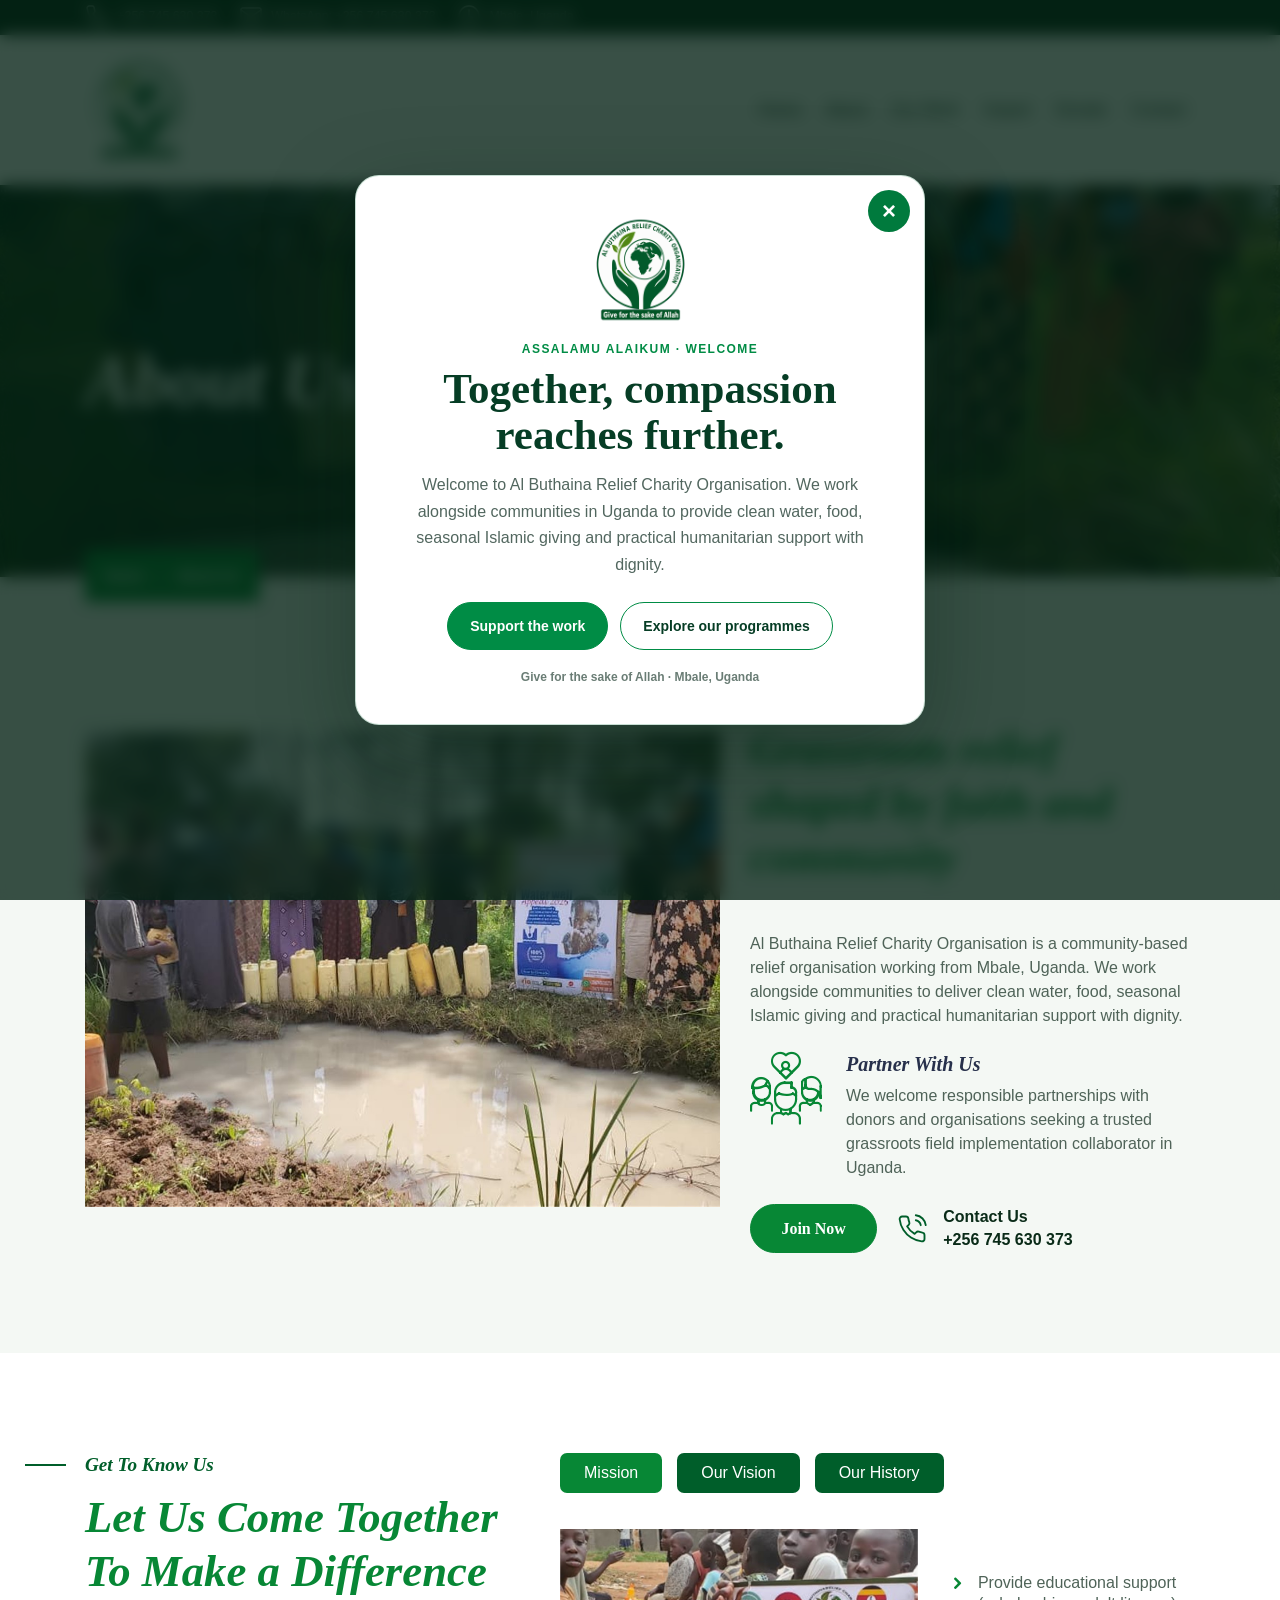
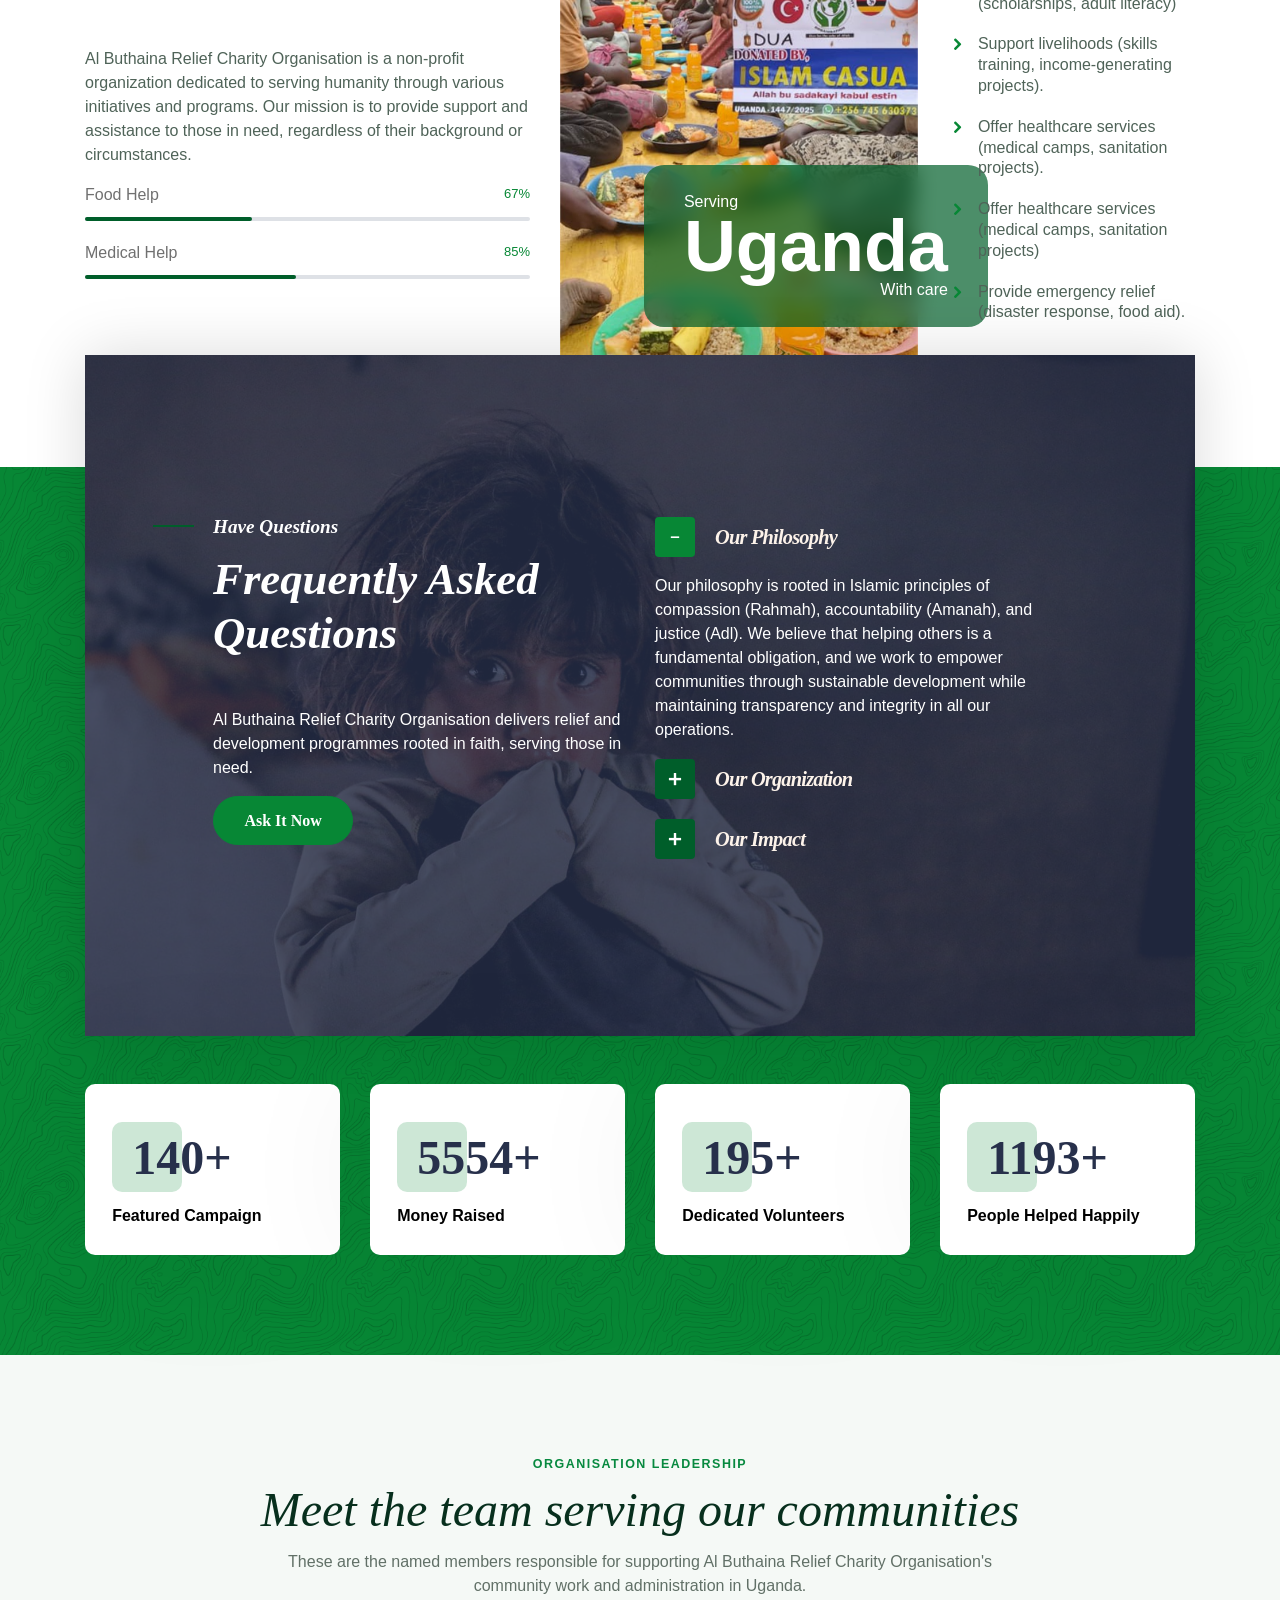
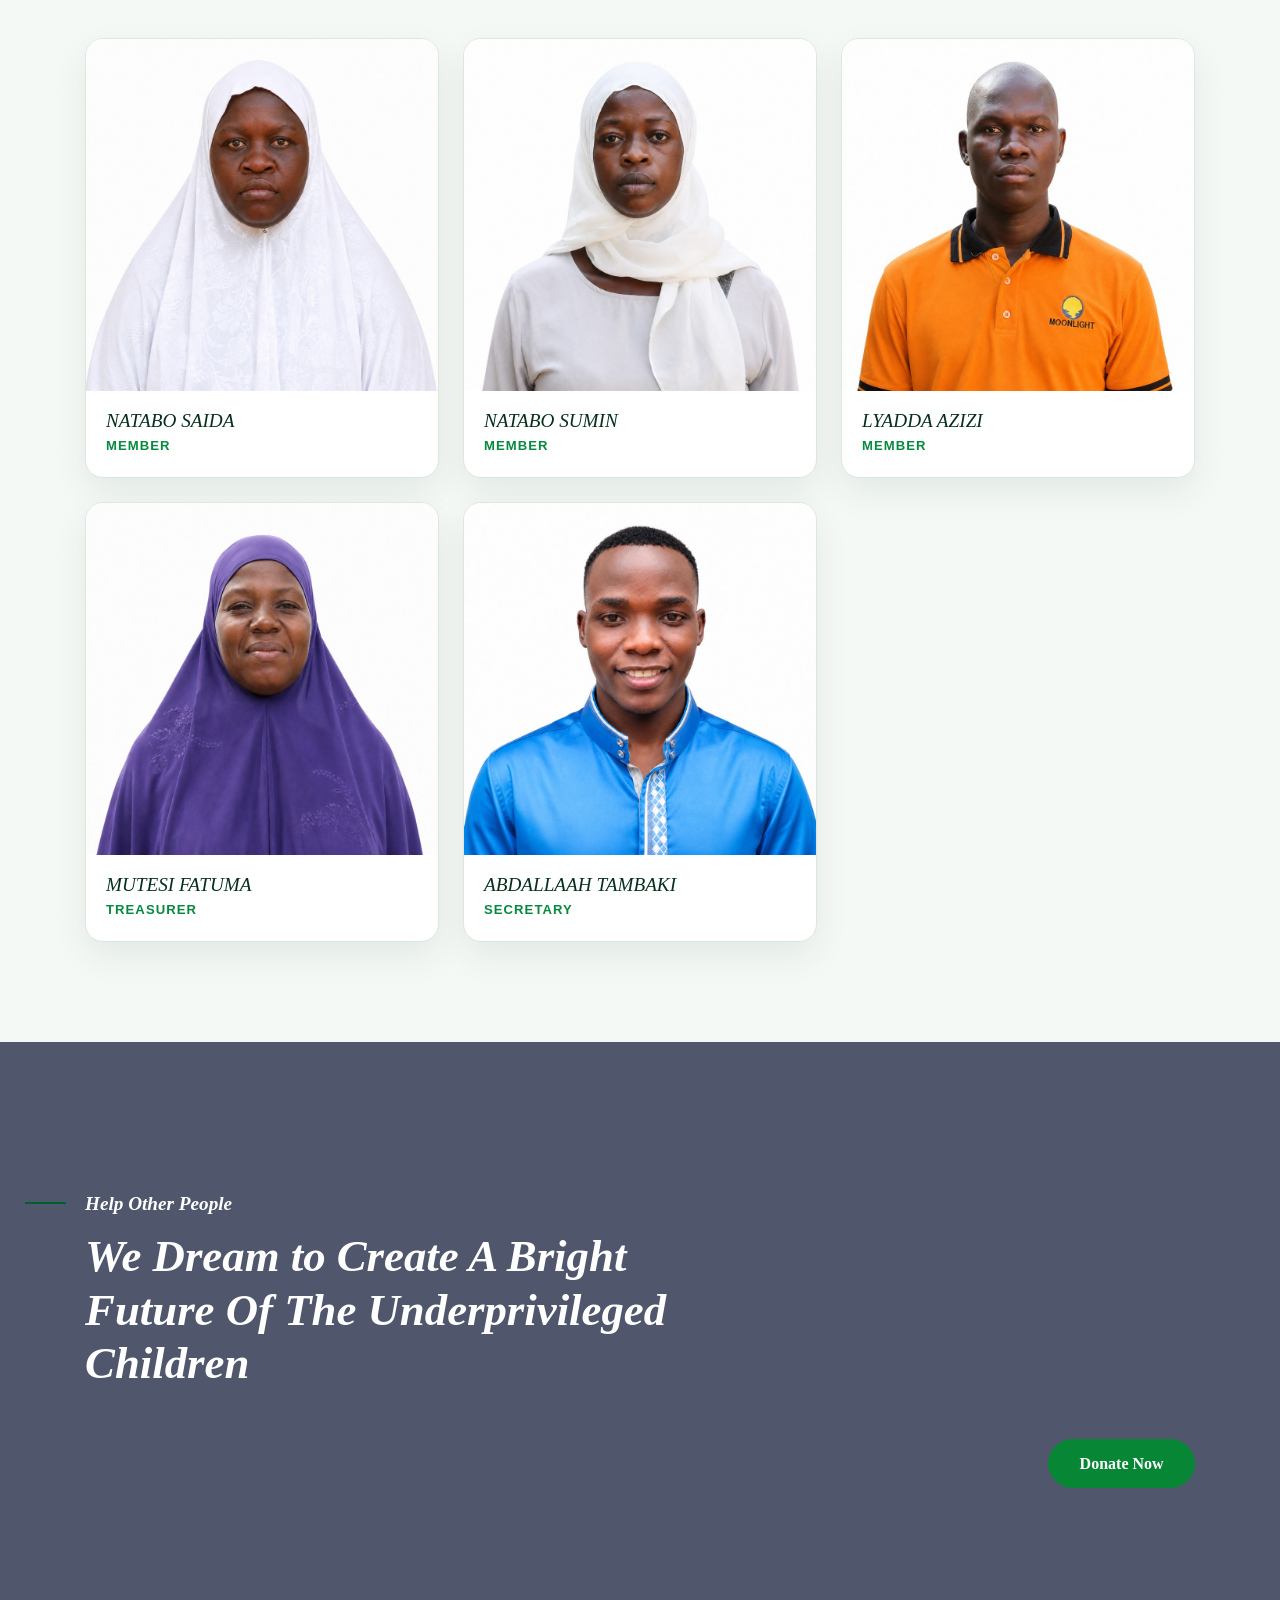
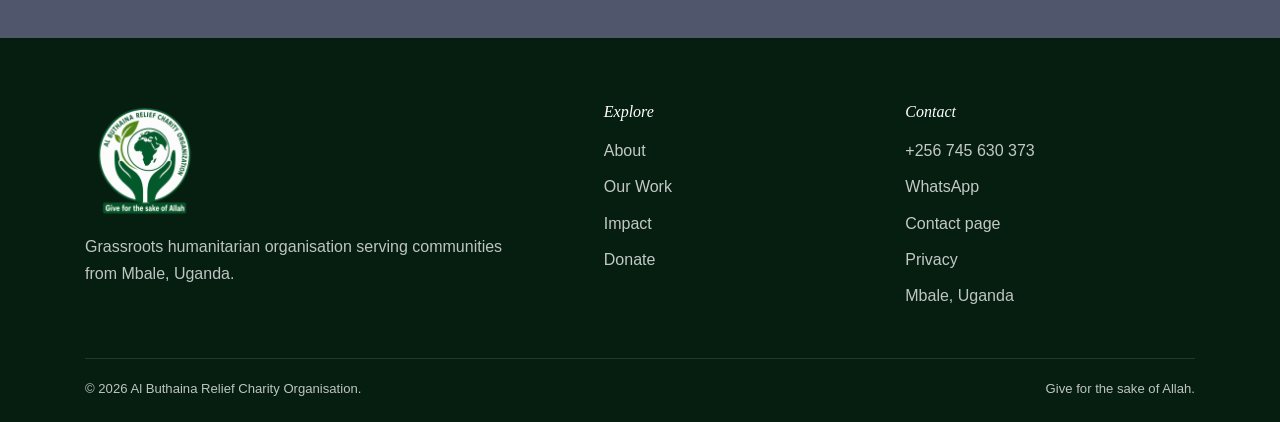
<file: about-us.html>
<!doctype html>
<html lang="en">
<head>
    <!-- xxx Basics xxx -->
    <meta charset="utf-8">
    <meta http-equiv="X-UA-Compatible" content="IE=edge">
    <meta name="viewport" content="width=device-width, initial-scale=1">
    
    <!-- xxx Change With Your Information xxx -->    
    <title>About Al Buthaina | Relief Charity in Mbale, Uganda</title>
    <meta name="author" content="Al Buthaina">
    <meta name="description" content="Learn about Al Buthaina Relief Charity Organisation, its mission, values and grassroots humanitarian work in Uganda.">
    
    <!-- Favicon -->    
    <link rel="shortcut icon" type="image/x-icon" href="assets/images/al-buthaina/favicon.png">
    <!-- Animate CSSS -->    
    <link href="assets/library/animate/animate.min.css" rel="stylesheet">
    <!-- Bootstrap CSS -->
    <link href="assets/library/bootstrap/css/bootstrap.min.css" rel="stylesheet">
    <!-- Icofont CSS -->
    <link href="assets/library/icofont/icofont.min.css" rel="stylesheet">
    <!-- Owl Carousel CSS -->
    <link href="assets/library/owlcarousel/css/owl.carousel.min.css" rel="stylesheet">
    <!-- Select Dropdown CSS -->
    <link href="assets/library/select2/css/select2.min.css" rel="stylesheet">
    <!-- Magnific Popup CSS -->
    <link href="assets/library/magnific-popup/magnific-popup.css" rel="stylesheet">    
    <!-- Main Theme CSS -->
    <link href="assets/css/style.css" rel="stylesheet">
    <link href="assets/css/site-cleanup.css" rel="stylesheet">

    <!-- HTML5 shim and Respond.js for IE8 support of HTML5 elements and media queries -->
    <!--[if lt IE 9]>
      <script src="https://oss.maxcdn.com/html5shiv/3.7.2/html5shiv.min.js"></script>
      <script src="https://oss.maxcdn.com/respond/1.4.2/respond.min.js"></script>
  <![endif]-->		
</head>
<body>

    <!-- Header Start -->
    <header>
        <div class="top-bar-right d-flex align-items-center text-md-left">
            <div class="container">
                <div class="row align-items-center">
                    <div class="col d-flex align-items-center contact-info">
                        <div>
                            <i data-feather="phone"></i>  <a href="tel:+256745630373">+256 745 630 373</a>
                        </div>
                        <div>
                            <i data-feather="mail"></i>  <a href="https://wa.me/256745630373">WhatsApp: +256 745 630 373</a>
                        </div>
                        <div>
                            <i data-feather="clock"></i>  Mbale, Uganda
                        </div>
                    </div>
                </div>
            </div>
        </div>

        <!-- Main Navigation Start -->
        <nav class="navbar navbar-expand-lg header-fullpage">
            <div class="container text-nowrap">
                <div class="d-flex align-items-center w-100 col p-0 logo-brand">
                    <a class="navbar-brand rounded-bottom" href="index.html">
                        <img src="assets/images/al-buthaina/al-buthaina-logo-nav-transparent.png" alt="Al Buthaina Relief Charity Organisation Logo" style="max-height: 90px; width: auto;">
                    </a> 
                </div>
                <!-- Topbar Buttons Start -->
                <div class="d-inline-flex request-btn order-lg-last col-auto p-0 align-items-center">

                    <!-- Toggle Button Start -->
                    <button class="navbar-toggler x collapsed" type="button" data-bs-toggle="collapse" data-bs-target="#navbarCollapse" aria-controls="navbarCollapse" aria-expanded="false" aria-label="Toggle navigation">
                        <span class="icon-bar"></span>
                        <span class="icon-bar"></span>
                        <span class="icon-bar"></span>
                    </button>
                    <!-- Toggle Button End -->  
                </div>
                <!-- Topbar Buttons End -->

                <div class="navbar-collapse">
                    <!-- Mobile Logo -->
                    <div class="offcanvas-header">
                        <a href="index.html" class="logo-small">
                            <img src="assets/images/al-buthaina/al-buthaina-logo-nav-transparent.png" alt="Al Buthaina Relief Charity Organisation Logo" style="max-height: 75px; width: auto;">
                        </a>                        
                    </div>
                    <!-- Mobile Logo -->
                    <!-- Mobile Menu -->
                    <div class="offcanvas-body">
<ul class="navbar-nav ms-auto">
    <li class="nav-item"><a class="nav-link" href="index.html">Home</a></li>
    <li class="nav-item"><a class="nav-link" href="about-us.html">About</a></li>
    <li class="nav-item"><a class="nav-link" href="causes-list.html">Our Work</a></li>
    <li class="nav-item"><a class="nav-link" href="index.html#impact">Impact</a></li>
    <li class="nav-item"><a class="nav-link" href="donation-page.html">Donate</a></li>
    <li class="nav-item"><a class="nav-link" href="contact-us.html">Contact</a></li>
</ul>
</div><div class="close-nav"></div>
                    <!-- Main Navigation End -->
                </div>
            </div>
        </nav>
        <!-- Main Navigation End -->
    </header>
    <!-- Header Start -->

    <!-- Page Breadcrumbs Start -->
    <section class="breadcrumbs-page-wrap">
        <div class="bg-fixed pos-rel breadcrumbs-page">
            <div class="container">
                <h1>About Us</h1>
                <nav aria-label="breadcrumb" class="breadcrumb-wrap">
                    <ol class="breadcrumb">
                        <li class="breadcrumb-item"><a href="index.html">Home</a></li>
                        <li class="breadcrumb-item active" aria-current="page">About Us</li>
                    </ol>
                </nav>  
            </div>
        </div>
    </section>
    <!-- Page Breadcrumbs End -->

    <!-- Main Body Content Start -->
    <main id="body-content">

        <!-- About Us Style Start -->
        <section class="wide-tb-100">
            <div class="container">
                <div class="row align-items-center">
                    <div class="col-lg-7 col-md-12">
                        <div class="text-center">
                            <img src="assets/images/al-buthaina/clean-water-community.jpg" alt="Community and faith" class="img-fluid">
                        </div>
                    </div>
                    <div class="col-lg-5 col-md-12">
                        <h2 class="heading-main">
                            <small>About Us</small>
                            Grassroots relief shaped by faith and community
                        </h2>

                        <p>Al Buthaina Relief Charity Organisation is a community-based relief organisation working from Mbale, Uganda. We work alongside communities to deliver clean water, food, seasonal Islamic giving and practical humanitarian support with dignity.</p>

                        <div class="icon-box-1 my-4">
                            <i class="charity-volunteer_people"></i>
                            <div class="text">
                                <h3>Partner With Us</h3>
                                <p>We welcome responsible partnerships with donors and organisations seeking a trusted grassroots field implementation collaborator in Uganda.</p>
                            </div>
                        </div>    
                        
                        <div class="d-flex">
                            <a class="btn btn-default mr-3" href="become-volunteers.html">Join Now</a>
                            <div class="about-phone">
                                <i data-feather="phone-call"></i>
                                Contact Us <br> +256 745 630 373
                            </div>
                        </div>


                    </div>
                </div>
            </div>
        </section>
        <!-- About Us Style Start -->

        <!-- Get to Know Us Style Start -->
        <section class="wide-tb-100 bg-white mb-spacer-md">
            <div class="container">
                <div class="row">                    
                    <div class="col-lg-5 col-md-12">
                        <h2 class="heading-main"">
                            <small>Get to Know Us</small>
                            Let Us Come Together To Make a Difference
                        </h2>

                        <p>Al Buthaina Relief Charity Organisation is a non-profit organization dedicated to serving humanity through various initiatives and programs. Our mission is to provide support and assistance to those in need, regardless of their background or circumstances.</p>

                        <!-- Animated Skillbars Start -->
                        <div class="skillbar-wrap">
                            <div class="clearfix">
                                Food Help
                            </div>
                            <div class="skillbar" data-percent="67%">
                                <div class="skillbar-percent">67%</div>
                                <div class="skillbar-bar"></div>
                            </div>             
                        </div>
                        <!-- Animated Skillbars Start -->

                        <!-- Animated Skillbars Start -->
                        <div class="skillbar-wrap">
                            <div class="clearfix">
                                Medical Help
                            </div>
                            <div class="skillbar" data-percent="85%">
                                <div class="skillbar-percent">85%</div>
                                <div class="skillbar-bar"></div>
                            </div>             
                        </div>
                        <!-- Animated Skillbars Start -->
                    </div>
                    
                    <!-- Spacer For Medium -->
                    <div class="w-100 d-none d-sm-block d-lg-none spacer-60"></div>
                    <!-- Spacer For Medium -->

                    <div class="col-lg-7 col-md-12">
                        <!-- Theme Tabbing Style -->
                        <ul class="nav nav-pills theme-tabbing mb-3" id="pills-tab" role="tablist">
                            <li class="nav-item">
                                <a class="nav-link active" id="pills-mission-tab" data-bs-toggle="pill" href="#pills-mission" role="tab" aria-controls="pills-mission" aria-selected="true">Mission</a>
                            </li>
                            <li class="nav-item">
                                <a class="nav-link" id="pills-vision-tab" data-bs-toggle="pill" href="#pills-vision" role="tab" aria-controls="pills-vision" aria-selected="false">Our Vision</a>
                            </li>
                            <li class="nav-item">
                                <a class="nav-link" id="pills-history-tab" data-bs-toggle="pill" href="#pills-history" role="tab" aria-controls="pills-history" aria-selected="false">Our History</a>
                            </li>
                        </ul>
                        <div class="tab-content theme-tabbing" id="pills-tabContent">
                            <div class="tab-pane fade show active" id="pills-mission" role="tabpanel" aria-labelledby="pills-mission-tab">                                
                                <div class="row align-items-center">
                                    <div class="col-md-7">
                                        <div class="about-img-small">
                                            <img src="assets/images/al-buthaina/community-iftar.jpg" class="about-us-2 img-fluid" alt="Our mission in action">
                                            <div class="since-year">
                                                <span>Serving</span>
                                                Uganda
                                                <span class="text-end">With care</span>
                                            </div>
                                        </div>

                                    </div>
                                    <div class="col-md-5">
                                        <ul class="list-unstyled icons-listing theme-orange mb-0">
                                            <li>Provide educational support (scholarships, adult literacy)</li>
                                            <li>Support livelihoods (skills training, income-generating projects).</li>
                                            <li>Offer healthcare services (medical camps, sanitation projects).</li>
                                            <li>Offer healthcare services (medical camps, sanitation projects)</li>
                                            <li>Provide emergency relief (disaster response, food aid).</li>
                                        </ul>
                                    </div>
                                </div>
                            </div>
                            <div class="tab-pane fade" id="pills-vision" role="tabpanel" aria-labelledby="pills-vision-tab">
                                <div class="row align-items-center">
                                    <div class="col-md-7">
                                        <div class="about-img-small">
                                            <img src="assets/images/al-buthaina/food-preparation.jpg" class="about-us-2 img-fluid" alt="Our vision">
                                            <div class="since-year">
                                                <span>Since</span>
                                                14
                                                <span class="text-end">Years</span>
                                            </div>
                                        </div>

                                    </div>
                                    <div class="col-md-5">
                                        <ul class="list-unstyled icons-listing theme-orange mb-0">
                                            <li>To build resilient, self-reliant communities</li>
                                            <li>Through compassionate humanitarian action</li>
                                            <li>Providing ethical and sustainable support</li>
                                            <li>Uplifting vulnerable populations</li>
                                            <li>Operating with Islamic values and principles</li>
                                        </ul>
                                    </div>
                                </div>
                            </div>
                            <div class="tab-pane fade" id="pills-history" role="tabpanel" aria-labelledby="pills-history-tab">
                                <div class="row align-items-center">
                                    <div class="col-md-7">
                                        <div class="about-img-small">
                                            <img src="assets/images/al-buthaina/qurbani-livestock.jpg" class="about-us-2 img-fluid" alt="Our history">
                                            <div class="since-year">
                                                <span>Since</span>
                                                14
                                                <span class="text-end">Years</span>
                                            </div>
                                        </div>

                                    </div>
                                    <div class="col-md-5">
                                        <ul class="list-unstyled icons-listing theme-orange mb-0">
                                            <li><strong>Compassion (Rahmah):</strong> Care & understanding</li>
                                            <li><strong>Trust & Accountability (Amanah):</strong> Responsibility</li>
                                            <li><strong>Justice & Equity (Adl):</strong> Inclusion & equality</li>
                                            <li><strong>Community Empowerment:</strong> Rights & livelihoods</li>
                                            <li><strong>Transparency & Integrity:</strong> Honest operations</li>
                                        </ul>
                                    </div>
                                </div>
                            </div>
                        </div>
                        <!-- Theme Tabbing Style -->
                        
                    </div>
                </div>
            </div>
        </section>
        <!-- Get to Know Us Style End -->

        <!-- Faq's Style Start -->
        <section class="wide-tb-100 pattern-orange pt-0 mb-spacer-md">
            <div class="container">
                <div class="row justify-content-center">
                    <div class="col-md-12">
                        
                        <div class="faqs-wrap pos-rel">
                            <div class="bg-overlay blue opacity-80"></div>
                            <div class="row">
                                <div class="col-12 col-lg-6 col-md-12">
                                    <h2 class="heading-main light-mode"">
                                        <small>Have Questions</small>
                                        Frequently Asked Questions
                                    </h2>
                                    <p>Al Buthaina Relief Charity Organisation delivers relief and development programmes rooted in faith, serving those in need.</p>
                                    <a class="btn btn-default" href="our-faqs.html">Ask It Now</a>
                                </div>
        
                                <!-- Spacer For Medium -->
                                <div class="w-100 d-none d-sm-block d-lg-none spacer-60"></div>
                                <!-- Spacer For Medium -->
        
                                <div class="col-12 col-lg-6 col-md-12">
                                    <div class="theme-collapse light">
                                        <!-- Toggle Links 1 -->
                                        <div class="toggle arrow-down">
                                            <span class="icon">
                                                <i class="icofont-plus"></i>
                                            </span> Our Philosophy
                                        </div>
                                        <!-- Toggle Links 1 -->
                
                                        <!-- Toggle Content 1 -->
                                        <div class="collapse show">
                                            <div class="content">
                                                Our philosophy is rooted in Islamic principles of compassion (Rahmah), accountability (Amanah), and justice (Adl). We believe that helping others is a fundamental obligation, and we work to empower communities through sustainable development while maintaining transparency and integrity in all our operations.
                                            </div>
                                        </div>
                                        <!-- Toggle Content 1 -->
                
                                        <!-- Toggle Links 2 -->
                                        <div class="toggle">
                                            <span class="icon">
                                                <i class="icofont-plus"></i>
                                            </span> Our Organization
                                        </div>
                                        <!-- Toggle Links 2 -->
                
                                        <!-- Toggle Content 2 -->
                                        <div class="collapse">
                                            <div class="content">
                                                Al Buthaina Relief Charity Organisation serves communities through clean-water projects, food and orphan support, Qurbani and Aqeeqah, wheelchair distribution, school and mosque support, Ramadan programmes and Quran distribution. We are committed to responsible, community-focused service.
                                            </div>
                                        </div>
                                        <!-- Toggle Content 2 -->
                
                                        <!-- Toggle Links 3 -->
                                        <div class="toggle">
                                            <span class="icon">
                                                <i class="icofont-plus"></i>
                                            </span> Our Impact
                                        </div>
                                        <!-- Toggle Links 3 -->
                
                                        <!-- Toggle Content 3 -->
                                        <div class="collapse">
                                            <div class="content">
                                                Our field activities respond to practical community needs. Supporters can follow photographs and videos from water, food and seasonal-relief work, while every donation and volunteer contribution helps strengthen the next response.
                                            </div>
                                        </div>
                                        <!-- Toggle Content 3 -->
                                    </div>
                                </div>
                            </div>
                        </div>
                    </div>
                </div>

                <div class="row d-flex align-items-center">
                    <!-- Counter Col Start -->
                    <div class="col col-12 col-lg-3 col-sm-6">
                        <div class="counter-style-box">
                            <div class="counter-txt"><span class="counter">180</span>+</div>
                            <div>Featured Campaign</div>
                        </div>
                    </div>
                    <!-- Counter Col End -->

                    <!-- Counter Col Start -->
                    <div class="col col-12 col-lg-3 col-sm-6">
                        <div class="counter-style-box">               
                            <div class="counter-txt"><span class="counter">7120</span>+</div>
                            <div>Money Raised</div>
                        </div>
                    </div>
                    <!-- Counter Col End -->

                    <!-- Spacer For Medium -->
                    <div class="w-100 d-none d-sm-block d-lg-none spacer-60"></div>
                    <!-- Spacer For Medium -->

                    <!-- Counter Col Start -->
                    <div class="col col-12 col-lg-3 col-sm-6">
                        <div class="counter-style-box">
                            <div class="counter-txt"><span class="counter">250</span>+</div>
                            <div>Dedicated Volunteers</div>
                        </div>
                    </div>
                    <!-- Counter Col End -->

                    <!-- Counter Col Start -->
                    <div class="col col-12 col-lg-3 col-sm-6">
                        <div class="counter-style-box">     
                            <div class="counter-txt"><span class="counter">1530</span>+</div>
                            <div>People Helped Happily</div>
                        </div>
                    </div>
                    <!-- Counter Col End -->
                </div>
            </div>
        </section>
        <!-- Faq's Style End -->

        <!-- Verified Leadership Team Start -->
        <section class="wide-tb-100 real-team-section" aria-labelledby="team-title">
            <div class="container">
                <div class="real-team-heading">
                    <small>Organisation leadership</small>
                    <h2 id="team-title">Meet the team serving our communities</h2>
                    <p>These are the named members responsible for supporting Al Buthaina Relief Charity Organisation's community work and administration in Uganda.</p>
                </div>
                <div class="real-team-grid">
                    <article class="real-team-card">
                        <div class="real-team-photo"><img src="assets/images/al-buthaina/team/natabo-saida.jpg" alt="NATABO SAIDA" loading="lazy" width="900" height="900"></div>
                        <div class="real-team-copy"><h3>NATABO SAIDA</h3><p>Member</p></div>
                    </article>
                    <article class="real-team-card">
                        <div class="real-team-photo"><img src="assets/images/al-buthaina/team/natabo-sumin.jpg" alt="NATABO SUMIN" loading="lazy" width="900" height="900"></div>
                        <div class="real-team-copy"><h3>NATABO SUMIN</h3><p>Member</p></div>
                    </article>
                    <article class="real-team-card">
                        <div class="real-team-photo"><img src="assets/images/al-buthaina/team/lyadda-azizi.jpg" alt="LYADDA AZIZI" loading="lazy" width="900" height="900"></div>
                        <div class="real-team-copy"><h3>LYADDA AZIZI</h3><p>Member</p></div>
                    </article>
                    <article class="real-team-card">
                        <div class="real-team-photo"><img src="assets/images/al-buthaina/team/mutesi-fatuma.jpg" alt="MUTESI FATUMA, Treasurer" loading="lazy" width="900" height="900"></div>
                        <div class="real-team-copy"><h3>MUTESI FATUMA</h3><p>Treasurer</p></div>
                    </article>
                    <article class="real-team-card">
                        <div class="real-team-photo"><img src="assets/images/al-buthaina/team/abdallaah-tambaki.jpg" alt="ABDALLAAH TAMBAKI, Secretary" loading="lazy" width="900" height="900"></div>
                        <div class="real-team-copy"><h3>ABDALLAAH TAMBAKI</h3><p>Secretary</p></div>
                    </article>
                </div>
            </div>
        </section>
        <!-- Verified Leadership Team End -->

        <!-- Callout Style Start -->
        <section class="wide-tb-150 bg-scroll bg-img-6 pos-rel callout-style-1">
            <div class="bg-overlay blue opacity-80"></div>
            <div class="container">
                <div class="row align-items-center">
                    <div class="col-lg-7">
                        <h2 class="heading-main light-mode"">
                            <small>Help Other People</small>
                            We Dream to Create A Bright Future Of The Underprivileged Children
                        </h2>
                    </div>
                    <div class="col-sm-12 text-md-end">
                        <a href="donation-page.html" class="btn btn-default">Donate Now</a>
                    </div>
                </div>
            </div>
        </section>
        <!-- Callout Style End -->

    </main>

    <!-- Main Footer Start -->
<footer class="clean-footer">
  <div class="container">
    <div class="clean-footer__grid">
      <div>
        <img class="clean-footer__logo" src="assets/images/al-buthaina/al-buthaina-logo-nav-transparent.png" alt="Al Buthaina Relief Charity Organisation">
        <p>Grassroots humanitarian organisation serving communities from Mbale, Uganda.</p>
      </div>
      <div>
        <h3>Explore</h3>
        <div class="clean-footer__links">
          <a href="about-us.html">About</a><a href="causes-list.html">Our Work</a><a href="index.html#impact">Impact</a><a href="donation-page.html">Donate</a>
        </div>
      </div>
      <div>
        <h3>Contact</h3>
        <div class="clean-footer__links">
          <a href="tel:+256745630373">+256 745 630 373</a><a href="https://wa.me/256745630373">WhatsApp</a><a href="contact-us.html">Contact page</a><a href="privacy.html">Privacy</a><span>Mbale, Uganda</span>
        </div>
      </div>
    </div>
    <div class="clean-footer__bottom"><span>© 2026 Al Buthaina Relief Charity Organisation.</span><span>Give for the sake of Allah.</span></div>
  </div>
</footer>
<!-- Main Footer End -->

    <!-- Back To Top Start -->
    <a id="mkdf-back-to-top" href="#body-content" class="off"><i data-feather="corner-right-up"></i></a>
    <!-- Back To Top End -->

    <!-- Jquery Library JS -->
    <script src="assets/library/jquery/jquery.min.js"></script>
    <!-- Bootstrap JS -->
    <script src="assets/library/bootstrap/js/bootstrap.bundle.min.js"></script>
    <!-- Feather Icon JS -->
    <script src="assets/library/feather-icons/feather.min.js"></script>
    <!-- Owl Carousel JS -->
    <script src="assets/library/owlcarousel/js/owl.carousel.min.js"></script>
    <!-- Select2 Dropdown JS -->
    <script src="assets/library/select2/js/select2.min.js"></script>
    <!-- Magnific Popup JS -->
    <script src="assets/library/magnific-popup/jquery.magnific-popup.min.js"></script>
    <!-- jflickrfeed Images JS -->
    <script src="assets/library/jflickrfeed/jflickrfeed.min.js"></script>
    <!-- Way Points JS -->
    <script src="assets/library/jquery-waypoints/jquery.waypoints.min.js"></script>
    <!-- Count Down JS -->
    <script src="assets/library/countdown/jquery.countdown.min.js"></script>
    <!-- Appear JS -->
    <script src="assets/library/jquery-appear/jquery.appear.js"></script>
    <!-- Jquery Easing JS -->
    <script src="assets/library/jquery-easing/jquery.easing.min.js"></script>
    <!-- Counter JS -->
    <script src="assets/library/jquery.counterup/jquery.counterup.min.js"></script>
    <!-- Form Validation JS -->
    <script src="assets/library/jquery-validate/jquery.validate.min.js"></script>
    <!-- Theme Custom -->
    <script src="assets/js/site-custom.js"></script>

  <script src="assets/js/welcome.js" defer></script>
</body>
</html>
</file>
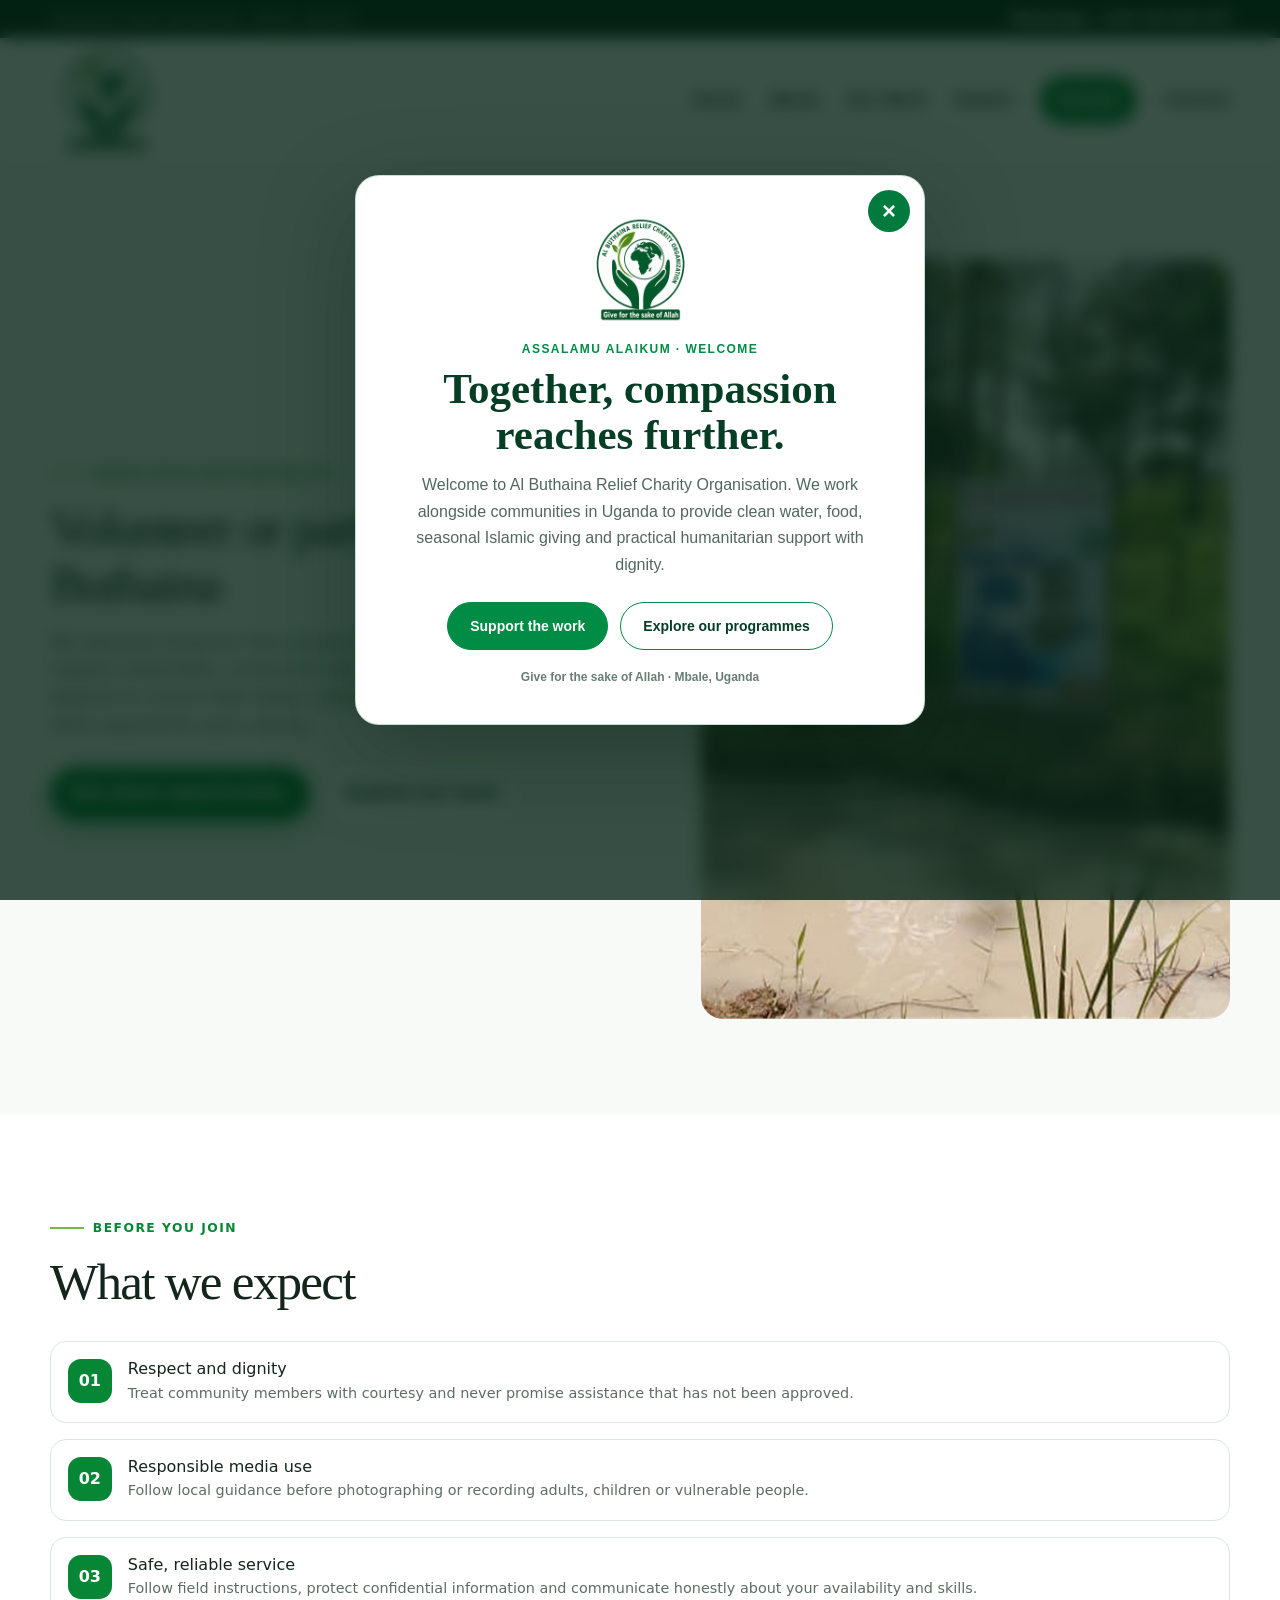
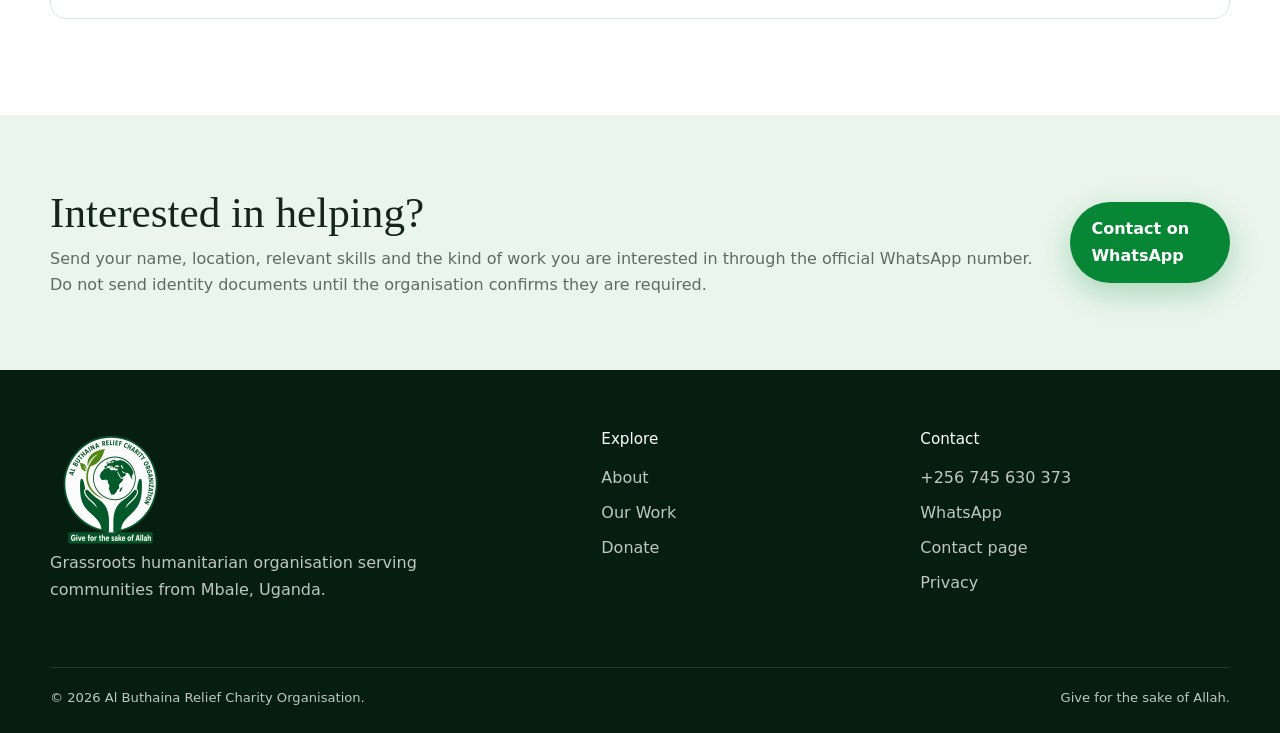
<file: become-volunteers.html>
<!doctype html>
<html lang="en">
<head>
  <meta charset="utf-8">
  <meta name="viewport" content="width=device-width, initial-scale=1">
  <title>Volunteer or Partner | Al Buthaina Relief Charity Organisation</title>
  <meta name="description" content="Contact Al Buthaina Relief Charity Organisation about volunteering and responsible community partnerships in Uganda.">
  <meta name="theme-color" content="#005e2a">
  <link rel="icon" href="assets/images/al-buthaina/favicon.png" type="image/png">
  <link rel="stylesheet" href="assets/library/bootstrap/css/bootstrap.min.css">
  <link rel="stylesheet" href="assets/css/modern-home.css">
</head>
<body>
  <a class="skip-link" href="#main-content">Skip to main content</a>
  <header class="site-header">
    <div class="trust-bar"><div class="container-modern"><span class="trust-bar__location">Grassroots relief organisation · Mbale, Uganda</span><a href="https://wa.me/256745630373">WhatsApp: +256 745 630 373</a></div></div>
    <div class="container-modern main-nav"><a class="brand" href="index.html" aria-label="Al Buthaina Relief Charity Organisation home"><img src="assets/images/al-buthaina/al-buthaina-logo-nav-transparent.png" alt="Al Buthaina Relief Charity Organisation"></a><button class="menu-toggle" type="button" aria-expanded="false" aria-controls="primary-navigation" aria-label="Open navigation"><span></span><span></span><span></span></button><nav class="desktop-nav" id="primary-navigation" aria-label="Primary navigation"><a href="index.html">Home</a><a href="about-us.html">About</a><a href="causes-list.html">Our Work</a><a href="index.html#impact">Impact</a><a class="nav-donate" href="donation-page.html">Donate</a><a href="contact-us.html">Contact</a></nav></div>
  </header>
  <main id="main-content">
    <section class="section-space section-soft"><div class="container-modern impact-layout"><div><p class="eyebrow">Serve with responsibility</p><h1 class="section-heading">Volunteer or partner with Al Buthaina</h1><p class="section-copy">We welcome enquiries from people and organisations who want to support responsible, community-led relief in Uganda. Available roles depend on current field needs, safeguarding requirements and the skills required for each activity.</p><div class="button-row" style="margin-top:1.7rem"><a class="btn-modern btn-primary-modern" href="https://wa.me/256745630373">Ask about opportunities</a><a class="btn-modern btn-light-modern" href="causes-list.html">Explore our work</a></div></div><div class="impact-media"><img src="assets/images/al-buthaina/water-project-leadership.jpg" alt="Al Buthaina representatives and community members during a water field visit" width="720" height="760"></div></div></section>
    <section class="section-space"><div class="container-modern"><p class="eyebrow">Before you join</p><h2 class="section-heading">What we expect</h2><div class="proof-list"><article class="proof-item"><span class="proof-icon">01</span><div><h3>Respect and dignity</h3><p>Treat community members with courtesy and never promise assistance that has not been approved.</p></div></article><article class="proof-item"><span class="proof-icon">02</span><div><h3>Responsible media use</h3><p>Follow local guidance before photographing or recording adults, children or vulnerable people.</p></div></article><article class="proof-item"><span class="proof-icon">03</span><div><h3>Safe, reliable service</h3><p>Follow field instructions, protect confidential information and communicate honestly about your availability and skills.</p></div></article></div></div></section>
    <section class="final-cta"><div class="container-modern final-cta__inner"><div><h2>Interested in helping?</h2><p>Send your name, location, relevant skills and the kind of work you are interested in through the official WhatsApp number. Do not send identity documents until the organisation confirms they are required.</p></div><a class="btn-modern btn-primary-modern" href="https://wa.me/256745630373">Contact on WhatsApp</a></div></section>
  </main>
  <footer class="site-footer"><div class="container-modern"><div class="footer-grid"><div><img class="footer-logo" src="assets/images/al-buthaina/al-buthaina-logo-nav-transparent.png" alt="Al Buthaina Relief Charity Organisation"><p>Grassroots humanitarian organisation serving communities from Mbale, Uganda.</p></div><div><h3>Explore</h3><div class="footer-links"><a href="about-us.html">About</a><a href="causes-list.html">Our Work</a><a href="donation-page.html">Donate</a></div></div><div><h3>Contact</h3><div class="footer-links"><a href="tel:+256745630373">+256 745 630 373</a><a href="https://wa.me/256745630373">WhatsApp</a><a href="contact-us.html">Contact page</a><a href="privacy.html">Privacy</a></div></div></div><div class="footer-bottom"><span>© <span id="current-year">2026</span> Al Buthaina Relief Charity Organisation.</span><span>Give for the sake of Allah.</span></div></div></footer>
  <div class="mobile-actions" aria-label="Quick actions"><a href="https://wa.me/256745630373">WhatsApp</a><a href="donation-page.html">Donate</a></div>
  <script>const menuButton=document.querySelector('.menu-toggle');const navigation=document.querySelector('#primary-navigation');menuButton.addEventListener('click',()=>{const open=navigation.classList.toggle('is-open');menuButton.setAttribute('aria-expanded',String(open));menuButton.setAttribute('aria-label',open?'Close navigation':'Open navigation')});navigation.addEventListener('click',()=>{navigation.classList.remove('is-open');menuButton.setAttribute('aria-expanded','false')});document.querySelector('#current-year').textContent=new Date().getFullYear();</script>
  <script src="assets/js/welcome.js" defer></script>
</body>
</html>
</file>
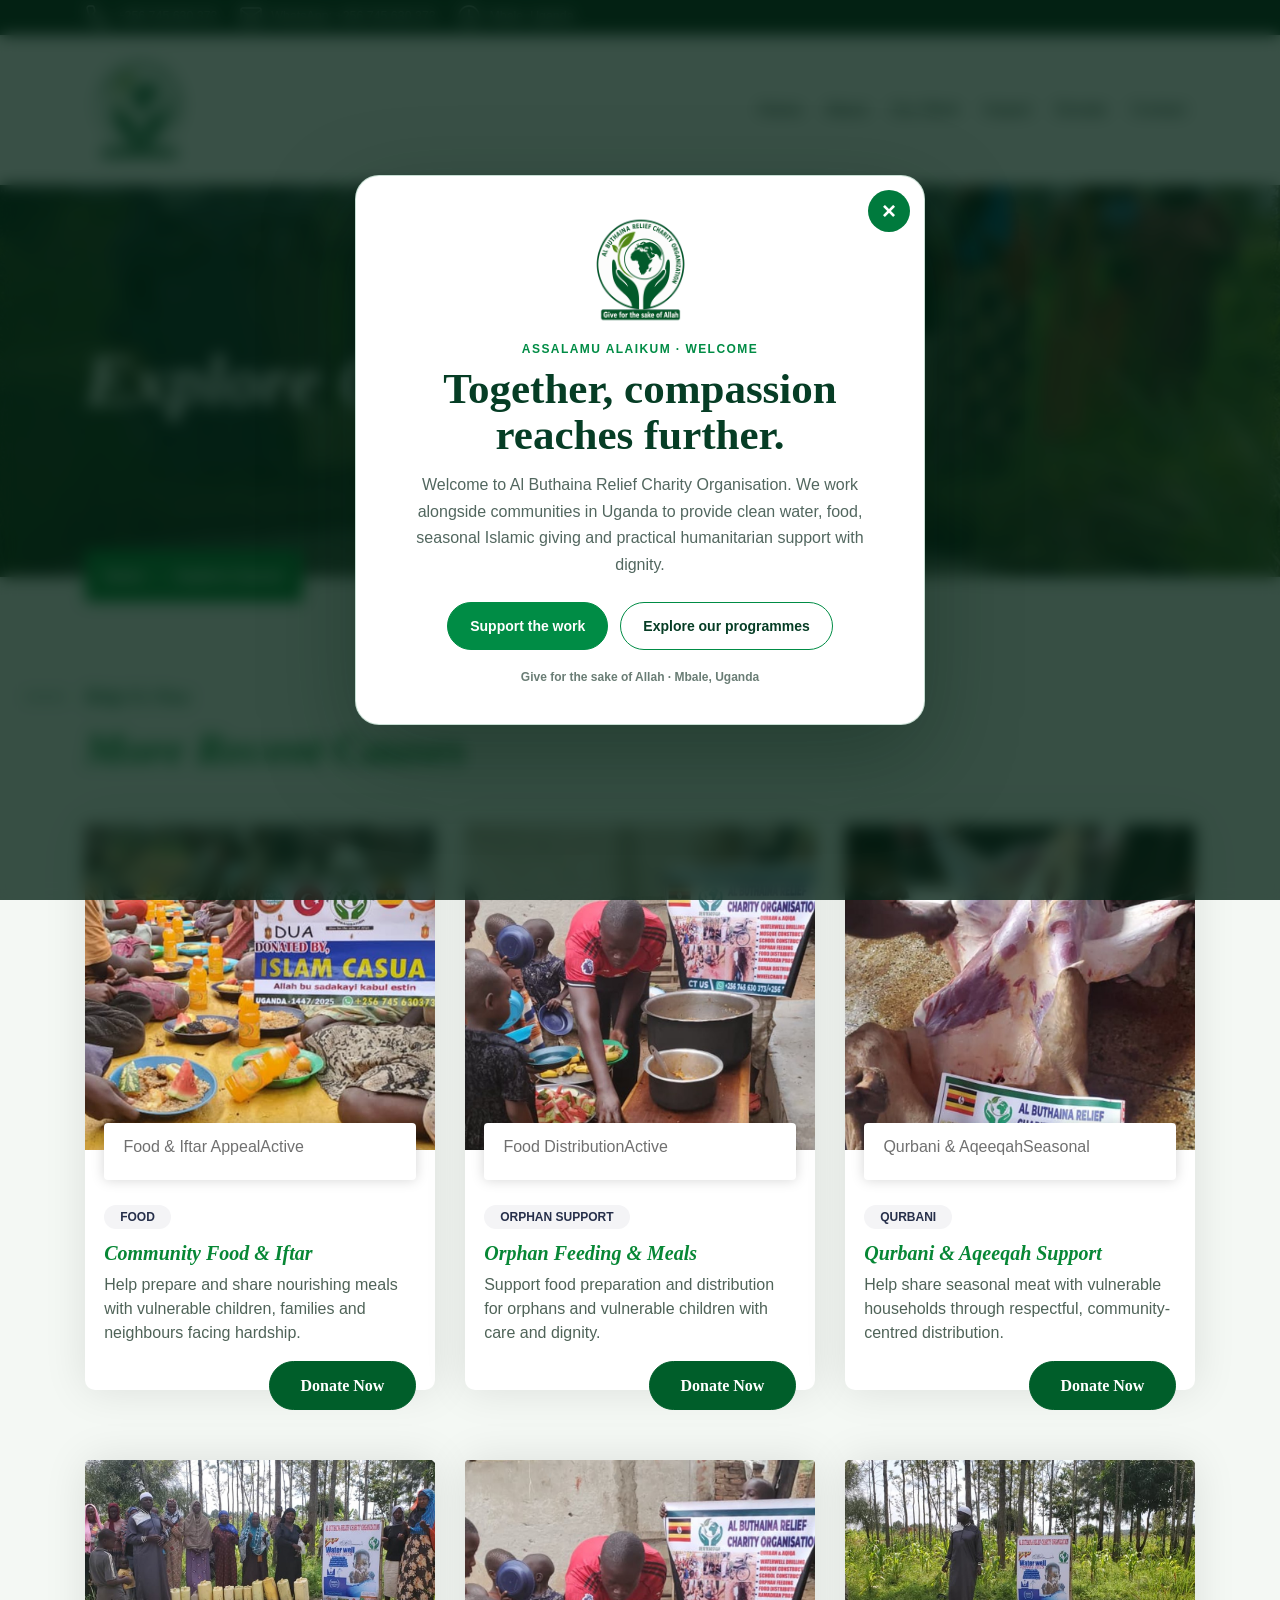
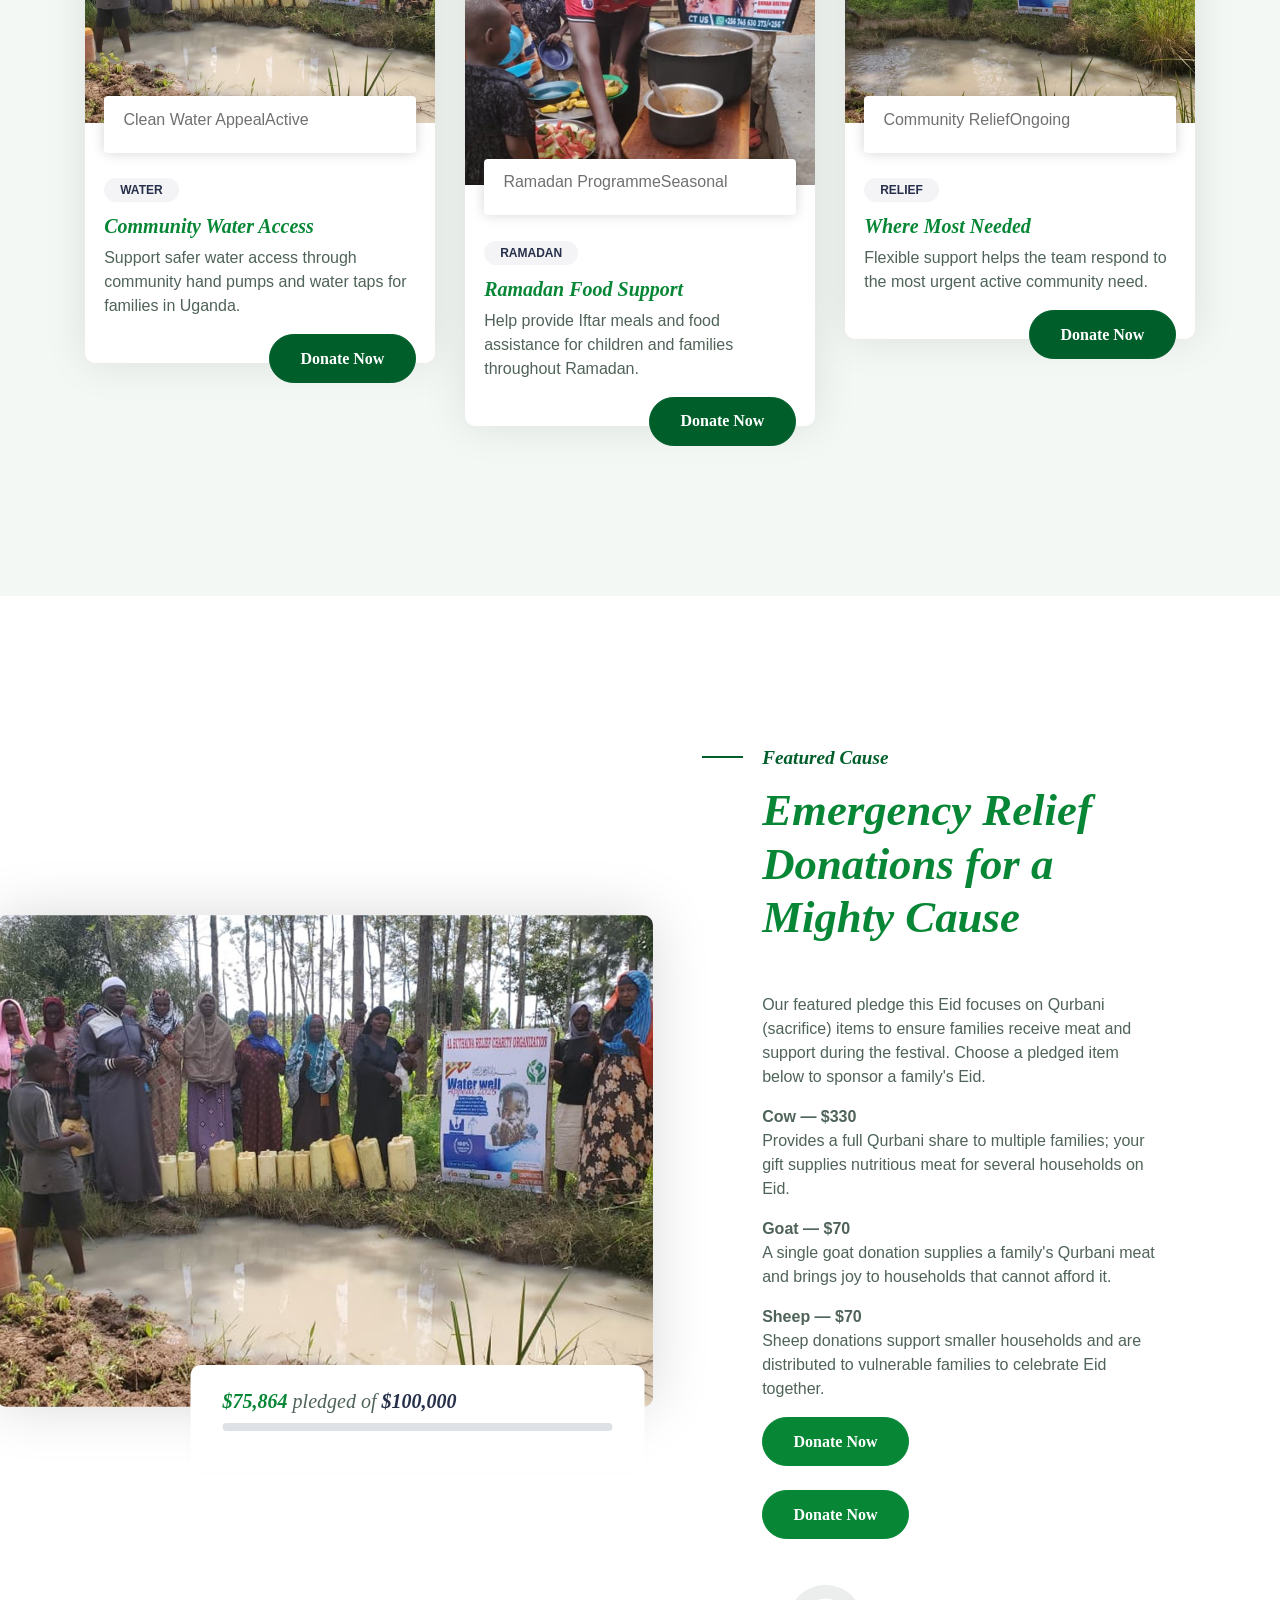
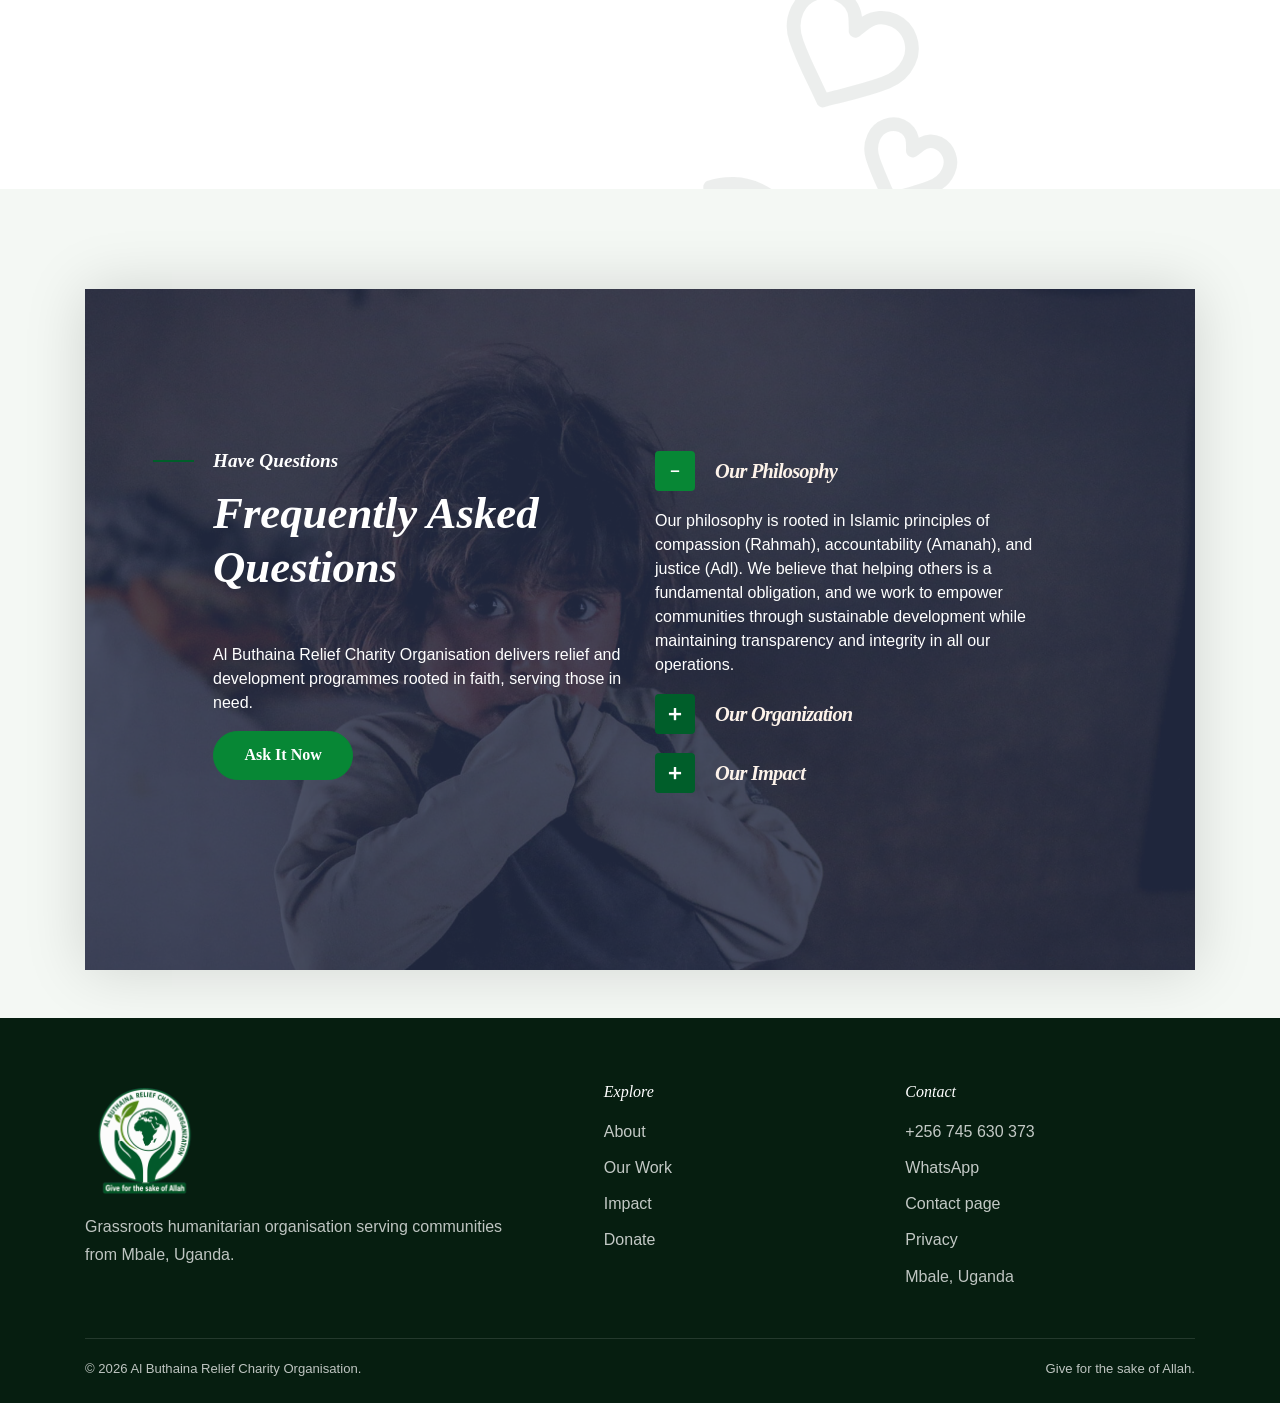
<file: causes-list.html>
<!doctype html>
<html lang="en">
<head>
    <!-- xxx Basics xxx -->
    <meta charset="utf-8">
    <meta http-equiv="X-UA-Compatible" content="IE=edge">
    <meta name="viewport" content="width=device-width, initial-scale=1">
    
    <!-- xxx Change With Your Information xxx -->    
    <title>Our Work | Al Buthaina Relief Charity Organisation</title>
    <meta name="author" content="Al Buthaina">
    <meta name="description" content="Explore Al Buthaina programmes for clean water, food, Qurbani, orphan support and community relief in Uganda.">
    
    <!-- Favicon -->    
    <link rel="shortcut icon" type="image/x-icon" href="assets/images/al-buthaina/favicon.png">
    <!-- Animate CSSS -->    
    <link href="assets/library/animate/animate.min.css" rel="stylesheet">
    <!-- Bootstrap CSS -->
    <link href="assets/library/bootstrap/css/bootstrap.min.css" rel="stylesheet">
    <!-- Icofont CSS -->
    <link href="assets/library/icofont/icofont.min.css" rel="stylesheet">
    <!-- Owl Carousel CSS -->
    <link href="assets/library/owlcarousel/css/owl.carousel.min.css" rel="stylesheet">
    <!-- Select Dropdown CSS -->
    <link href="assets/library/select2/css/select2.min.css" rel="stylesheet">
    <!-- Magnific Popup CSS -->
    <link href="assets/library/magnific-popup/magnific-popup.css" rel="stylesheet">    
    <!-- Main Theme CSS -->
    <link href="assets/css/style.css" rel="stylesheet">
    <link href="assets/css/site-cleanup.css" rel="stylesheet">

    <!-- HTML5 shim and Respond.js for IE8 support of HTML5 elements and media queries -->
    <!--[if lt IE 9]>
      <script src="https://oss.maxcdn.com/html5shiv/3.7.2/html5shiv.min.js"></script>
      <script src="https://oss.maxcdn.com/respond/1.4.2/respond.min.js"></script>
  <![endif]-->		
</head>
<body>

    <!-- Header Start -->
    <header>
        <div class="top-bar-right d-flex align-items-center text-md-left">
            <div class="container">
                <div class="row align-items-center">
                    <div class="col d-flex align-items-center contact-info">
                        <div>
                            <i data-feather="phone"></i>  <a href="tel:+256745630373">+256 745 630 373</a>
                        </div>
                        <div>
                            <i data-feather="mail"></i>  <a href="https://wa.me/256745630373">WhatsApp: +256 745 630 373</a>
                        </div>
                        <div>
                            <i data-feather="clock"></i>  Mbale, Uganda
                        </div>
                    </div>
                </div>
            </div>
        </div>

        <!-- Main Navigation Start -->
        <nav class="navbar navbar-expand-lg header-fullpage">
            <div class="container text-nowrap">
                <div class="d-flex align-items-center w-100 col p-0 logo-brand">
                    <a class="navbar-brand rounded-bottom" href="index.html">
                        <img src="assets/images/al-buthaina/al-buthaina-logo-nav-transparent.png" alt="Al Buthaina Relief Charity Organisation Logo" style="max-height: 90px; width: auto;">
                    </a> 
                </div>
                <!-- Topbar Buttons Start -->
                <div class="d-inline-flex request-btn order-lg-last col-auto p-0 align-items-center">

                    <!-- Toggle Button Start -->
                    <button class="navbar-toggler x collapsed" type="button" data-bs-toggle="collapse" data-bs-target="#navbarCollapse" aria-controls="navbarCollapse" aria-expanded="false" aria-label="Toggle navigation">
                        <span class="icon-bar"></span>
                        <span class="icon-bar"></span>
                        <span class="icon-bar"></span>
                    </button>
                    <!-- Toggle Button End -->  
                </div>
                <!-- Topbar Buttons End -->

                <div class="navbar-collapse">
                    <!-- Mobile Logo -->
                    <div class="offcanvas-header">
                        <a href="index.html" class="logo-small">
                            <img src="assets/images/al-buthaina/al-buthaina-logo-nav-transparent.png" alt="Al Buthaina Relief Charity Organisation Logo" style="max-height: 75px; width: auto;">
                        </a>                        
                    </div>
                    <!-- Mobile Logo -->
                    <!-- Mobile Menu -->
                    <div class="offcanvas-body">
<ul class="navbar-nav ms-auto">
    <li class="nav-item"><a class="nav-link" href="index.html">Home</a></li>
    <li class="nav-item"><a class="nav-link" href="about-us.html">About</a></li>
    <li class="nav-item"><a class="nav-link" href="causes-list.html">Our Work</a></li>
    <li class="nav-item"><a class="nav-link" href="index.html#impact">Impact</a></li>
    <li class="nav-item"><a class="nav-link" href="donation-page.html">Donate</a></li>
    <li class="nav-item"><a class="nav-link" href="contact-us.html">Contact</a></li>
</ul>
</div><div class="close-nav"></div>
                    <!-- Main Navigation End -->
                </div>
            </div>
        </nav>
        <!-- Main Navigation End -->
    </header>
    <!-- Header Start -->

    <!-- Page Breadcrumbs Start -->
    <section class="breadcrumbs-page-wrap">
        <div class="bg-fixed pos-rel breadcrumbs-page">
            <div class="container">
                <h1>Explore Causes</h1>
                <nav aria-label="breadcrumb" class="breadcrumb-wrap">
                    <ol class="breadcrumb">
                        <li class="breadcrumb-item"><a href="index.html">Home</a></li>
                        <li class="breadcrumb-item active" aria-current="page">Explore Causes</li>
                    </ol>
                </nav>  
            </div>
        </div>
    </section>
    <!-- Page Breadcrumbs End -->

    <!-- Main Body Content Start -->
    <main id="body-content">

        <!-- Causes Grid Start -->
        <section class="wide-tb-100">
            <div class="container">
                <h2 class="heading-main"">
                    <small>Help Us Now</small>
                    More Recent Causes
                </h2>
                <div class="row">                    
                    <div class="col-sm-12 col-md-6 col-lg-4">
                        <!-- Causes Wrap -->
                        <div class="causes-wrap">
                            <div class="img-wrap">
                                <a href="causes-list.html"><img src="assets/images/al-buthaina/community-iftar.jpg" alt="" class="img-fluid"></a>
                                <div class="raised-progress">
                                    <div class="skillbar-wrap">
                                        <div class="clearfix"><strong>Food &amp; Iftar Appeal</strong><span class="float-end text-success">Active</span></div>
                                    </div>
                                </div>
                            </div>

                                <div class="content-wrap">
                                <span class="tag">Food</span>
                                <h3><a href="donation-page.html">Community Food &amp; Iftar</a></h3>
                                <p>Help prepare and share nourishing meals with vulnerable children, families and neighbours facing hardship.</p>
                                <div class="btn-wrap">
                                    <a class="btn-primary btn" href="donation-page.html">Donate Now</a>
                                </div>
                            </div>

                        </div>
                        <!-- Causes Wrap -->
                    </div>

                    <div class="col-sm-12 col-md-6 col-lg-4">
                        <!-- Causes Wrap -->
                        <div class="causes-wrap">
                            <div class="img-wrap">
                                <a href="causes-list.html"><img src="assets/images/al-buthaina/food-preparation.jpg" alt="" class="img-fluid"></a>
                                <div class="raised-progress">
                                    <div class="skillbar-wrap">
                                        <div class="clearfix"><strong>Food Distribution</strong><span class="float-end text-success">Active</span></div>
                                    </div>
                                </div>
                            </div>

                                <div class="content-wrap">
                                <span class="tag">Orphan Support</span>
                                <h3><a href="donation-page.html">Orphan Feeding &amp; Meals</a></h3>
                                <p>Support food preparation and distribution for orphans and vulnerable children with care and dignity.</p>
                                <div class="btn-wrap">
                                    <a class="btn-primary btn" href="donation-page.html">Donate Now</a>
                                </div>
                            </div>

                        </div>
                        <!-- Causes Wrap -->
                    </div>

                    <div class="col-sm-12 col-md-6 col-lg-4">
                        <!-- Causes Wrap -->
                        <div class="causes-wrap">
                            <div class="img-wrap">
                                <a href="causes-list.html"><img src="assets/images/al-buthaina/qurbani-livestock.jpg" alt="" class="img-fluid"></a>
                                <div class="raised-progress">
                                    <div class="skillbar-wrap">
                                        <div class="clearfix"><strong>Qurbani &amp; Aqeeqah</strong><span class="float-end text-warning">Seasonal</span></div>
                                    </div>
                                </div>
                            </div>

                                <div class="content-wrap">
                                <span class="tag">Qurbani</span>
                                <h3><a href="donation-page.html">Qurbani &amp; Aqeeqah Support</a></h3>
                                <p>Help share seasonal meat with vulnerable households through respectful, community-centred distribution.</p>
                                <div class="btn-wrap">
                                    <a class="btn-primary btn" href="donation-page.html">Donate Now</a>
                                </div>
                            </div>

                        </div>
                        <!-- Causes Wrap -->
                    </div>

                    <div class="col-sm-12 col-md-6 col-lg-4">
                        <!-- Causes Wrap (Ramadhan - Fasting) -->
                        <div class="causes-wrap">
                            <div class="img-wrap">
                                <a href="causes-list.html"><img src="assets/images/al-buthaina/clean-water-community.jpg" alt="Community clean water appeal"></a>
                                <div class="raised-progress">
                                    <div class="skillbar-wrap">
                                        <div class="clearfix"><strong>Clean Water Appeal</strong><span class="float-end text-success">Active</span></div>
                                    </div>
                                </div>
                            </div>

                                <div class="content-wrap">
                                <span class="tag">Water</span>
                                <h3><a href="donation-page.html">Community Water Access</a></h3>
                                <p>Support safer water access through community hand pumps and water taps for families in Uganda.</p>
                                <div class="btn-wrap">
                                    <a class="btn-primary btn" href="donation-page.html">Donate Now</a>
                                </div>
                            </div>

                        </div>
                        <!-- Causes Wrap -->
                    </div>

                    <div class="col-sm-12 col-md-6 col-lg-4">
                        <!-- Causes Wrap (Ramadhan - Fast) -->
                        <div class="causes-wrap">
                            <div class="img-wrap">
                                <a href="causes-list.html"><img src="assets/images/al-buthaina/food-preparation.jpg" alt="Fasting / Fast"></a>
                                <div class="raised-progress">
                                    <div class="skillbar-wrap">
                                        <div class="clearfix"><strong>Ramadan Programme</strong><span class="float-end text-warning">Seasonal</span></div>
                                    </div>
                                </div>
                            </div>

                                <div class="content-wrap">
                                <span class="tag">Ramadan</span>
                                <h3><a href="donation-page.html">Ramadan Food Support</a></h3>
                                <p>Help provide Iftar meals and food assistance for children and families throughout Ramadan.</p>
                                <div class="btn-wrap">
                                    <a class="btn-primary btn" href="donation-page.html">Donate Now</a>
                                </div>
                            </div>

                        </div>
                        <!-- Causes Wrap -->
                    </div>

                    <div class="col-sm-12 col-md-6 col-lg-4">
                        <!-- Causes Wrap -->
                        <div class="causes-wrap">
                            <div class="img-wrap">
                                <a href="causes-list.html"><img src="assets/images/al-buthaina/water-project-leadership.jpg" alt="Community relief field visit"></a>
                                <div class="raised-progress">
                                    <div class="skillbar-wrap">
                                        <div class="clearfix"><strong>Community Relief</strong><span class="float-end text-success">Ongoing</span></div>
                                    </div>
                                </div>
                            </div>

                                <div class="content-wrap">
                                <span class="tag">Relief</span>
                                <h3><a href="donation-page.html">Where Most Needed</a></h3>
                                <p>Flexible support helps the team respond to the most urgent active community need.</p>
                                <div class="btn-wrap">
                                    <a class="btn-primary btn" href="donation-page.html">Donate Now</a>
                                </div>
                            </div>

                        </div>
                        <!-- Causes Wrap -->
                    </div>

                </div>
            </div>
        </section>
        <!-- Causes Grid Start -->

        <!-- Featured Cause Start -->
        <section class="wide-tb-150 bg-white featured-heart-icon-hidden">
            <div class="container-fluid">
                <div class="row align-items-center">
                    <div class="col-lg-7">
                            <div class="featured-causes-img">
                            <img src="assets/images/al-buthaina/clean-water-community.jpg" alt="Featured cause" class="img-fluid">
                            <div class="featured-cause-timer">
                                <h3><strong class="txt-orange" data-usd="75864">$75,864</strong> pledged of <strong class="txt-blue" data-usd="100000">$100,000</strong></h3>
                                <div class="skillbar" data-percent="70%">
                                    <div class="skillbar-bar"></div>
                                </div>   
                                <ul id="featured-cause" data-eid-date="2026-03-20 00:00:00" class="list-unstyled list-inline">
                                    <li class="list-inline-item"><span class="days">00</span><div class="days_text">Days</div></li>
                                    <li class="list-inline-item"><span class="hours">00</span><div class="hours_text">Hours</div></li>
                                    <li class="list-inline-item"><span class="minutes">00</span><div class="minutes_text">Minutes</div></li>
                                    <li class="list-inline-item"><span class="seconds">00</span><div class="seconds_text">Seconds</div></li>
                                </ul>
                            </div>
                        </div>
                    </div>
                    <div class="col-lg-4">
                            <div class="featured-content">
                            <div class="featured-heart-icon"><i class="charity-hearts"></i></div>
                            <h2 class="heading-main"">
                                <small>Featured Cause</small>
                                Emergency Relief Donations for a Mighty Cause
                            </h2>
                            <p>Our featured pledge this Eid focuses on Qurbani (sacrifice) items to ensure families receive meat and support during the festival. Choose a pledged item below to sponsor a family's Eid.</p>

                            <div class="pledged-items mt-3">
                                <ul class="list-unstyled">
                                    <li class="mb-3">
                                        <strong>Cow — $330</strong>
                                        <div>Provides a full Qurbani share to multiple families; your gift supplies nutritious meat for several households on Eid.</div>
                                    </li>
                                    <li class="mb-3">
                                        <strong>Goat — $70</strong>
                                        <div>A single goat donation supplies a family's Qurbani meat and brings joy to households that cannot afford it.</div>
                                    </li>
                                    <li class="mb-3">
                                        <strong>Sheep — $70</strong>
                                        <div>Sheep donations support smaller households and are distributed to vulnerable families to celebrate Eid together.</div>
                                    </li>
                                </ul>
                                <a href="donation-page.html" class="btn btn-default">Donate Now</a>
                            </div>
                            <div class="d-flex align-items-center justify-content-between mt-4">
                                <a href="donation-page.html" class="btn btn-default">Donate Now</a>
                            </div>
                        </div>
                        
                    </div>
                </div>
            </div>
        </section>
        <!-- Featured Cause End -->

        <!-- Faq's Style Start -->
        <section class="wide-tb-100 feautred-faqs pb-0">
            <div class="container">
                <div class="pos-rel faqs-wrap">
                    <div class="bg-overlay blue opacity-80"></div>
                    <div class="row">
                        <div class="col-12 col-lg-6 col-md-12">
                            <h2 class="heading-main light-mode"">
                                <small>Have Questions</small>
                                Frequently Asked Questions
                            </h2>
                            <p>Al Buthaina Relief Charity Organisation delivers relief and development programmes rooted in faith, serving those in need.</p>
                            <a class="btn btn-default" href="our-faqs.html">Ask It Now</a>
                        </div>

                        <!-- Spacer For Medium -->
                        <div class="w-100 d-none d-sm-block d-lg-none spacer-60"></div>
                        <!-- Spacer For Medium -->

                        <div class="col-12 col-lg-6 col-md-12">
                            <div class="theme-collapse light">
                                <!-- Toggle Links 1 -->
                                <div class="toggle arrow-down">
                                    <span class="icon">
                                        <i class="icofont-plus"></i>
                                    </span> Our Philosophy
                                </div>
                                <!-- Toggle Links 1 -->
        
                                <!-- Toggle Content 1 -->
                                <div class="collapse show">
                                    <div class="content">
                                        Our philosophy is rooted in Islamic principles of compassion (Rahmah), accountability (Amanah), and justice (Adl). We believe that helping others is a fundamental obligation, and we work to empower communities through sustainable development while maintaining transparency and integrity in all our operations.
                                    </div>
                                </div>
                                <!-- Toggle Content 1 -->
        
                                <!-- Toggle Links 2 -->
                                <div class="toggle">
                                    <span class="icon">
                                        <i class="icofont-plus"></i>
                                    </span> Our Organization
                                </div>
                                <!-- Toggle Links 2 -->
        
                                <!-- Toggle Content 2 -->
                                <div class="collapse">
                                    <div class="content">
                                        Al Buthaina Relief Charity Organisation serves communities through clean-water projects, food and orphan support, Qurbani and Aqeeqah, wheelchair distribution, school and mosque support, Ramadan programmes and Quran distribution. We are committed to responsible, community-focused service.
                                    </div>
                                </div>
                                <!-- Toggle Content 2 -->
        
                                <!-- Toggle Links 3 -->
                                <div class="toggle">
                                    <span class="icon">
                                        <i class="icofont-plus"></i>
                                    </span> Our Impact
                                </div>
                                <!-- Toggle Links 3 -->
        
                                <!-- Toggle Content 3 -->
                                <div class="collapse">
                                    <div class="content">
                                        Our field activities respond to practical community needs. Supporters can follow photographs and videos from water, food and seasonal-relief work, while every donation and volunteer contribution helps strengthen the next response.
                                    </div>
                                </div>
                                <!-- Toggle Content 3 -->
                            </div>
                        </div>
                    </div>
                </div>
            </div>
        </section>
        <!-- Faq's Style End -->

    </main>

    <!-- Main Footer Start -->
<footer class="clean-footer">
  <div class="container">
    <div class="clean-footer__grid">
      <div>
        <img class="clean-footer__logo" src="assets/images/al-buthaina/al-buthaina-logo-nav-transparent.png" alt="Al Buthaina Relief Charity Organisation">
        <p>Grassroots humanitarian organisation serving communities from Mbale, Uganda.</p>
      </div>
      <div>
        <h3>Explore</h3>
        <div class="clean-footer__links">
          <a href="about-us.html">About</a><a href="causes-list.html">Our Work</a><a href="index.html#impact">Impact</a><a href="donation-page.html">Donate</a>
        </div>
      </div>
      <div>
        <h3>Contact</h3>
        <div class="clean-footer__links">
          <a href="tel:+256745630373">+256 745 630 373</a><a href="https://wa.me/256745630373">WhatsApp</a><a href="contact-us.html">Contact page</a><a href="privacy.html">Privacy</a><span>Mbale, Uganda</span>
        </div>
      </div>
    </div>
    <div class="clean-footer__bottom"><span>© 2026 Al Buthaina Relief Charity Organisation.</span><span>Give for the sake of Allah.</span></div>
  </div>
</footer>
<!-- Main Footer End -->

    <!-- Back To Top Start -->
    <a id="mkdf-back-to-top" href="#body-content" class="off"><i data-feather="corner-right-up"></i></a>
    <!-- Back To Top End -->

    <!-- Jquery Library JS -->
    <script src="assets/library/jquery/jquery.min.js"></script>
    <!-- Bootstrap JS -->
    <script src="assets/library/bootstrap/js/bootstrap.bundle.min.js"></script>
    <!-- Feather Icon JS -->
    <script src="assets/library/feather-icons/feather.min.js"></script>
    <!-- Owl Carousel JS -->
    <script src="assets/library/owlcarousel/js/owl.carousel.min.js"></script>
    <!-- Select2 Dropdown JS -->
    <script src="assets/library/select2/js/select2.min.js"></script>
    <!-- Magnific Popup JS -->
    <script src="assets/library/magnific-popup/jquery.magnific-popup.min.js"></script>
    <!-- jflickrfeed Images JS -->
    <script src="assets/library/jflickrfeed/jflickrfeed.min.js"></script>
    <!-- Way Points JS -->
    <script src="assets/library/jquery-waypoints/jquery.waypoints.min.js"></script>
    <!-- Count Down JS -->
    <script src="assets/library/countdown/jquery.countdown.min.js"></script>
    <!-- Appear JS -->
    <script src="assets/library/jquery-appear/jquery.appear.js"></script>
    <!-- Jquery Easing JS -->
    <script src="assets/library/jquery-easing/jquery.easing.min.js"></script>
    <!-- Counter JS -->
    <script src="assets/library/jquery.counterup/jquery.counterup.min.js"></script>
    <!-- Form Validation JS -->
    <script src="assets/library/jquery-validate/jquery.validate.min.js"></script>
    <!-- Theme Custom -->
    <script src="assets/js/site-custom.js"></script>

  <script src="assets/js/welcome.js" defer></script>
</body>
</html>
</file>
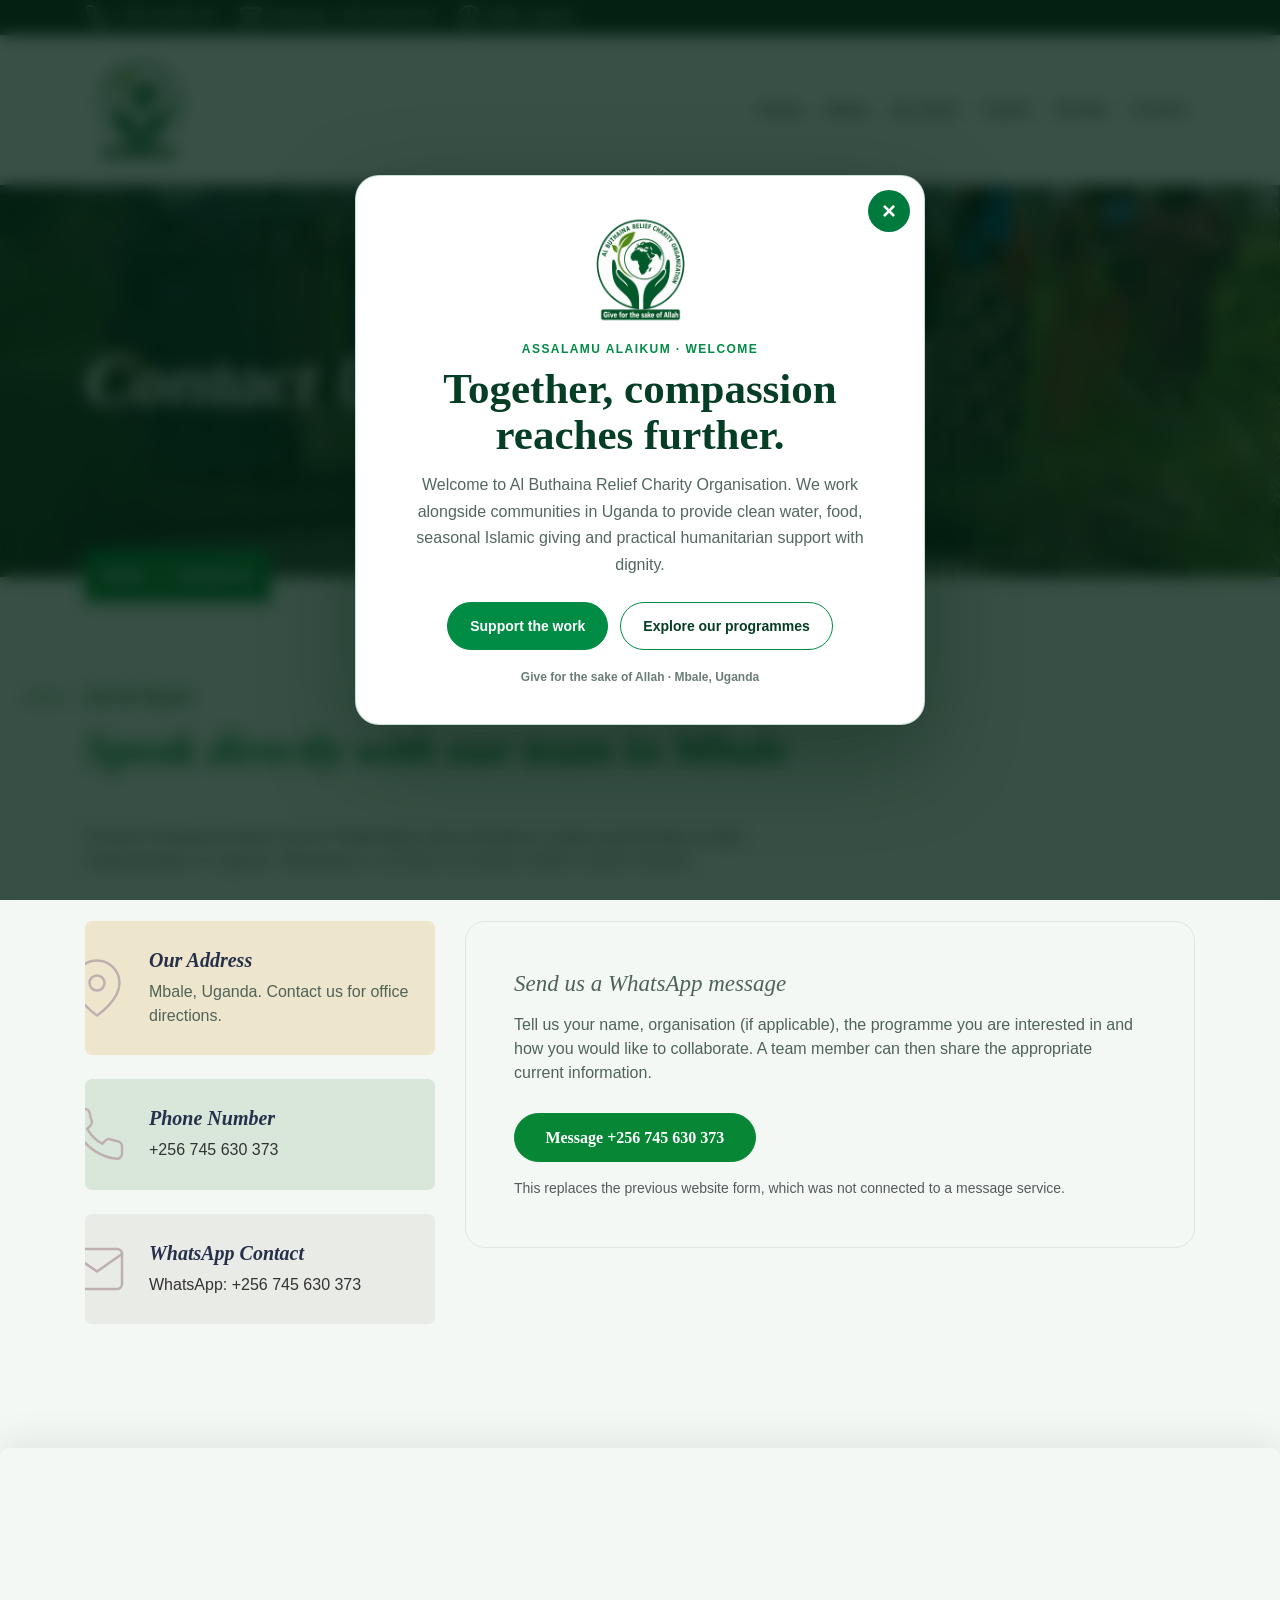
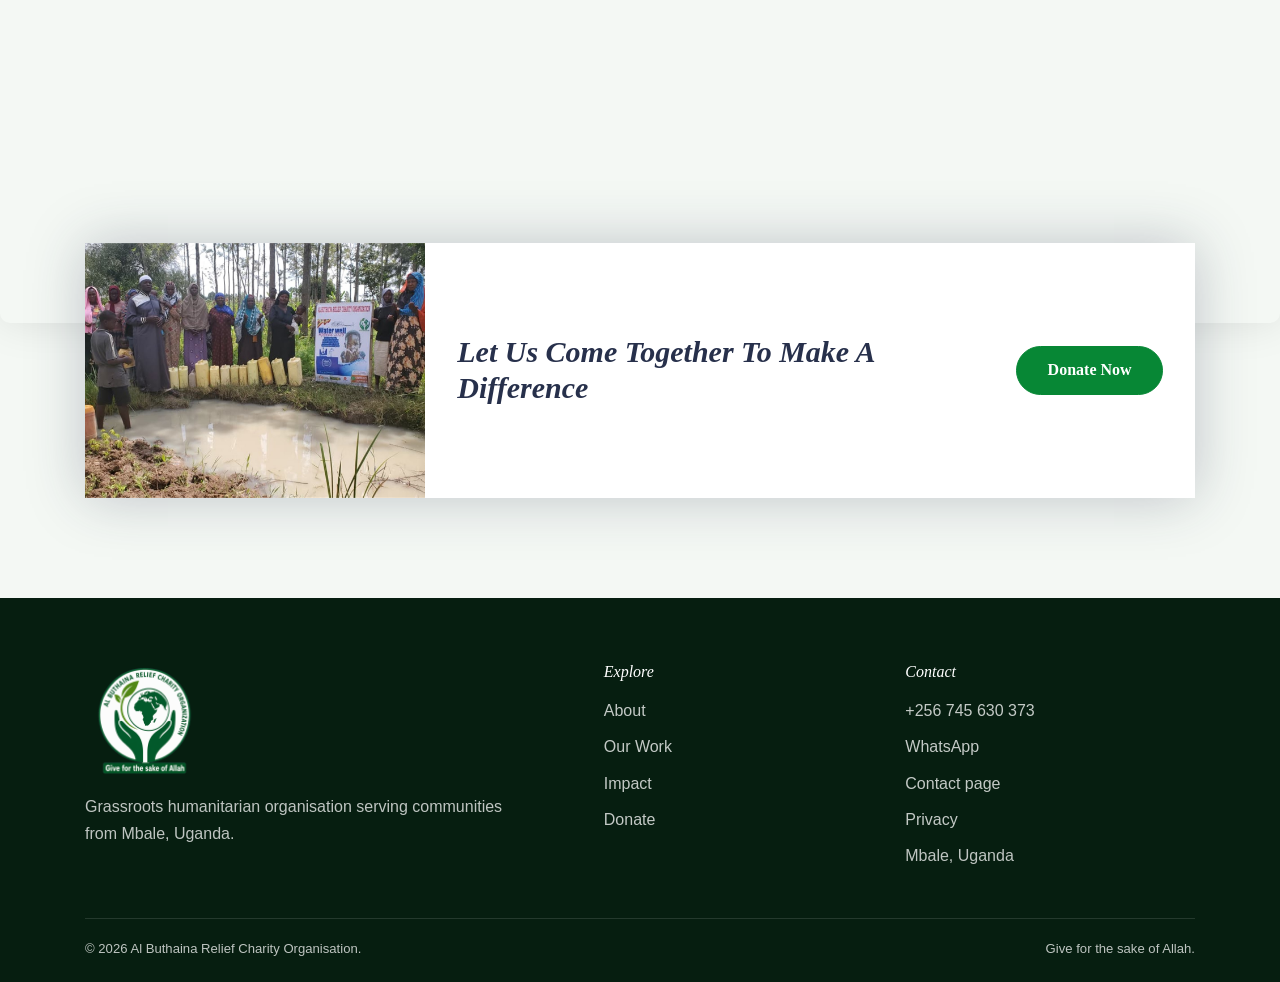
<file: contact-us.html>
<!doctype html>
<html lang="en">
<head>
    <!-- xxx Basics xxx -->
    <meta charset="utf-8">
    <meta http-equiv="X-UA-Compatible" content="IE=edge">
    <meta name="viewport" content="width=device-width, initial-scale=1">
    
    <!-- xxx Change With Your Information xxx -->    
    <title>Contact Al Buthaina | Mbale, Uganda</title>
    <meta name="author" content="Al Buthaina">
    <meta name="description" content="Contact Al Buthaina Relief Charity Organisation in Mbale about donations, partnerships and field implementation.">
    
    <!-- Favicon -->    
    <link rel="shortcut icon" type="image/x-icon" href="assets/images/al-buthaina/favicon.png">
    <!-- Animate CSSS -->    
    <link href="assets/library/animate/animate.min.css" rel="stylesheet">
    <!-- Bootstrap CSS -->
    <link href="assets/library/bootstrap/css/bootstrap.min.css" rel="stylesheet">
    <!-- Icofont CSS -->
    <link href="assets/library/icofont/icofont.min.css" rel="stylesheet">
    <!-- Owl Carousel CSS -->
    <link href="assets/library/owlcarousel/css/owl.carousel.min.css" rel="stylesheet">
    <!-- Select Dropdown CSS -->
    <link href="assets/library/select2/css/select2.min.css" rel="stylesheet">
    <!-- Magnific Popup CSS -->
    <link href="assets/library/magnific-popup/magnific-popup.css" rel="stylesheet">    
    <!-- Main Theme CSS -->
    <link href="assets/css/style.css" rel="stylesheet">
    <link href="assets/css/site-cleanup.css" rel="stylesheet">

    <!-- HTML5 shim and Respond.js for IE8 support of HTML5 elements and media queries -->
    <!--[if lt IE 9]>
      <script src="https://oss.maxcdn.com/html5shiv/3.7.2/html5shiv.min.js"></script>
      <script src="https://oss.maxcdn.com/respond/1.4.2/respond.min.js"></script>
  <![endif]-->		
</head>
<body>

    <!-- Header Start -->
    <header>
        <div class="top-bar-right d-flex align-items-center text-md-left">
            <div class="container">
                <div class="row align-items-center">
                    <div class="col d-flex align-items-center contact-info">
                        <div>
                            <i data-feather="phone"></i>  <a href="tel:+256745630373">+256 745 630 373</a>
                        </div>
                        <div>
                            <i data-feather="mail"></i>  <a href="https://wa.me/256745630373">WhatsApp: +256 745 630 373</a>
                        </div>
                        <div>
                            <i data-feather="clock"></i>  Mbale, Uganda
                        </div>
                    </div>
                </div>
            </div>
        </div>

        <!-- Main Navigation Start -->
        <nav class="navbar navbar-expand-lg header-fullpage">
            <div class="container text-nowrap">
                <div class="d-flex align-items-center w-100 col p-0 logo-brand">
                    <a class="navbar-brand rounded-bottom" href="index.html">
                        <img src="assets/images/al-buthaina/al-buthaina-logo-nav-transparent.png" alt="Al Buthaina Relief Charity Organisation Logo" style="max-height: 90px; width: auto;">
                    </a> 
                </div>
                <!-- Topbar Buttons Start -->
                <div class="d-inline-flex request-btn order-lg-last col-auto p-0 align-items-center">

                    <!-- Toggle Button Start -->
                    <button class="navbar-toggler x collapsed" type="button" data-bs-toggle="collapse" data-bs-target="#navbarCollapse" aria-controls="navbarCollapse" aria-expanded="false" aria-label="Toggle navigation">
                        <span class="icon-bar"></span>
                        <span class="icon-bar"></span>
                        <span class="icon-bar"></span>
                    </button>
                    <!-- Toggle Button End -->  
                </div>
                <!-- Topbar Buttons End -->

                <div class="navbar-collapse">
                    <!-- Mobile Logo -->
                    <div class="offcanvas-header">
                        <a href="index.html" class="logo-small">
                            <img src="assets/images/al-buthaina/al-buthaina-logo-nav-transparent.png" alt="Al Buthaina Relief Charity Organisation Logo" style="max-height: 75px; width: auto;">
                        </a>                        
                    </div>
                    <!-- Mobile Logo -->
                    <!-- Mobile Menu -->
                    <div class="offcanvas-body">
<ul class="navbar-nav ms-auto">
    <li class="nav-item"><a class="nav-link" href="index.html">Home</a></li>
    <li class="nav-item"><a class="nav-link" href="about-us.html">About</a></li>
    <li class="nav-item"><a class="nav-link" href="causes-list.html">Our Work</a></li>
    <li class="nav-item"><a class="nav-link" href="index.html#impact">Impact</a></li>
    <li class="nav-item"><a class="nav-link" href="donation-page.html">Donate</a></li>
    <li class="nav-item"><a class="nav-link" href="contact-us.html">Contact</a></li>
</ul>
</div><div class="close-nav"></div>
                    <!-- Main Navigation End -->
                </div>
            </div>
        </nav>
        <!-- Main Navigation End -->
    </header>
    <!-- Header Start -->

    <!-- Page Breadcrumbs Start -->
    <section class="breadcrumbs-page-wrap">
        <div class="bg-fixed pos-rel breadcrumbs-page">
            <div class="container">
                <h1>Contact Us</h1>
                <nav aria-label="breadcrumb" class="breadcrumb-wrap">
                    <ol class="breadcrumb">
                        <li class="breadcrumb-item"><a href="index.html">Home</a></li>
                        <li class="breadcrumb-item active" aria-current="page">Contact Us</li>
                    </ol>
                </nav>  
            </div>
        </div>
    </section>
    <!-- Page Breadcrumbs End -->

    <!-- Main Body Content Start -->
    <main id="body-content">

        <!-- Contact Us Style Start -->
        <section class="wide-tb-100 pb-0">
            <div class="container">
                <div class="row align-items-center">
                    <div class="col-lg-8 col-md-12">
                        <h2 class="heading-main"">
                            <small>Get In Touch</small>
                            Speak directly with our team in Mbale
                        </h2>

                        <p>Contact Al Buthaina Relief Charity Organisation about donations, project partnerships or field implementation in Uganda. WhatsApp is currently our primary written contact channel.</p>
                    </div>
                </div>

                <div class="row mt-5">
                    <div class="col-lg-8 col-md-12 order-lg-last">
                        <div class="clean-contact-card">
                            <h2>Send us a WhatsApp message</h2>
                            <p>Tell us your name, organisation (if applicable), the programme you are interested in and how you would like to collaborate. A team member can then share the appropriate current information.</p>
                            <a class="btn btn-default" href="https://wa.me/256745630373">Message +256 745 630 373</a>
                            <p class="small text-muted mt-3 mb-0">This replaces the previous website form, which was not connected to a message service.</p>
                        </div>
                    </div>

                    <div class="col-lg-4 col-md-12">
                        <!-- Icon Boxes Style -->
                        <div class="icon-box-4 bg-orange mb-4">
                            <i data-feather="map-pin"></i>
                            <h3>Our Address</h3>
                            <div>Mbale, Uganda. Contact us for office directions.</div>
                        </div>
                        <!-- Icon Boxes Style -->

                        <!-- Icon Boxes Style -->
                        <div class="icon-box-4 bg-green mb-4">
                            <i data-feather="phone"></i>
                            <h3>Phone Number</h3>
                            <div><a href="tel:+256745630373">+256 745 630 373</a></div>
                        </div>
                        <!-- Icon Boxes Style -->

                        <!-- Icon Boxes Style -->
                        <div class="icon-box-4 bg-gray mb-4">
                            <i data-feather="mail"></i>
                            <h3>WhatsApp Contact</h3>
                            <div><a href="https://wa.me/256745630373">WhatsApp: +256 745 630 373</a></div>
                        </div>
                        <!-- Icon Boxes Style -->
                    </div>
                   
                </div>
            </div>
        </section>

        <section class="wide-tb-100">
            <div class="map-frame">
                <iframe src="https://www.google.com/maps?q=Mbale%2C%20Uganda&amp;output=embed" title="Map showing Mbale, Uganda" loading="lazy" referrerpolicy="no-referrer-when-downgrade"></iframe>
            </div>
            <div class="container">
                <div class="row">
                    <!-- Callout Section Side Image -->
                    <div class="col-sm-12">
                        <div class="callout-style-side-img d-lg-flex align-items-center top-broken-grid mb-0">
                            <div class="img-callout">
                                <img src="assets/images/al-buthaina/clean-water-community.jpg" alt="Join our community" class="img-fluid">
                            </div>
                            <div class="text-callout">
                                <div class="d-md-flex align-items-center">
                                   
                                    <div class="heading">
                                        <h2>Let Us Come Together To Make A Difference</h2>
                                    </div>
                                    <div class="icon">
                                        <a href="donation-page.html" class="btn btn-default">Donate Now</a>
                                    </div>
                                </div>
                            </div>
                        </div>
                    </div>
                    <!-- Callout Section Side Image -->
                </div>
            </div>
        </section>
        <!-- Contact Us Style Start -->


        
           
    </main>

    <!-- Main Footer Start -->
<footer class="clean-footer">
  <div class="container">
    <div class="clean-footer__grid">
      <div>
        <img class="clean-footer__logo" src="assets/images/al-buthaina/al-buthaina-logo-nav-transparent.png" alt="Al Buthaina Relief Charity Organisation">
        <p>Grassroots humanitarian organisation serving communities from Mbale, Uganda.</p>
      </div>
      <div>
        <h3>Explore</h3>
        <div class="clean-footer__links">
          <a href="about-us.html">About</a><a href="causes-list.html">Our Work</a><a href="index.html#impact">Impact</a><a href="donation-page.html">Donate</a>
        </div>
      </div>
      <div>
        <h3>Contact</h3>
        <div class="clean-footer__links">
          <a href="tel:+256745630373">+256 745 630 373</a><a href="https://wa.me/256745630373">WhatsApp</a><a href="contact-us.html">Contact page</a><a href="privacy.html">Privacy</a><span>Mbale, Uganda</span>
        </div>
      </div>
    </div>
    <div class="clean-footer__bottom"><span>© 2026 Al Buthaina Relief Charity Organisation.</span><span>Give for the sake of Allah.</span></div>
  </div>
</footer>
<!-- Main Footer End -->

    <!-- Back To Top Start -->
    <a id="mkdf-back-to-top" href="#body-content" class="off"><i data-feather="corner-right-up"></i></a>
    <!-- Back To Top End -->
    
    <!-- Jquery Library JS -->
    <script src="assets/library/jquery/jquery.min.js"></script>
    <!-- Bootstrap JS -->
    <script src="assets/library/bootstrap/js/bootstrap.bundle.min.js"></script>
    <!-- Feather Icon JS -->
    <script src="assets/library/feather-icons/feather.min.js"></script>
    <!-- Owl Carousel JS -->
    <script src="assets/library/owlcarousel/js/owl.carousel.min.js"></script>
    <!-- Select2 Dropdown JS -->
    <script src="assets/library/select2/js/select2.min.js"></script>
    <!-- Magnific Popup JS -->
    <script src="assets/library/magnific-popup/jquery.magnific-popup.min.js"></script>
    <!-- jflickrfeed Images JS -->
    <script src="assets/library/jflickrfeed/jflickrfeed.min.js"></script>
    <!-- Way Points JS -->
    <script src="assets/library/jquery-waypoints/jquery.waypoints.min.js"></script>
    <!-- Count Down JS -->
    <script src="assets/library/countdown/jquery.countdown.min.js"></script>
    <!-- Appear JS -->
    <script src="assets/library/jquery-appear/jquery.appear.js"></script>
    <!-- Jquery Easing JS -->
    <script src="assets/library/jquery-easing/jquery.easing.min.js"></script>
    <!-- Counter JS -->
    <script src="assets/library/jquery.counterup/jquery.counterup.min.js"></script>
    <!-- Form Validation JS -->
    <script src="assets/library/jquery-validate/jquery.validate.min.js"></script>
    <!-- Theme Custom -->
    <script src="assets/js/site-custom.js"></script>

  <script src="assets/js/welcome.js" defer></script>
</body>
</html>
</file>
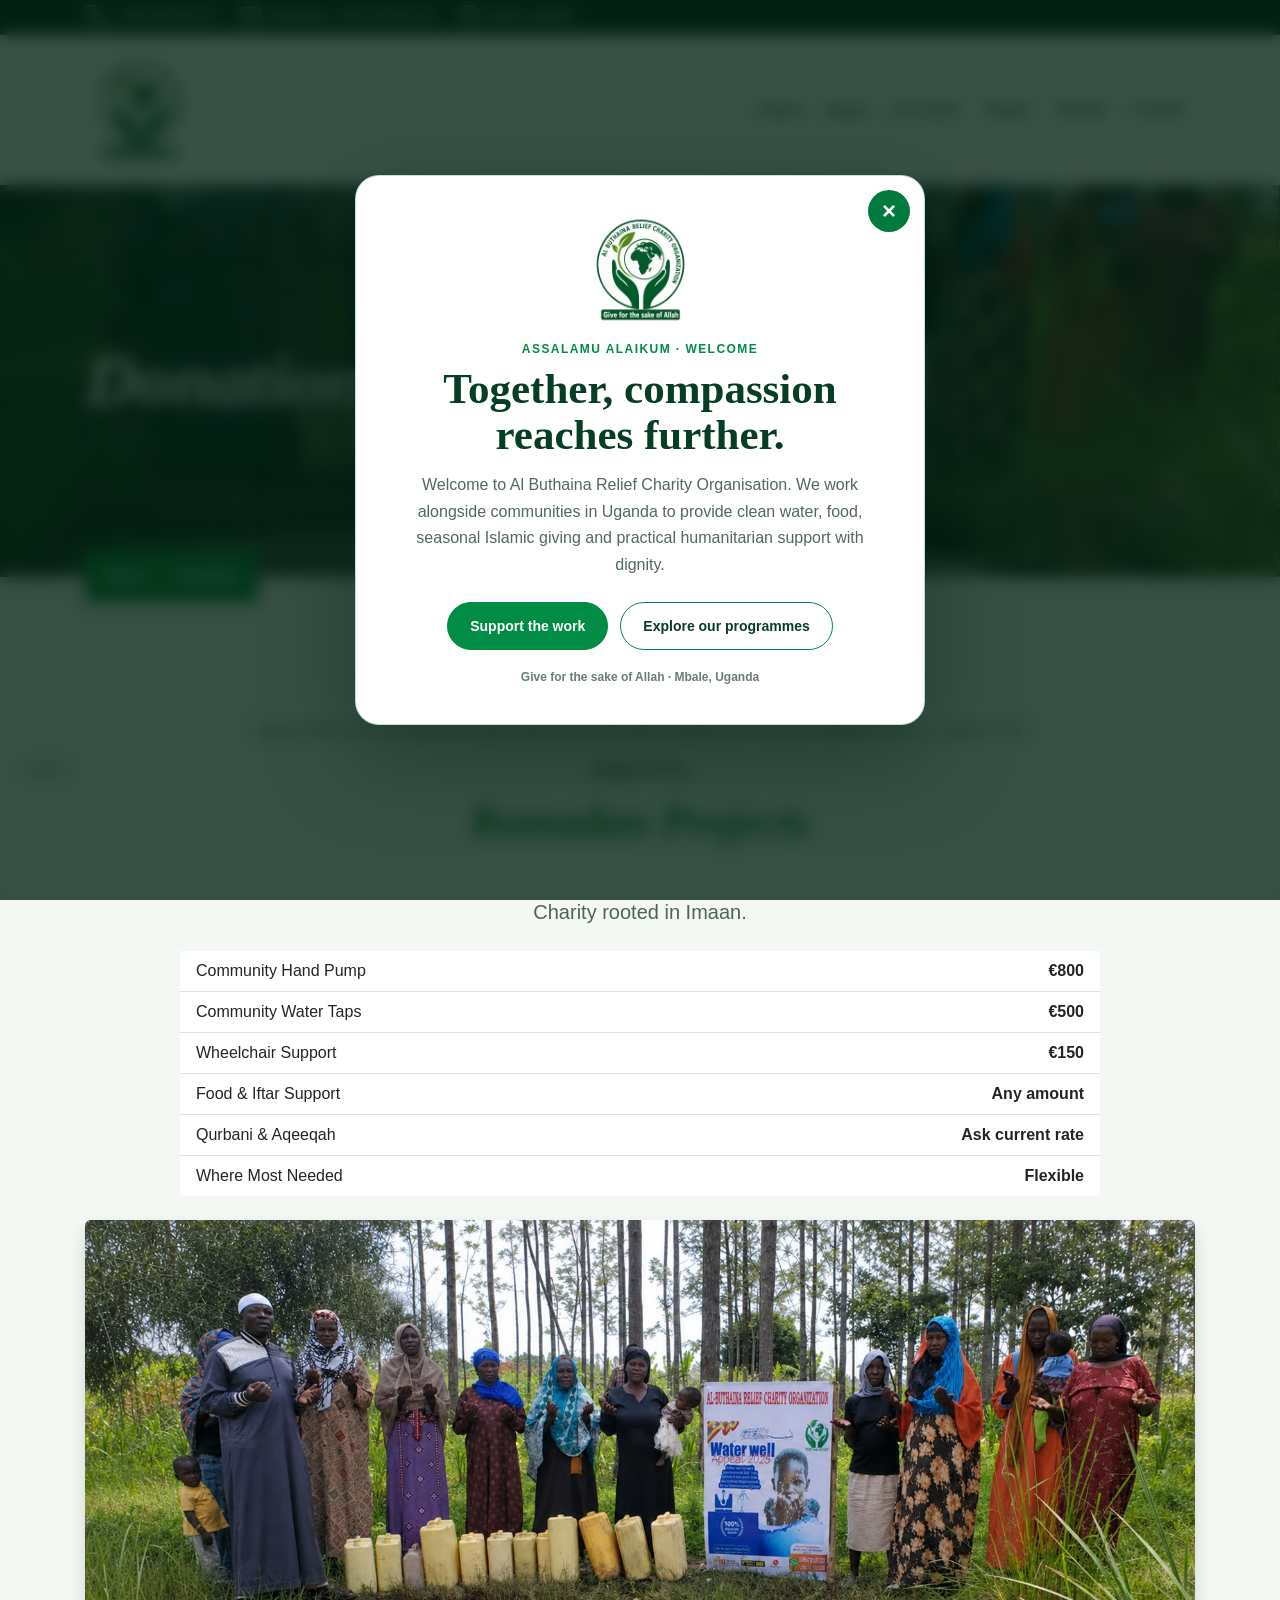
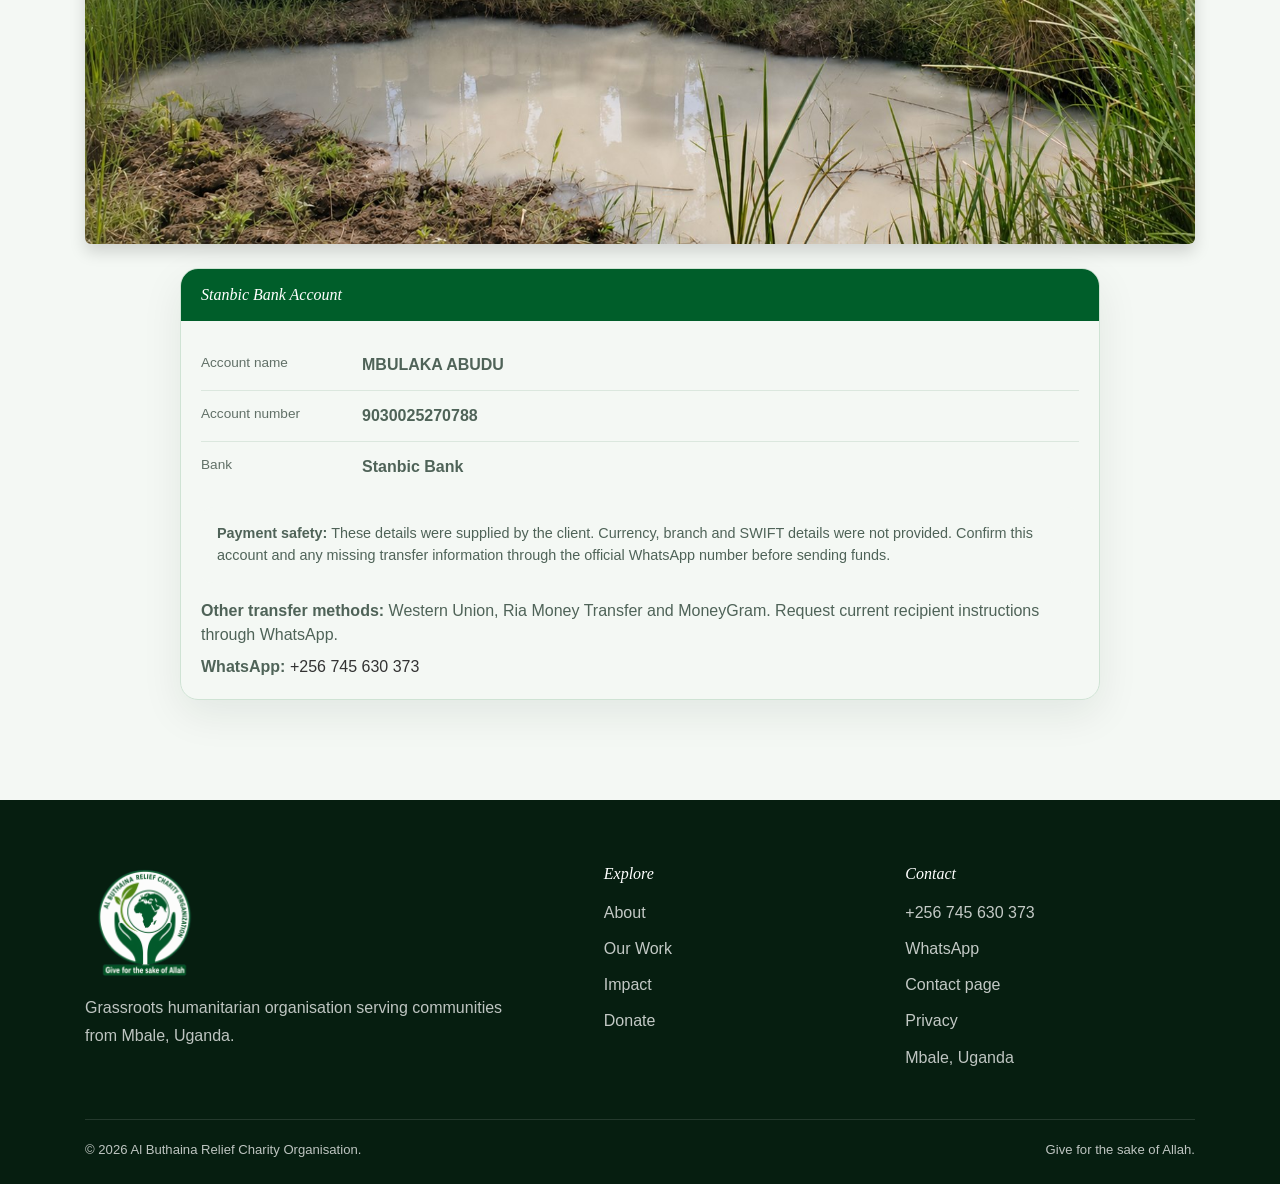
<file: donation-page.html>
<!doctype html>
<html lang="en">
<head>
    <!-- xxx Basics xxx -->
    <meta charset="utf-8">
    <meta http-equiv="X-UA-Compatible" content="IE=edge">
    <meta name="viewport" content="width=device-width, initial-scale=1">
    
    <!-- xxx Change With Your Information xxx -->    
    <title>Donate | Al Buthaina Relief Charity Organisation</title>
    <meta name="author" content="Al Buthaina">
    <meta name="description" content="Find current donation guidance and the client-supplied Stanbic Bank account for Al Buthaina relief programmes in Uganda.">
    
    <!-- Favicon -->    
    <link rel="shortcut icon" type="image/x-icon" href="assets/images/al-buthaina/favicon.png">
    <!-- Animate CSSS -->    
    <link href="assets/library/animate/animate.min.css" rel="stylesheet">
    <!-- Bootstrap CSS -->
    <link href="assets/library/bootstrap/css/bootstrap.min.css" rel="stylesheet">
    <!-- Icofont CSS -->
    <link href="assets/library/icofont/icofont.min.css" rel="stylesheet">
    <!-- Owl Carousel CSS -->
    <link href="assets/library/owlcarousel/css/owl.carousel.min.css" rel="stylesheet">
    <!-- Select Dropdown CSS -->
    <link href="assets/library/select2/css/select2.min.css" rel="stylesheet">
    <!-- Magnific Popup CSS -->
    <link href="assets/library/magnific-popup/magnific-popup.css" rel="stylesheet">    
    <!-- Main Theme CSS -->
    <link href="assets/css/style.css" rel="stylesheet">
    <link href="assets/css/site-cleanup.css" rel="stylesheet">

    <!-- HTML5 shim and Respond.js for IE8 support of HTML5 elements and media queries -->
    <!--[if lt IE 9]>
      <script src="https://oss.maxcdn.com/html5shiv/3.7.2/html5shiv.min.js"></script>
      <script src="https://oss.maxcdn.com/respond/1.4.2/respond.min.js"></script>
  <![endif]-->		
</head>
<body>

    <!-- Header Start -->
    <header>
        <div class="top-bar-right d-flex align-items-center text-md-left">
            <div class="container">
                <div class="row align-items-center">
                    <div class="col d-flex align-items-center contact-info">
                        <div>
                            <i data-feather="phone"></i>  <a href="tel:+256745630373">+256 745 630 373</a>
                        </div>
                        <div>
                            <i data-feather="mail"></i>  <a href="https://wa.me/256745630373">WhatsApp: +256 745 630 373</a>
                        </div>
                        <div>
                            <i data-feather="clock"></i>  Mbale, Uganda
                        </div>
                    </div>

                </div>
            </div>
        </div>

        <!-- Main Navigation Start -->
        <nav class="navbar navbar-expand-lg header-fullpage">
            <div class="container text-nowrap">
                <div class="d-flex align-items-center w-100 col p-0 logo-brand">
                    <a class="navbar-brand rounded-bottom" href="index.html">
                        <img src="assets/images/al-buthaina/al-buthaina-logo-nav-transparent.png" alt="Al Buthaina Relief Charity Organisation Logo" style="max-height: 90px; width: auto;">
                    </a> 
                </div>
                <!-- Topbar Buttons Start -->
                <div class="d-inline-flex request-btn order-lg-last col-auto p-0 align-items-center">

                    <!-- Toggle Button Start -->
                    <button class="navbar-toggler x collapsed" type="button" data-bs-toggle="collapse" data-bs-target="#navbarCollapse" aria-controls="navbarCollapse" aria-expanded="false" aria-label="Toggle navigation">
                        <span class="icon-bar"></span>
                        <span class="icon-bar"></span>
                        <span class="icon-bar"></span>
                    </button>
                    <!-- Toggle Button End -->  
                </div>
                <!-- Topbar Buttons End -->

                <div class="navbar-collapse">
                    <!-- Mobile Logo -->
                    <div class="offcanvas-header">
                        <a href="index.html" class="logo-small">
                            <img src="assets/images/al-buthaina/al-buthaina-logo-nav-transparent.png" alt="Al Buthaina Relief Charity Organisation Logo" style="max-height: 75px; width: auto;">
                        </a>                        
                    </div>
                    <!-- Mobile Logo -->
                    <!-- Mobile Menu -->
                    <div class="offcanvas-body">
<ul class="navbar-nav ms-auto">
    <li class="nav-item"><a class="nav-link" href="index.html">Home</a></li>
    <li class="nav-item"><a class="nav-link" href="about-us.html">About</a></li>
    <li class="nav-item"><a class="nav-link" href="causes-list.html">Our Work</a></li>
    <li class="nav-item"><a class="nav-link" href="index.html#impact">Impact</a></li>
    <li class="nav-item"><a class="nav-link" href="donation-page.html">Donate</a></li>
    <li class="nav-item"><a class="nav-link" href="contact-us.html">Contact</a></li>
</ul>
</div><div class="close-nav"></div>
                    <!-- Main Navigation End -->
                </div>
            </div>
        </nav>
        <!-- Main Navigation End -->
    </header>
    <!-- Header Start -->

    <!-- Page Breadcrumbs Start -->
    <section class="breadcrumbs-page-wrap">
        <div class="bg-fixed pos-rel breadcrumbs-page">
            <div class="container">
                <h1 data-translate="donation">Donation</h1>
                <nav aria-label="breadcrumb" class="breadcrumb-wrap">
                    <ol class="breadcrumb">
                        <li class="breadcrumb-item"><a href="index.html" data-translate="home">Home</a></li>
                        <li class="breadcrumb-item active" aria-current="page" data-translate="donation">Donation</li>
                    </ol>
                </nav>  
            </div>
        </div>
    </section>
    <!-- Page Breadcrumbs End -->

    <!-- Main Body Content Start -->
    <main id="body-content">

        <!-- Payment Page: Upper Info (translatable) + Image + Payment Details -->
        <section class="wide-tb-100">
            <div class="container">
                <!-- Upper info - translatable -->
                <div class="row mb-4">
                    <div class="col-12 text-center">
                        <span class="badge bg-success fs-6 mb-2" data-translate="donation_policy">Support With Confidence</span>
                        <p class="text-muted mb-2 small">Indeed, those men and women who give charity and lend to Allah a goodly loan, it will be multiplied for them. &mdash; Quran 57:18</p>
                        <h2 class="heading-main mt-3"">
                            <small data-translate="support_our">Support Our</small>
                            <span data-translate="ramadan_projects">Ramadan Projects</span>
                        </h2>
                        <p class="lead" data-translate="charity_imaan">Charity rooted in Imaan.</p>
                    </div>
                </div>
                <!-- Donation tiers - translatable -->
                <div class="row justify-content-center mb-4">
                    <div class="col-lg-10">
                        <ul class="list-group list-group-flush">
                            <li class="list-group-item d-flex justify-content-between align-items-center"><span>Community Hand Pump</span><strong class="donation-tier-amount">&euro;800</strong></li>
                            <li class="list-group-item d-flex justify-content-between align-items-center"><span>Community Water Taps</span><strong class="donation-tier-amount">&euro;500</strong></li>
                            <li class="list-group-item d-flex justify-content-between align-items-center"><span>Wheelchair Support</span><strong class="donation-tier-amount">&euro;150</strong></li>
                            <li class="list-group-item d-flex justify-content-between align-items-center"><span>Food &amp; Iftar Support</span><strong class="donation-tier-amount">Any amount</strong></li>
                            <li class="list-group-item d-flex justify-content-between align-items-center"><span>Qurbani &amp; Aqeeqah</span><strong class="donation-tier-amount">Ask current rate</strong></li>
                            <li class="list-group-item d-flex justify-content-between align-items-center"><span>Where Most Needed</span><strong class="donation-tier-amount">Flexible</strong></li>
                        </ul>
                    </div>
                </div>
                <!-- Payment graphic (photo) -->
                <div class="row mb-4">
                    <div class="col-12 text-center">
                        <img src="assets/images/al-buthaina/hero-clean-water.jpg" alt="Support Al Buthaina Relief Programmes" class="img-fluid rounded shadow" style="max-width: 100%; height: auto;">
                    </div>
                </div>
                <!-- Payment information (from bottom of photo) - always visible, key info translatable -->
                <div class="row">
                    <div class="col-lg-10 mx-auto">
                        <div class="bank-account-card">
                            <div class="bank-account-card__head"><h2 class="h5 mb-0">Stanbic Bank Account</h2></div>
                            <div class="bank-account-card__body">
                                <div class="bank-account-row"><span>Account name</span><strong>MBULAKA ABUDU</strong></div>
                                <div class="bank-account-row"><span>Account number</span><strong>9030025270788</strong></div>
                                <div class="bank-account-row"><span>Bank</span><strong>Stanbic Bank</strong></div>
                                <div class="payment-safety"><strong>Payment safety:</strong> These details were supplied by the client. Currency, branch and SWIFT details were not provided. Confirm this account and any missing transfer information through the official WhatsApp number before sending funds.</div>
                                <p class="mt-3 mb-2"><strong>Other transfer methods:</strong> Western Union, Ria Money Transfer and MoneyGram. Request current recipient instructions through WhatsApp.</p>
                                <p class="mb-0"><strong>WhatsApp:</strong> <a href="https://wa.me/256745630373">+256 745 630 373</a></p>
                            </div>
                        </div>
                    </div>
                </div>
            </div>
        </section>

    </main>

    <!-- Main Footer Start -->
<footer class="clean-footer">
  <div class="container">
    <div class="clean-footer__grid">
      <div>
        <img class="clean-footer__logo" src="assets/images/al-buthaina/al-buthaina-logo-nav-transparent.png" alt="Al Buthaina Relief Charity Organisation">
        <p>Grassroots humanitarian organisation serving communities from Mbale, Uganda.</p>
      </div>
      <div>
        <h3>Explore</h3>
        <div class="clean-footer__links">
          <a href="about-us.html">About</a><a href="causes-list.html">Our Work</a><a href="index.html#impact">Impact</a><a href="donation-page.html">Donate</a>
        </div>
      </div>
      <div>
        <h3>Contact</h3>
        <div class="clean-footer__links">
          <a href="tel:+256745630373">+256 745 630 373</a><a href="https://wa.me/256745630373">WhatsApp</a><a href="contact-us.html">Contact page</a><a href="privacy.html">Privacy</a><span>Mbale, Uganda</span>
        </div>
      </div>
    </div>
    <div class="clean-footer__bottom"><span>© 2026 Al Buthaina Relief Charity Organisation.</span><span>Give for the sake of Allah.</span></div>
  </div>
</footer>
<!-- Main Footer End -->

    <!-- Back To Top Start -->
    <a id="mkdf-back-to-top" href="#body-content" class="off"><i data-feather="corner-right-up"></i></a>
    <!-- Back To Top End -->

    <!-- Jquery Library JS -->
    <script src="assets/library/jquery/jquery.min.js"></script>
    <!-- Bootstrap JS -->
    <script src="assets/library/bootstrap/js/bootstrap.bundle.min.js"></script>
    <!-- Feather Icon JS -->
    <script src="assets/library/feather-icons/feather.min.js"></script>
    <!-- Owl Carousel JS -->
    <script src="assets/library/owlcarousel/js/owl.carousel.min.js"></script>
    <!-- Select2 Dropdown JS -->
    <script src="assets/library/select2/js/select2.min.js"></script>
    <!-- Magnific Popup JS -->
    <script src="assets/library/magnific-popup/jquery.magnific-popup.min.js"></script>
    <!-- jflickrfeed Images JS -->
    <script src="assets/library/jflickrfeed/jflickrfeed.min.js"></script>
    <!-- Way Points JS -->
    <script src="assets/library/jquery-waypoints/jquery.waypoints.min.js"></script>
    <!-- Count Down JS -->
    <script src="assets/library/countdown/jquery.countdown.min.js"></script>
    <!-- Appear JS -->
    <script src="assets/library/jquery-appear/jquery.appear.js"></script>
    <!-- Jquery Easing JS -->
    <script src="assets/library/jquery-easing/jquery.easing.min.js"></script>
    <!-- Counter JS -->
    <script src="assets/library/jquery.counterup/jquery.counterup.min.js"></script>
    <!-- Form Validation JS -->
    <script src="assets/library/jquery-validate/jquery.validate.min.js"></script>
    <!-- Theme Custom -->
    <script src="assets/js/site-custom.js"></script>

  <script src="assets/js/welcome.js" defer></script>
</body>
</html>
</file>
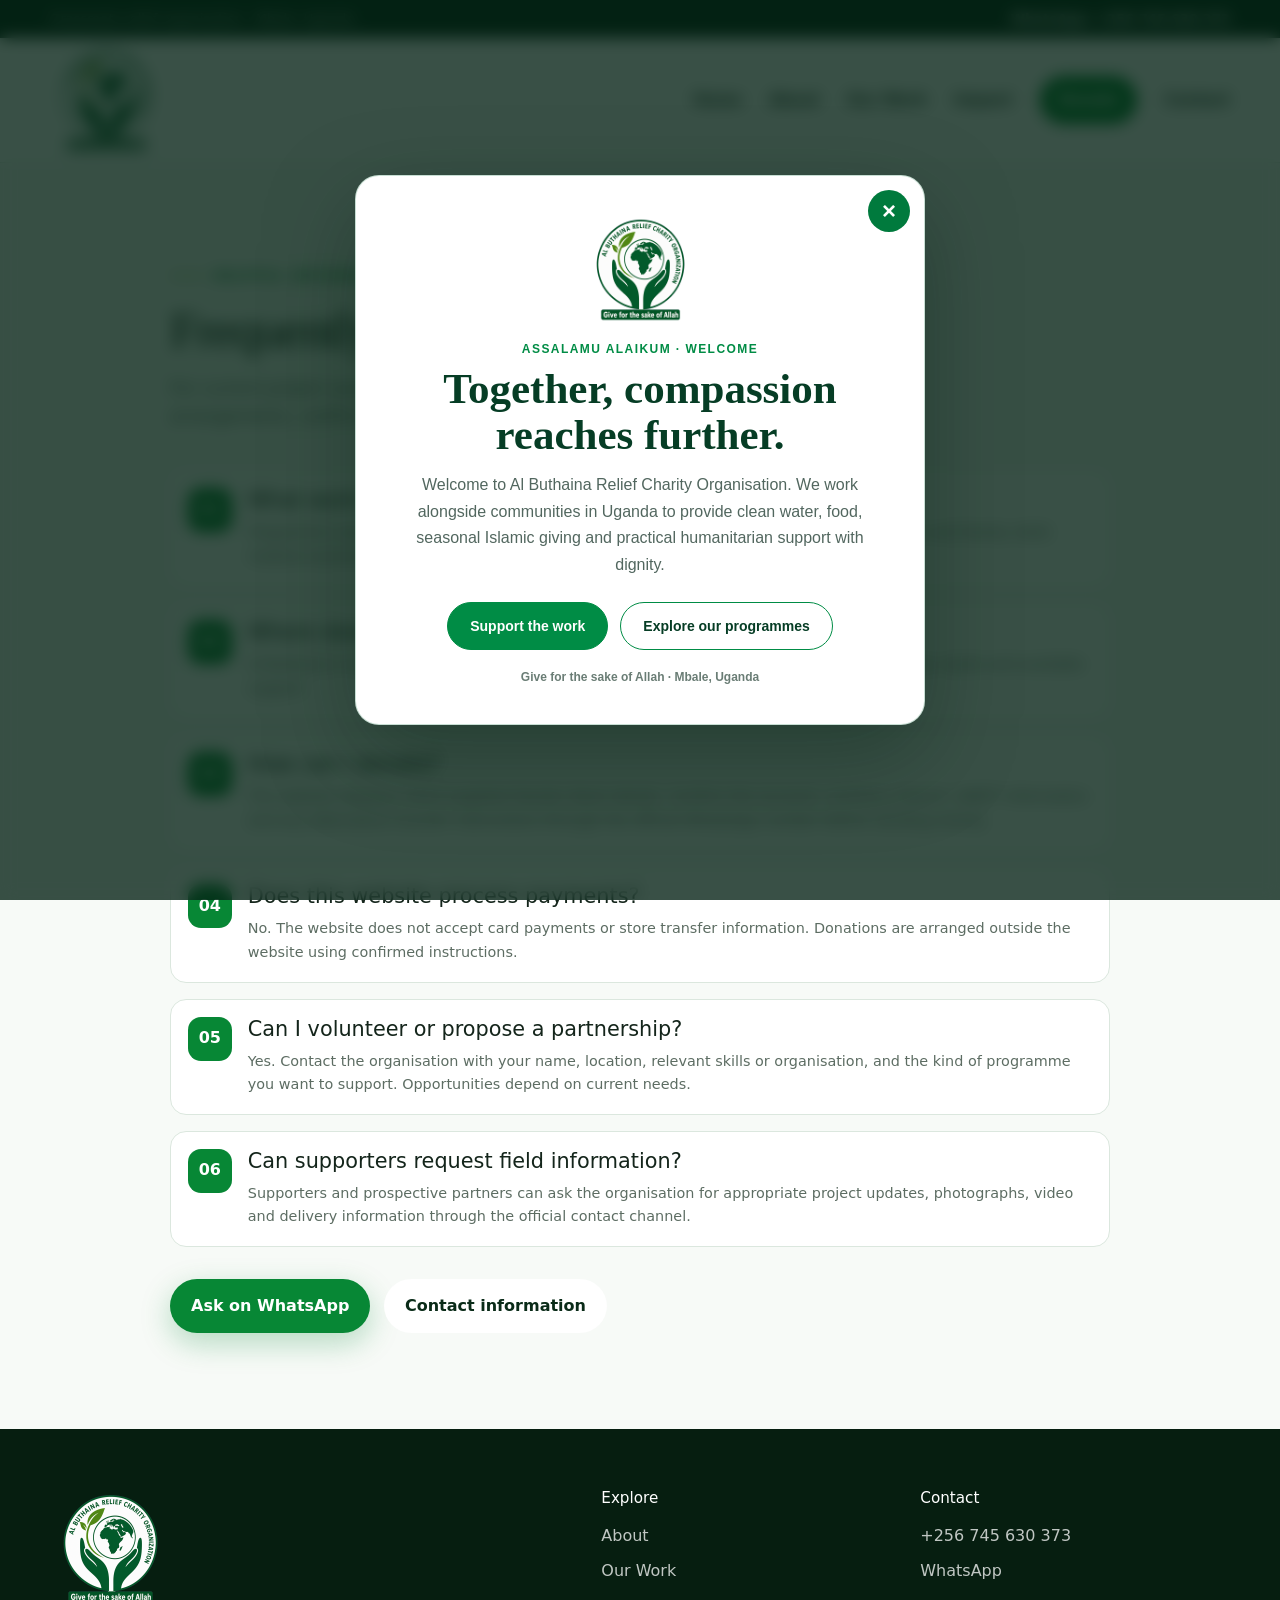
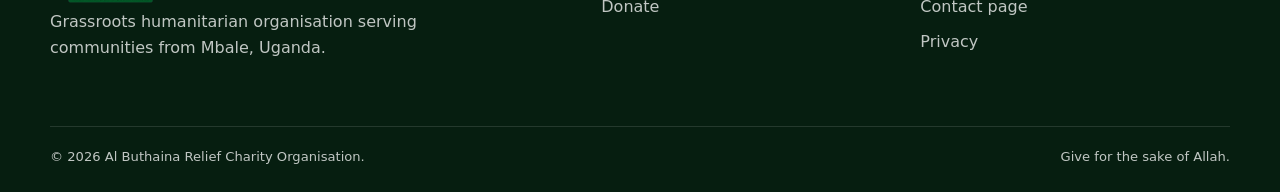
<file: our-faqs.html>
<!doctype html>
<html lang="en">
<head>
  <meta charset="utf-8">
  <meta name="viewport" content="width=device-width, initial-scale=1">
  <title>Frequently Asked Questions | Al Buthaina</title>
  <meta name="description" content="Answers about Al Buthaina Relief Charity Organisation programmes, donations, volunteering and field information.">
  <meta name="theme-color" content="#005e2a">
  <link rel="icon" href="assets/images/al-buthaina/favicon.png" type="image/png">
  <link rel="stylesheet" href="assets/library/bootstrap/css/bootstrap.min.css">
  <link rel="stylesheet" href="assets/css/modern-home.css">
</head>
<body>
  <a class="skip-link" href="#main-content">Skip to main content</a>
  <header class="site-header"><div class="trust-bar"><div class="container-modern"><span class="trust-bar__location">Grassroots relief organisation · Mbale, Uganda</span><a href="https://wa.me/256745630373">WhatsApp: +256 745 630 373</a></div></div><div class="container-modern main-nav"><a class="brand" href="index.html" aria-label="Al Buthaina Relief Charity Organisation home"><img src="assets/images/al-buthaina/al-buthaina-logo-nav-transparent.png" alt="Al Buthaina Relief Charity Organisation"></a><button class="menu-toggle" type="button" aria-expanded="false" aria-controls="primary-navigation" aria-label="Open navigation"><span></span><span></span><span></span></button><nav class="desktop-nav" id="primary-navigation" aria-label="Primary navigation"><a href="index.html">Home</a><a href="about-us.html">About</a><a href="causes-list.html">Our Work</a><a href="index.html#impact">Impact</a><a class="nav-donate" href="donation-page.html">Donate</a><a href="contact-us.html">Contact</a></nav></div></header>
  <main id="main-content">
    <section class="section-space section-soft"><div class="container-modern" style="max-width:940px"><p class="eyebrow">Helpful information</p><h1 class="section-heading">Frequently asked questions</h1><p class="section-copy">For current project availability, transfer instructions or partnership arrangements, confirm directly through the official WhatsApp number.</p>
      <div class="proof-list" style="margin-top:2.5rem">
        <article class="proof-item"><span class="proof-icon">01</span><div><h2 style="font-size:1.3rem">What work does Al Buthaina support?</h2><p>Programme areas include clean water, food and Ramadan Iftar, Qurbani and Aqeeqah, orphan and family relief, medical assistance, clothing, shelter, mosque support and Quran distribution.</p></div></article>
        <article class="proof-item"><span class="proof-icon">02</span><div><h2 style="font-size:1.3rem">Where does the organisation work?</h2><p>Al Buthaina is based in Mbale, Uganda. Field activities are arranged around verified community needs and available support.</p></div></article>
        <article class="proof-item"><span class="proof-icon">03</span><div><h2 style="font-size:1.3rem">How can I donate?</h2><p>The website displays client-supplied Stanbic Bank details. Confirm the account, currency, branch, SWIFT information and any alternative transfer instructions through the official WhatsApp number before sending money.</p></div></article>
        <article class="proof-item"><span class="proof-icon">04</span><div><h2 style="font-size:1.3rem">Does this website process payments?</h2><p>No. The website does not accept card payments or store transfer information. Donations are arranged outside the website using confirmed instructions.</p></div></article>
        <article class="proof-item"><span class="proof-icon">05</span><div><h2 style="font-size:1.3rem">Can I volunteer or propose a partnership?</h2><p>Yes. Contact the organisation with your name, location, relevant skills or organisation, and the kind of programme you want to support. Opportunities depend on current needs.</p></div></article>
        <article class="proof-item"><span class="proof-icon">06</span><div><h2 style="font-size:1.3rem">Can supporters request field information?</h2><p>Supporters and prospective partners can ask the organisation for appropriate project updates, photographs, video and delivery information through the official contact channel.</p></div></article>
      </div><div class="button-row" style="margin-top:2rem"><a class="btn-modern btn-primary-modern" href="https://wa.me/256745630373">Ask on WhatsApp</a><a class="btn-modern btn-light-modern" href="contact-us.html">Contact information</a></div>
    </div></section>
  </main>
  <footer class="site-footer"><div class="container-modern"><div class="footer-grid"><div><img class="footer-logo" src="assets/images/al-buthaina/al-buthaina-logo-nav-transparent.png" alt="Al Buthaina Relief Charity Organisation"><p>Grassroots humanitarian organisation serving communities from Mbale, Uganda.</p></div><div><h3>Explore</h3><div class="footer-links"><a href="about-us.html">About</a><a href="causes-list.html">Our Work</a><a href="donation-page.html">Donate</a></div></div><div><h3>Contact</h3><div class="footer-links"><a href="tel:+256745630373">+256 745 630 373</a><a href="https://wa.me/256745630373">WhatsApp</a><a href="contact-us.html">Contact page</a><a href="privacy.html">Privacy</a></div></div></div><div class="footer-bottom"><span>© <span id="current-year">2026</span> Al Buthaina Relief Charity Organisation.</span><span>Give for the sake of Allah.</span></div></div></footer>
  <div class="mobile-actions" aria-label="Quick actions"><a href="https://wa.me/256745630373">WhatsApp</a><a href="donation-page.html">Donate</a></div>
  <script>const menuButton=document.querySelector('.menu-toggle');const navigation=document.querySelector('#primary-navigation');menuButton.addEventListener('click',()=>{const open=navigation.classList.toggle('is-open');menuButton.setAttribute('aria-expanded',String(open));menuButton.setAttribute('aria-label',open?'Close navigation':'Open navigation')});navigation.addEventListener('click',()=>{navigation.classList.remove('is-open');menuButton.setAttribute('aria-expanded','false')});document.querySelector('#current-year').textContent=new Date().getFullYear();</script>
  <script src="assets/js/welcome.js" defer></script>
</body>
</html>
</file>
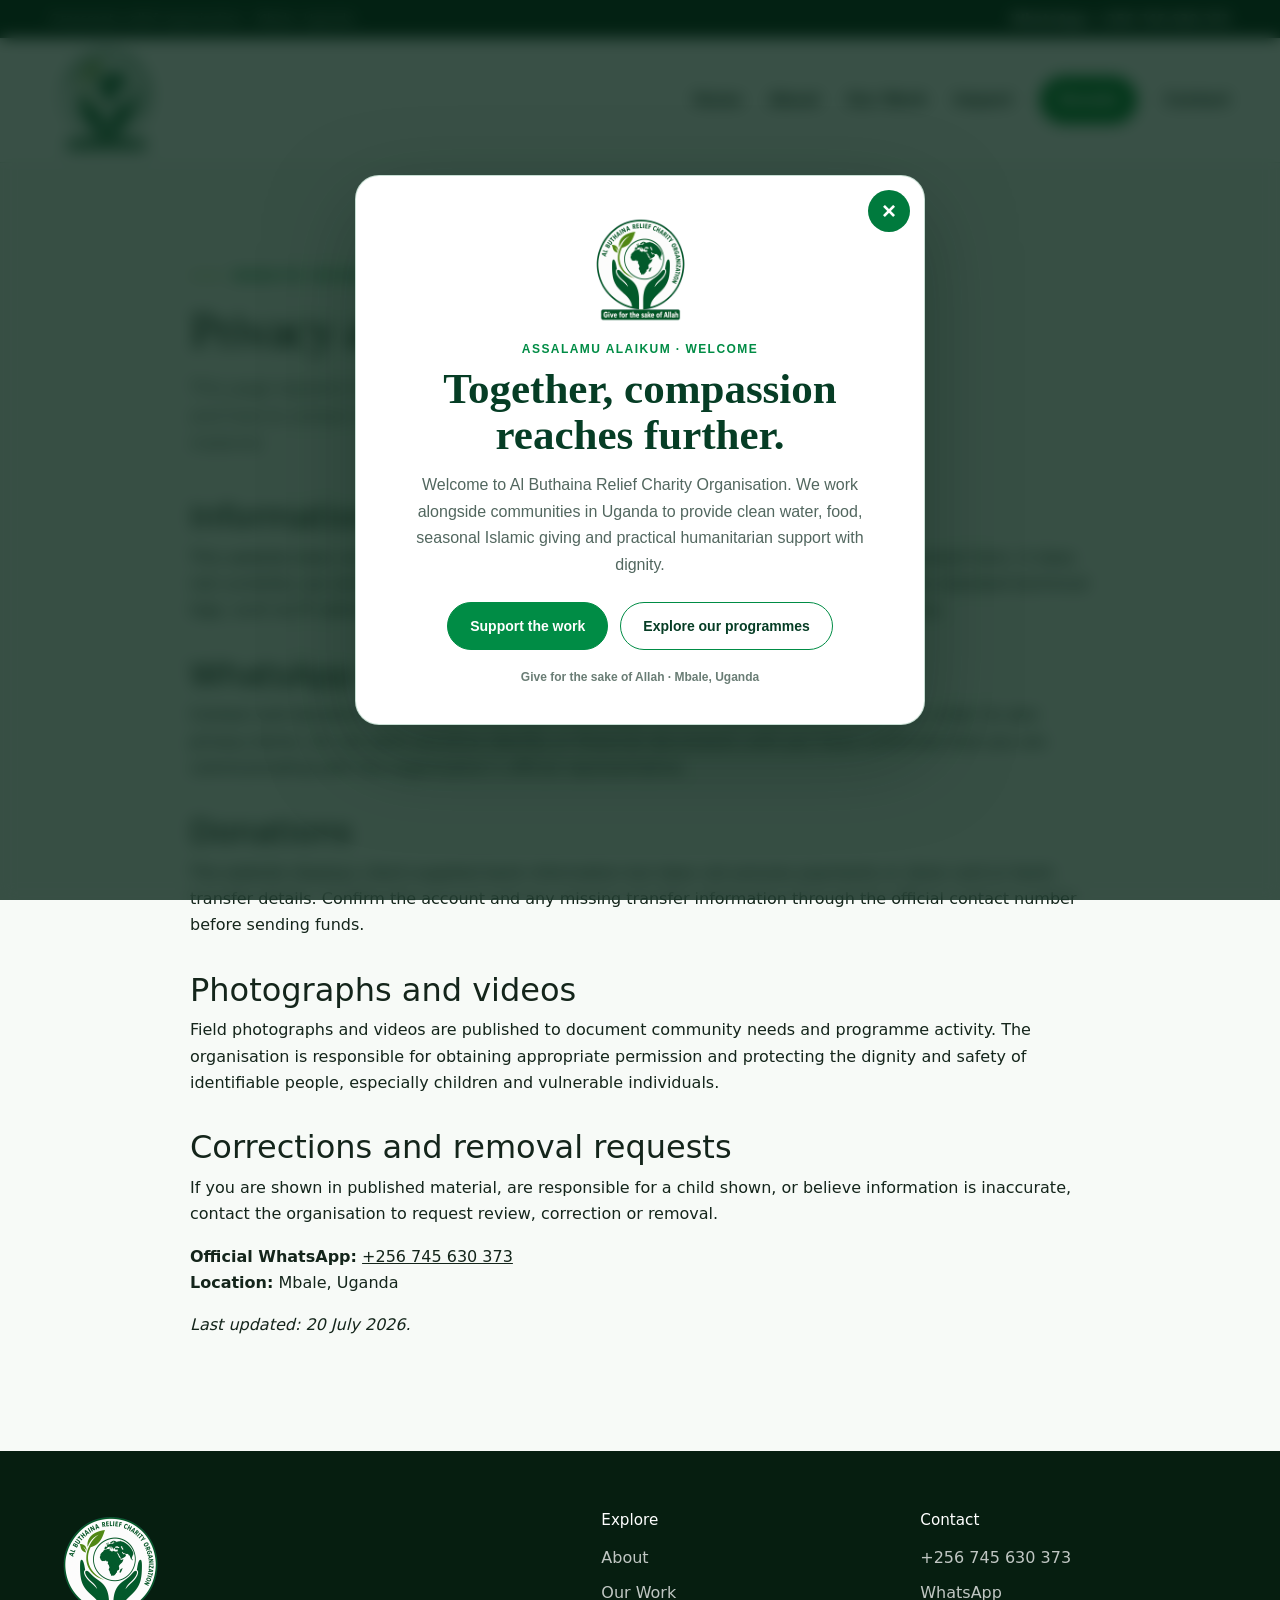
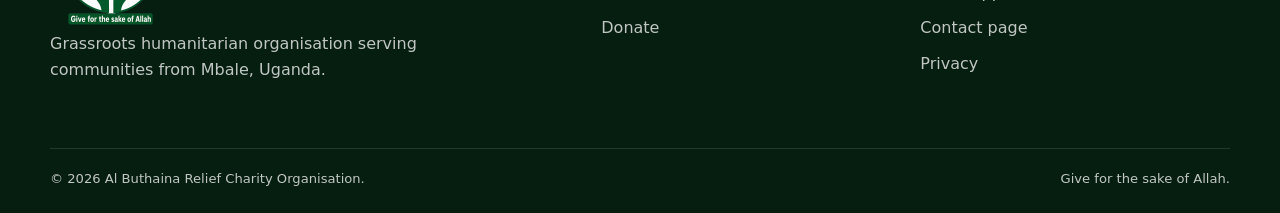
<file: privacy.html>
<!doctype html>
<html lang="en">
<head>
  <meta charset="utf-8">
  <meta name="viewport" content="width=device-width, initial-scale=1">
  <title>Privacy | Al Buthaina Relief Charity Organisation</title>
  <meta name="description" content="Privacy information for visitors to the Al Buthaina Relief Charity Organisation website.">
  <meta name="theme-color" content="#005e2a">
  <link rel="icon" href="assets/images/al-buthaina/favicon.png" type="image/png">
  <link rel="stylesheet" href="assets/library/bootstrap/css/bootstrap.min.css">
  <link rel="stylesheet" href="assets/css/modern-home.css">
</head>
<body>
  <a class="skip-link" href="#main-content">Skip to main content</a>
  <header class="site-header">
    <div class="trust-bar"><div class="container-modern"><span class="trust-bar__location">Grassroots relief organisation · Mbale, Uganda</span><a href="https://wa.me/256745630373">WhatsApp: +256 745 630 373</a></div></div>
    <div class="container-modern main-nav">
      <a class="brand" href="index.html" aria-label="Al Buthaina Relief Charity Organisation home"><img src="assets/images/al-buthaina/al-buthaina-logo-nav-transparent.png" alt="Al Buthaina Relief Charity Organisation"></a>
      <button class="menu-toggle" type="button" aria-expanded="false" aria-controls="primary-navigation" aria-label="Open navigation"><span></span><span></span><span></span></button>
      <nav class="desktop-nav" id="primary-navigation" aria-label="Primary navigation">
        <a href="index.html">Home</a><a href="about-us.html">About</a><a href="causes-list.html">Our Work</a><a href="index.html#impact">Impact</a><a class="nav-donate" href="donation-page.html">Donate</a><a href="contact-us.html">Contact</a>
      </nav>
    </div>
  </header>
  <main id="main-content">
    <section class="section-space section-soft">
      <div class="container-modern" style="max-width:900px">
        <p class="eyebrow">Website information</p>
        <h1 class="section-heading">Privacy and responsible media use</h1>
        <p class="section-copy">This page explains how this informational website handles visitor information and how to contact Al Buthaina Relief Charity Organisation about published material.</p>

        <h2 style="margin-top:2.5rem">Information collected by this website</h2>
        <p>This website does not create visitor accounts and does not provide an online contact or payment form. It does not currently use advertising cookies or website analytics. The hosting provider may process standard technical logs, such as IP address, browser type and requested pages, for security and reliable delivery.</p>

        <h2 style="margin-top:2rem">WhatsApp and external services</h2>
        <p>Contact and donation-confirmation links open WhatsApp, which is operated by a third party under its own privacy terms. Do not send sensitive identity or financial documents until you have confirmed that you are communicating with the organisation’s official representative.</p>

        <h2 style="margin-top:2rem">Donations</h2>
        <p>The website displays client-supplied bank information but does not process payments or store card or bank-transfer details. Confirm the account and any missing transfer information through the official contact number before sending funds.</p>

        <h2 style="margin-top:2rem">Photographs and videos</h2>
        <p>Field photographs and videos are published to document community needs and programme activity. The organisation is responsible for obtaining appropriate permission and protecting the dignity and safety of identifiable people, especially children and vulnerable individuals.</p>

        <h2 style="margin-top:2rem">Corrections and removal requests</h2>
        <p>If you are shown in published material, are responsible for a child shown, or believe information is inaccurate, contact the organisation to request review, correction or removal.</p>
        <p><strong>Official WhatsApp:</strong> <a href="https://wa.me/256745630373">+256 745 630 373</a><br><strong>Location:</strong> Mbale, Uganda</p>
        <p><em>Last updated: 20 July 2026.</em></p>
      </div>
    </section>
  </main>
  <footer class="site-footer"><div class="container-modern"><div class="footer-grid"><div><img class="footer-logo" src="assets/images/al-buthaina/al-buthaina-logo-nav-transparent.png" alt="Al Buthaina Relief Charity Organisation"><p>Grassroots humanitarian organisation serving communities from Mbale, Uganda.</p></div><div><h3>Explore</h3><div class="footer-links"><a href="about-us.html">About</a><a href="causes-list.html">Our Work</a><a href="donation-page.html">Donate</a></div></div><div><h3>Contact</h3><div class="footer-links"><a href="tel:+256745630373">+256 745 630 373</a><a href="https://wa.me/256745630373">WhatsApp</a><a href="contact-us.html">Contact page</a><a href="privacy.html" aria-current="page">Privacy</a></div></div></div><div class="footer-bottom"><span>© <span id="current-year">2026</span> Al Buthaina Relief Charity Organisation.</span><span>Give for the sake of Allah.</span></div></div></footer>
  <div class="mobile-actions" aria-label="Quick actions"><a href="https://wa.me/256745630373">WhatsApp</a><a href="donation-page.html">Donate</a></div>
  <script>
    const menuButton=document.querySelector('.menu-toggle');const navigation=document.querySelector('#primary-navigation');menuButton.addEventListener('click',()=>{const open=navigation.classList.toggle('is-open');menuButton.setAttribute('aria-expanded',String(open));menuButton.setAttribute('aria-label',open?'Close navigation':'Open navigation')});navigation.addEventListener('click',()=>{navigation.classList.remove('is-open');menuButton.setAttribute('aria-expanded','false')});document.querySelector('#current-year').textContent=new Date().getFullYear();
  </script>
  <script src="assets/js/welcome.js" defer></script>
</body>
</html>
</file>
<file: assets/css/style.css>
@charset "UTF-8";

/* CSS Document */

/* ==========================================================================
Theme Name: Gracious
Theme URI: http://mannatstudio.com
Description:  Gracious - Charity and Donation HTML Template
Version: 1.0
Author: Mannat Studio
Tags:   charity, charity agency, charity foundation, charity template, church, donate, donation, fundraiser, fundraising, mosque, ngo, non-profit, nonprofit, organization, volunteer
========================================================================== */

/* ==================== 
Table of Content 
==================== 
[CSS Table of contents]

1. Reset Style
2. Body Elements
3. Headers/Navbars
        3.1 Headers Styles
        3.2 Navbars Styles
        3.3 Top Bars
        3.4 Page Breadcrumbs Style 

4. Typography
        4.1 Link Styles
        4.2 Text Colors
        4.3 Background Colors
        4.4 Background Images
        4.5 Spacing Utilites
        4.6 Blockquotes Style
        4.7 List Icon Style
        4.8 Dropcap Style 
        4.9 Buttons Styles
        4.10 Fonts Style For Charity Icons

5. General Elements Style
        5.1 Page Loader
        5.2 Back To Top
        5.3 Pagination
        5.4 Map Styles
        5.5 Footers
        5.6 Footers Widgets
  
6. Forms Elements
        6.1  Default Style
        6.2  Form Light
        6.3  Select Dropdown
        6.4  Range Slider

6. Shortcodes Styles
        6.1 Accordian Style
        6.2 Tabbing Style
        6.3 Animated Bars Style
        6.4 Overlay Styles
        6.5 Callout Style Start
        6.6 Icon Box Style
        6.7 Team Section
        6.8 Footer Subscribe
        6.9 Give Us Call
        6.10 Counter Text Animation
        6.11 Owl Slider Arrow

        
7. Pages Styles
        7.1 Home Pages
        7.2 About Page
        7.3 Causes
        7.4 Faq's
        7.5 Volunteers / Team
        7.6 Donation Form
        7.7 Events
        7.8 Gallery
        7.9 Blog Pages
        7.10 Contact

8. Responsive Media Queries

*/

/* ==================== 
Main Font Family From Google 
==================== */
/* 
@import url('https://fonts.googleapis.com/css2?family=DM+Sans:ital,wght@0,400;0,500;0,700;1,400;1,500;1,700&display=swap');
@import url('https://fonts.googleapis.com/css2?family=Playfair+Display:ital,wght@0,400;0,500;0,600;0,700;0,800;1,400;1,500&display=swap'); */

/*------------------------------------------*/
/*   1. Reset Style
/*------------------------------------------*/

/* http://meyerweb.com/eric/tools/css/reset/ 
   v2.0 | 20110126
   License: none (public domain)
*/
/* HTML5 display-role reset for older browsers */
article, aside, details, figcaption, figure, 
footer, header, hgroup, menu, nav, section {
	display: block;
}

:root {
    scroll-behavior: inherit;
    --font-heading: "Merriweather", serif;
    --font-body: "Kanchenjunga", sans-serif;
    --primary-color: #078735;
    --primary-rgb: 7, 135, 53;
    --secondary-color: #005E2A;
    --secondary-rgb: 0, 94, 42;
    --bistre-color: #0A2B18;
    --bistre-rgb: 10, 43, 24;
    --cadet-color: #1c2339;
    --cadet-rgb: 28, 35, 57;
    --white: #FFF;
    --white-rgb: 255, 255, 255;
}

/*------------------------------------------*/
/*   2. Body Elements
/*------------------------------------------*/
html {
    font-size: 16px;
    -moz-osx-font-smoothing: grayscale;
    -webkit-font-smoothing: antialiased;
}
body {
    font-family: var(--font-body);
    font-size: 1rem;
    font-weight: 400;
    color: #4F6358;
    background: #F4F8F4;
    line-height: 1.5;
    -moz-osx-font-smoothing: grayscale;
    -webkit-font-smoothing: antialiased;
}

* {
    margin: 0;
    padding: 0;
    box-sizing: border-box;
}

html {
    -ms-overflow-style: scrollbar;
    box-sizing: border-box;
    font-size: 100%;
    height: 100%;
}
*,
:after,
:before {
    box-sizing: border-box;
}
img{
    max-width: 100%;
    width: 100%;
}

label {
    font-size: 0.875rem;
}
p:last-child{
    margin-bottom: 0;
}
/*   Links Setting   */
a{
    color: #333;
    text-decoration: none;
    -webkit-transition: all 400ms ease-in-out;
    -moz-transition: all 400ms ease-in-out;
    -o-transition: all 400ms ease-in-out;
    -ms-transition: all 400ms ease-in-out;
    transition: all 400ms ease-in-out;
}
a:hover {
    color: #666;
    text-decoration: none;
}
a:focus {
    outline: none;
    text-decoration: none;
}

#yearText{
    color: var(--white) ;
}
.row {
    display: flex;
    flex-wrap: wrap;
    margin-left: -15px;
    margin-right: -15px;
}
.container,
.row>* {
    padding-left: 15px;
    padding-right: 15px;
}


/*------------------------------------------*/
/*   3. Headers/Navbars
/*------------------------------------------*/

/*   3.1 Headers Styles   */
.header-fullpage{
    background: rgba(255, 255, 255, 0.9);
    padding-right: 0 !important;
    -webkit-transition: all 0.15s linear;
    -moz-transition: all 0.15s linear;
    -o-transition: all 0.15s linear;
    transition: all 0.15s linear;
    z-index: 999;
}
@media (min-width: 991.99px) {    
    .header-fullpage.fixed {
        background: rgba(255, 255, 255, 0.9);
        backdrop-filter: blur(10px);
        box-shadow: rgba(0, 0, 0, 0.1) 0px 20px 25px -5px, rgba(0, 0, 0, 0.04) 0px 10px 10px -5px;
        z-index: 1099;
    }
    .header-style-fullwidth.fixed{
        background-color: rgba(5, 5, 5, 0.7);
        box-shadow: 0px 0px 70px 0px rgb(0 0 0 / 20%);
    }
    /* .header-fullpage.fixed .top-bar-right{
        height: 0px;
        overflow: hidden;
        opacity: 0;
        border: 0;
        padding: 0;
        min-height: auto;

        -webkit-transition: all 0.15s linear;
        -moz-transition: all 0.15s linear;
        -o-transition: all 0.15s linear;
        transition: all 0.15s linear;
    } */
    .header-fullpage.fixed.top-transparent{
        padding-bottom: 0;
    }
}
.header-fullpage.fixed .navbar-brand {
    width: 140px;
}
/* 3.1 Headers Styles End */

/*------------------------------------------*/
/*    3.2 Navbars Styles
/*------------------------------------------*/

@media (min-width: 991.99px) {
    .dropdown-submenu .dropdown-menu-right {
        left: auto;
        right: 100%;
    }
    .dropdown-menu.show {
        -webkit-animation: fadeIn 0.3s alternate;
        /* Safari 4.0 - 8.0 */
        animation: fadeIn 0.3s alternate;
    }
    .dropdown-toggle::after {
        content: "\e920";
        width: auto;
        padding-left: 0.2rem;
    }
    .dropdown-submenu-toggle::after {
        text-align: center;
        content: "\e922";
    }
    .dropdown-submenu-toggle.icon-left::after {
        content: "";
    }
    .dropdown-submenu-toggle.icon-left::before {
        text-align: center;
        content: "\e921";
    }

    .dropdown-submenu {
        position: relative;
    }
    a.dropdown-submenu{
        display: flex;
        align-items: center;
        justify-content: space-between;
    }
    .dropdown-submenu .dropdown-menu {
        top: 0;
        left: 100%;
        margin-top: -1px;
    }
    .dropdown-submenu .dropdown-menu-right {
        left: auto;
        right: 100%;
    }

    .nav-item.dropdown.dropdown-mega {
        position: static;
    }
    header{
        -webkit-transition: all 0.15s linear;
        -moz-transition: all 0.15s linear;
        -o-transition: all 0.15s linear;
        transition: all 0.15s linear;
        
    }
    header.header-anim.fixed-top {
        -webkit-backdrop-filter: blur(10px);
        backdrop-filter: blur(10px);
        background-color: rgba(63, 75, 75, 0.7);
        width: 100%;
        z-index: 11;

        -webkit-transition: all 0.15s linear;
        -moz-transition: all 0.15s linear;
        -o-transition: all 0.15s linear;
        transition: all 0.15s linear;
    }
    header.header-anim.fixed-top .navbar-brand{
        width: 120px;
    }

    .dropdown:hover > .dropdown-menu,
    .dropdown-submenu:hover > .dropdown-menu {
        display: block;
        margin-top: 0;

        -webkit-animation-name: slideInDownMenu;
            -moz-animation-name: slideInDownMenu;
            -o-animation-name: slideInDownMenu;
            animation-name: slideInDownMenu;

            -webkit-animation-duration: 0.4s;
        -moz-animation-duration: 0.4s;
        -o-animation-duration: 0.4s;
            animation-duration: 0.4s;
    -webkit-animation-fill-mode: both;
        -moz-animation-fill-mode: both;
        -o-animation-fill-mode: both;
            animation-fill-mode: both;
    }

    /* .navbar .dropdown-menu.fade-down{ top:10%; transform: rotateX(-75deg); transform-origin: 0% 0%; } */
	.navbar .dropdown-menu.fade-up.show{ 
        -webkit-animation-name: slideInDownMenu;
        -moz-animation-name: slideInDownMenu;
        -o-animation-name: slideInDownMenu;
        animation-name: slideInDownMenu;

        -webkit-animation-duration: 0.4s;
	   -moz-animation-duration: 0.4s;
	     -o-animation-duration: 0.4s;
	        animation-duration: 0.4s;
	-webkit-animation-fill-mode: both;
	   -moz-animation-fill-mode: both;
	     -o-animation-fill-mode: both;
	        animation-fill-mode: both;
     }

     @-webkit-keyframes slideInDownMenu {
        0% {
            -webkit-transform: translateY(20px);
            transform: translateY(20px);
            visibility: visible
        }
        100% {
            -webkit-transform: translateY(0);
            transform: translateY(0)
        }
    }
    
    @-moz-keyframes slideInDownMenu {
        0% {
            -webkit-transform: translateY(20px);
            transform: translateY(20px);
            visibility: visible
        }
        100% {
            -webkit-transform: translateY(0);
            transform: translateY(0)
        }
    }
    
    @-o-keyframes slideInDownMenu {
        0% {
            -webkit-transform: translateY(20px);
            transform: translateY(20px);
            visibility: visible
        }
        100% {
            -webkit-transform: translateY(0);
            transform: translateY(0)
        }
    }
    
    @keyframes slideInDownMenu {
        0% {
            -webkit-transform: translateY(20px);
            transform: translateY(20px);
            visibility: visible
        }
        100% {
            -webkit-transform: translateY(0);
            transform: translateY(0)
        }
    }

}
/* ANIMATED X */
.navbar-toggler .icon-bar {
    display: block;
    width: 22px;
    height: 2px;
    border-radius: 1px;
}
.navbar-toggler .icon-bar+.icon-bar {
    margin-top: 4px;
}
.navbar-toggler .icon-bar {
    width: 22px;
    -webkit-transition: all 0.2s;
    transition: all 0.2s;
}
.navbar-toggler .icon-bar {
    background-color: #27304b;
}
.navbar-toggler .icon-bar:nth-of-type(1) {
	-webkit-transform: rotate(0);
	-ms-transform: rotate(0);
	transform: rotate(0);
}

.navbar-toggler .icon-bar:nth-of-type(2) {
	opacity: 1;
	filter: alpha(opacity=100);
}
.navbar-toggler .icon-bar:nth-of-type(3) {
	-webkit-transform: rotate(0);
	-ms-transform: rotate(0);
	transform: rotate(0);
}

.sidenav-open .navbar-toggler.x .icon-bar:nth-of-type(1) {
	-webkit-transform: rotate(45deg);
	-ms-transform: rotate(45deg);
	transform: rotate(45deg);
	-webkit-transform-origin: 10% 10%;
	-ms-transform-origin: 10% 10%;
	transform-origin: 10% 10%;
}

.sidenav-open .navbar-toggler.x .icon-bar:nth-of-type(2) {
	opacity: 0;
	filter: alpha(opacity=0);
}

.sidenav-open .navbar-toggler.x .icon-bar:nth-of-type(3) {
	-webkit-transform: rotate(-45deg);
	-ms-transform: rotate(-45deg);
	transform: rotate(-45deg);
	-webkit-transform-origin: 10% 90%;
	-ms-transform-origin: 10% 90%;
	transform-origin: 10% 90%;
}
.close-nav{
    display: none;
}
.logo-small{
    display: none;
}
/* ANIMATED X COLLAPSED */


.main-header{
    position: sticky;
    z-index: 9;
}
.main-header header.header-fixed{
    position: absolute;
    width: 100%;
    top: 0;
    left: 0;
    z-index: 999;
}

.site-header.header-fixed {
    position: fixed;
    left: 0;
    right: 0;
    width: 100%;
    z-index: 999;
}

/* END ANIMATED X */
.logo-brand {
    width: 250px;
    flex-basis: 120px;
}

.navbar-brand {
    flex-shrink: 0;
}
.navbar {
    padding: 1rem 0;
}
@media (min-width: 991.99px){
    .navbar .offcanvas-body{
        overflow: unset;
        display: flex;
    }
}
.navbar-expand-lg .navbar-nav .nav-item:not(:last-child){
    margin-right: 25px;
}
.navbar-expand-lg .navbar-nav .nav-link {
    color: var(--bistre-color);
    text-transform: capitalize;
    padding: 10px 0;
    font-weight: 500;
    font-size: 1rem;
    border-radius: 0.375rem;
}

.dropdown-toggle-arrow, 
.dropdown-submenu-toggle.icon-left::before, 
.dropdown-submenu-toggle::after, 
.dropdown > a::after {
    line-height: 1;
    display: inline-block;
    font-family: 'IcoFont' !important;
    font-size: inherit;
    margin: 0;
    position: relative;
    top: 1px;
    border: none;
    vertical-align: inherit;
    color: inherit;
    content: "\ea99";
    width: auto;
    margin-left: 2px;
}

.dropdown-submenu > a::after {
    text-align: center;
    content: "\eaa0";
}
.navbar-expand-lg .navbar-nav .dropdown.nav-item .nav-link {
    border-bottom-right-radius: 0;
    border-bottom-left-radius: 0;
    outline: none;
}
.navbar-expand-lg .navbar-nav .dropdown.nav-item .nav-link:focus{
    box-shadow: none;
    outline: none;
}
.navbar-nav .nav-item:hover .nav-link,
.navbar-nav .active .nav-link,
.navbar-nav .active .nav-link:hover,
.navbar-nav .nav-link:hover{
    color: var(--primary-color);
    /* background: var(--primary-color); */
}
.navbar-nav .dropdown-menu {
    padding: 0;
    min-width: 200px;
    background: var(--white);
    margin: 0;
    border: 0;
    box-shadow: 0px 0px 25px 0px rgba(0, 0, 0, 0.1) !important;
    border-radius: 7px;
}
.navbar-nav .dropdown-menu .dropdown-submenu .dropdown-menu{
    border-radius: 0.375rem;
}
@media (min-width: 992px) {
    .show > .dropdown-menu {
        display: block;;
    }
}
.dropdown-menu li > .dropdown-menu:after{
    display: none;
}
.dropdown-menu a, 
.dropdown-menu li > a {
    font-size: 0.875rem;
    padding: 0.5rem 0.9rem;
    text-transform: capitalize;
    color: #27304b;
    text-decoration: none;
    border-bottom: 1px solid #D9E7DB;
    font-weight: 500;
}
.dropdown-menu li:last-child > a{
    border: none;
}
.dropdown-item.active, 
.dropdown-item:focus, 
.dropdown-item:hover, 
.dropdown-item:active, 
.dropdown-menu > li.show > a,
.dropdown-submenu:hover > a {
    text-decoration: none;
    border-radius: 0;
    color: var(--primary-color);
    background: transparent;
}
.dropdown-menu > li > a {
    display: flex;
    justify-content: space-between;
    width: 100%;
    align-items: center;
    position: relative;
    margin: 0;
}
.navbar-toggler-icon {
    background-image: url(../images/download.svg);
}

.dropdown-item-icon {
    display: inline-block;
    vertical-align: middle;
    text-align: center;
    font-size: 0.8125rem;
    min-width: 1rem;
    max-width: 1rem;
    margin-right: .5rem;
}
/*   3.2 Navbars Styles End  */

/*------------------------------------------*/
/*   3.3 Top Bars
/*------------------------------------------*/
.top-bar-right, .icon-box-1, .icon-box-1 .text,
.navbar-brand{
    -webkit-transition: all 0.15s linear;
    -moz-transition: all 0.15s linear;
    -o-transition: all 0.15s linear;
    transition: all 0.15s linear;
}
/*.top-border .top-bar-right {
    color: #1f1f1f !important;
    background: #fafafa;
    border-bottom: 4px solid #fafafa;
}*/
.top-border .top-bar-right svg{
    color: var(--primary-color);
}
.top-border .top-bar-right .top-text small{
    color: rgba(6, 22, 58, 0.5);
}
.top-border .lang-toggle a.btn {
    background: #F4f4f4;
}
.header-logo-top.top-transparent .navbar-nav .nav-link{
    color: var(--white);
}
.header-logo-top .request-btn a#search_home{
    color: var(--white);
}
.top-transparent.top-border .lang-toggle a{
    color: #333;
    border: transparent;
}

.top-bar-right {
    padding: 0.4rem 0;
    background: var(--bistre-color);
    font-size: 0.775rem;
    font-weight: normal;
    color: var(--white);
    box-shadow: 0px 0px 57px 0px rgba(0, 0, 0, 0.15);      
}
.top-bar-right a{
    color: var(--white);;
}
.top-bar-right a:hover{
    color: var(--primary-color);
}
.top-bar-right .contact-info svg {
    margin-right: 0.3rem;
    margin-top: -2px;
    color: var(--white);
}
.top-bar-right .contact-info div{
    margin-right: 1rem;
}
/* .top-bar-right .social-icons{
    margin: 0 .5rem
} */
.top-bar-right .social-icons a{
    color: var(--white);
    font-size: 1.2rem;
    margin: 0 .2rem;
    transition: all .3s;
    text-decoration: none;
}
.top-bar-right .social-icons a:hover{
    color: var(--primary-color);
}
.request-btn {
    margin-left: 9px;
}
.request-btn a#search_home {
    border-radius: 100px;
    padding: 0.5rem 0.9rem;
}
.request-btn a#search_home svg,
.request-btn a#search_home i{
    margin: 0;
}
.request-btn a#search_home:hover{
    background-color: #01865f;
    color: var(--white);
    border-color: #01865f;
}
/* Header With Top Bar Transparent */

/* Header With Top Bordered */
.bordered-nav .top-bar-right {
    padding: 1rem 0;
    background: #f1fbff;
    color: #000;
}
.bordered-nav.top-transparent nav {
    background: transparent !important;
}
.bordered-nav .navbar .bdr-nav{
    border-width: 1px 0 0 0;
    border-style: solid;
    border-color: rgba(255,255,255,.2);
    padding-top: 1rem;
}
.bordered-nav .navbar-brand{
    background: transparent;
    padding: 0;
}
.bordered-nav .navbar-expand-md .navbar-nav .nav-item,
.bordered-nav .navbar-expand-lg .navbar-nav .nav-item{
    padding: 0.49rem .19rem 1rem;
}
.bordered-nav .top-text{
    margin-right: 1.5rem;
}
.top-text small{
    display: block;
    font-weight: 700;
    color: #06163a;
}
.bordered-nav .top-text a{
    color: var(--primary-color);
}
.top-text a:hover{
    text-decoration: underline;
}
.bordered-nav.header-fullpage.fixed .navbar-brand {
    padding: 0;
}
.bordered-nav.header-fullpage.fixed {
    padding: 0.2rem 0;
}
.bordered-nav.header-fullpage.fixed .navbar .bdr-nav {
    border-width: 0;
    border-style: solid;
    border-color: rgba(255,255,255,.2);
    padding-top: 0;
}
/* 3.3 Top Bars End */

/*------------------------------------------*/
/*   3.4 Page Breadcrumbs Style 
/*------------------------------------------*/
.breadcrumbs-page-wrap{
    position: relative;
}
.breadcrumbs-page-wrap:before{
    content: "";
    position: absolute;
    top: -50px;
    left: 0;
    width: 100%;
    height: 100%;
    background: var(--white);
    z-index: -99;
}
.breadcrumbs-page {
    background-image: url(../images/breadcrumbs_bg.jpg);
    background-repeat: no-repeat;
    background-position: center !important;
    max-width: 100%;
    margin: 0 auto;
    z-index: 2;
    position: relative;
    border-radius: 0;
    background-color: var(--cadet-color);
}
.breadcrumbs-page:before {
    position: absolute;
    content: "";
    top: 0;
    width: 100%;
    height: 100%;
    background: linear-gradient(251deg, rgba(36, 55, 70, 0.00) 36.93%, #243746 100%);
    mix-blend-mode: multiply;
    z-index: -1;
    border-radius: 0;
}
.breadcrumb-wrap {
    position: absolute;
    bottom: -25px;
    padding: 0.7rem 1.2rem;
    background: var(--primary-color);
    border-radius: 4px;
}
.breadcrumbs-page .breadcrumb{
    background: transparent;
    color: #eeeeee;
    padding: 0;
    font-size: 0.875rem;
    font-weight: 500;
    margin: 0;
    line-height: 1;
}
.breadcrumbs-page .breadcrumb-item {
    display: -ms-flexbox;
    display: flex;
    min-height: 30px;
    align-items: center;
    font-size: 0.9rem;
    font-weight: 700;
}
.breadcrumbs-page .breadcrumb a {
    color: var(--white);
    padding: 0;
    border-radius: 0;
    position: relative;
}
.breadcrumbs-page .breadcrumb-item+.breadcrumb-item::before,
.breadcrumb-item.active{
    color: var(--white);
    content: none;
}
.breadcrumbs-page .breadcrumb-item+.breadcrumb-item::before {
    top: 2px;
    position: relative;
    content: "\eaca";
    color: var(--white);
    font-size: 1.0rem;
    font-family: IcoFont!important;
}
.breadcrumbs-page h1 {
    color: var(--white);
    text-transform: capitalize;
    font-size: 4.5rem;
    font-weight: 600;
    line-height: 1;
    padding: 10rem 0;
}
/* 3.4 Page Breadcrumbs Style End */

/*------------------------------------------*/
/*   4. Typography
/*------------------------------------------*/
h1, .h1{ font-size: 2.5rem; font-family: var(--font-heading); font-style: italic; }
h2, .h2{ font-size: 1.438rem; font-family: var(--font-heading); font-style: italic; }
h3, .h3{ font-size: 1.25rem; font-family: var(--font-heading); font-style: italic; }
h4, .h4{ font-size: 1.125rem; font-family: var(--font-heading); font-style: italic; }
h5, .h5{ font-size: 1rem; font-family: var(--font-heading); }
h6, .h6{ font-size: 0.875rem; font-family: var(--font-heading); }

/* Header H5 */
h5.h5-xs { font-size: 0.875rem; }   /* 14px */
h5.h5-sm { font-size: 1rem; }       /* 16px */
h5.h5-md { font-size: 1rem; }       /* 16px */
h5.h5-lg { font-size: 1.125rem; }   /* 18px */
h5.h5-xl { font-size: 1.25rem; }    /* 20px */

/* Header H4 */
h4.h4-xs { font-size: 1rem; }       /* 16px */
h4.h4-sm { font-size: 1.125rem; }   /* 18px */
h4.h4-md { font-size: 1.125rem; }   /* 18px */
h4.h4-lg { font-size: 1.25rem; }    /* 20px */
h4.h4-xl { font-size: 1.5rem; }     /* 24px */

/* Header H3 */
h3.h3-xs { font-size: 1rem; }       /* 16px */
h3.h3-sm { font-size: 1.375rem; }   /* 22px */
h3.h3-md { font-size: 1.375rem; }   /* 22px */
h3.h3-lg { font-size: 1.5rem; }     /* 24px */
h3.h3-xl { font-size: 1.75rem; }     /* 28px */

/* Header H2 */
h2.h2-xs { font-size: 1rem; }       /* 16px */
h2.h2-sm { font-size: 1.125rem; }   /* 18px */
h2.h2-md { font-size: 1.125rem; }   /* 18px */
h2.h2-lg { font-size: 1.25rem; }    /* 20px */
h2.h2-xl { font-size: 1.5rem; }     /* 24px */

/* Font Weight = fw */
.fw-3{ font-weight: 300; }
.fw-4{ font-weight: 400; }
.fw-5{ font-weight: 500; }
.fw-6{ font-weight: 600; }
.fw-7{ font-weight: 700; }
/*------------------------------------------*/
/*   4.1 Heading Style
/*------------------------------------------*/
.heading-main{
    color: var(--primary-color);
    font-size: 2.80rem;
    position: relative;
    font-weight: 800;
    z-index: 1;
    margin-bottom: 3rem;
}
.heading-main small {
    color: var(--secondary-color);
    font-family: var(--font-heading);
    position: relative;
    text-transform: capitalize;
    margin-bottom: 15px;
    display: block;
    font-size: 1.2rem;
    font-weight: 600;
}
.heading-main small::after{
    position: absolute;
    content: "";
    height: 2px;
    width: 41px;
    background: var(--secondary-color);
    top: 50%;
    left: -60px;
    transform: translateY(-50%);
}
.light-mode.heading-main small {
    color: var(--white);
    position: relative;
}
.light-mode.heading-main {
    color: var(--white);
}
.light-mode.heading-main i{
    opacity: 0.4
}
.heading-main.green small{
    color: var(--white);
}
.heading-main.green small::after{
    background: var(--white);
}
.heading-main.orange small{
    color: var(--primary-color);
}
.heading-main.orange small::after{
    background: var(--primary-color);
}
/* 4.1 Heading Style End */

/*------------------------------------------*/
/*   4.2 Link Styles
/*------------------------------------------*/
.read-more-line {
    font-size: 0.875rem;
    align-items: center;
    font-weight: 700;
	text-align: right;
	color: var(--secondary-color);
}
.read-more-line span{
	position: relative;
	margin-left: 0.5rem;
    text-transform: uppercase;
    letter-spacing: 0;
}
.read-more-line span:after {
    position: absolute;
    content: "";
    left: -30px;
    top: calc(50% + 1px);
    width: 20px;
    border-bottom: 2px solid var(--bistre-color);
    transform: translateY(-50%);
}
.read-more-line:hover{
	color: var(--primary-color);
}
/* 4.2 Link Styles End */

/*------------------------------------------*/
/*   4.3 Text Colors
/*------------------------------------------*/
.txt-blue{ color: #27304b; }
.txt-orange{ color: var(--primary-color); }
.txt-green{ color: var(--secondary-color); }
.txt-ligt-gray{ color: #424242; }
.txt-white{	color: var(--white); }
.txt-black{	color: #333; }
.txt-sky-blue{ color: #f1fbff; }
/* 4.3 Text Colors End */

/*------------------------------------------*/
/*   4.4 Background Colors
/*------------------------------------------*/
.bg-orange{ background: var(--primary-color); }
.bg-theme{ background: var(--white); }
.bg-green{ background: #D9E7DB; }
.bg-navy-blue{ background: var(--bistre-color); }

.pos-rel{ position: relative; }
.bg-overlay{
	position: absolute;
	top: 0;
	height: 100%;
	width: 100%;
	background: rgba(0,0,0,0.5);
	left: 0;
    z-index: 1;
}
.bg-overlay.blue{ background-color: #27304b; }
.bg-overlay.orange{ background-color: var(--primary-color); }
.bg-overlay.black{ background-color: #000; }
.bg-overlay.green{ background-color: #D9E7DB; }
.bg-overlay.white{ background-color: var(--white); }

.bg-overlay.opacity-20{ opacity: 0.2; }
.bg-overlay.opacity-30{ opacity: 0.3; }
.bg-overlay.opacity-40{ opacity: 0.4; }
.bg-overlay.opacity-50{ opacity: 0.5; }
.bg-overlay.opacity-60{ opacity: 0.6; }
.bg-overlay.opacity-70{ opacity: 0.7; }
.bg-overlay.opacity-80{ opacity: 0.8; }
/* 4.4 Background Colors End */

/*------------------------------------------*/
/*   4.5 Background Images
/*------------------------------------------*/
.bg-scroll {
	width: 100%;
	background-attachment: fixed !important;
	background-repeat: no-repeat;
	background-position: center center;   
	background-size: cover;
}
.bg-fixed {
	width: 100%;
	background-repeat: no-repeat;
	background-position: center center;   
	background-size: cover;
}

.callout_bg{
	background-image: url(../images/callout_bg.jpg);
    background-repeat: no-repeat;
    background-position: center center;
}
.bg-img-6{
	background-image: url(../images/callout_bg.jpg);
	background-repeat: no-repeat;
	background-position: center center;
}
.bg-img-7{
	background-image: url(../images/breadcrumbs_bg.jpg);
	background-repeat: no-repeat;
	background-position: left center !important;
}
.bg-img-1{
	background-image: url(../images/bg_1.jpg);
	background-repeat: no-repeat;
	background-position: left center !important;
}
.pattern-green{
	background-image: url(../images/topography-background.png);
    background-repeat: repeat;
    background-color: var(--secondary-color);
    background-size: 210px;
}
.pattern-orange{
	background-image: url(../images/topography-background.png);
    background-repeat: repeat;
    background-color: var(--primary-color);
    background-size: 210px;
}
.map-bg{
	background-image: url(../images/map_bg.png);
	background-repeat: no-repeat;
    background-position: bottom center;
    margin-top: 7rem;
}
/* 4.5 Background Images End */

/*------------------------------------------*/
/*   4.6 Spacing Utilites
/*------------------------------------------*/
.wide-tb-150{ padding-top: 150px; padding-bottom: 150px; }
.wide-tb-100{ padding-top: 100px; padding-bottom: 100px; }

/* Donate a Quran This Ramadan section */
.donate-quran-ramadan-section {
    background: linear-gradient(to bottom, #f8faf8 0%, #fff 100%);
}
.donate-quran-ramadan-section .heading-main small {
    display: block;
    font-size: 0.9rem;
    color: var(--primary-color);
}
.donate-quran-ramadan-section img {
    max-height: 480px;
    object-fit: contain;
    object-position: center;
}

/* What We Build & Our Services – photo cards */
.what-we-build-section .services-photo-card {
    border-radius: 10px;
    transition: box-shadow 0.3s ease, transform 0.2s ease;
}
.what-we-build-section .services-photo-card:hover {
    box-shadow: 0 8px 24px rgba(0,0,0,0.12);
    transform: translateY(-2px);
}
.what-we-build-section .services-photo-card .card-img-top {
    height: 220px;
    object-fit: cover;
    object-position: center;
}
.what-we-build-section .services-photo-card .card-body {
    padding: 1.25rem 1.25rem 1.5rem;
}
.what-we-build-section .services-photo-card .card-title,
.what-we-build-section .services-photo-card h3 {
    font-size: 1.1rem;
    font-weight: 700;
    margin-bottom: 0.5rem;
}
.wide-tb-90{ padding-top: 90px; padding-bottom: 90px; }
.wide-tb-80{ padding-top: 80px; padding-bottom: 80px; }
.wide-tb-70{ padding-top: 70px; padding-bottom: 70px; }
.wide-tb-70{ padding-top: 70px; padding-bottom: 70px; }
.wide-tb-60{ padding-top: 60px; padding-bottom: 60px; }
.wide-tb-50{ padding-top: 50px; padding-bottom: 50px; }
.wide-tb-40{ padding-top: 40px; padding-bottom: 40px; }
.wide-tb-30{ padding-top: 30px; padding-bottom: 30px; }


/*   Spacer For Gap   */
.spacer-70{ min-height: 70px; }
.spacer-60{ min-height: 60px; }
.spacer-50{ min-height: 50px; }
.spacer-40{ min-height: 40px; }
.spacer-30{ min-height: 30px; }
.spacer-20{ min-height: 20px; }
.spacer-10{ min-height: 10px; }

/* 4.6 Spacing Utilites End */

/*------------------------------------------*/
/*   4.7 Blockquotes Style
/*------------------------------------------*/
.style-one {
    font-size: 1.25rem;
    color: #333;
    line-height: 1.5;
    font-weight: 700;
    margin-bottom: 40px;
    position: relative;
}
.style-one:after{
	position: absolute;
	top: 0; 
	left: -55px;
	content: "\efcd";
	font-size: 36px;
	font-family:IcoFont;
	color: rgba(6, 22, 58, 0.1);
	line-height: 0.833;
}
.style-one .blockquote-footer::before{
	display: none;
}
.style-one cite{
	font-size: 0.875rem;
	font-style: normal;
	color: rgb(255, 53, 20);
	font-weight: 600;
	margin-top: 15px;
	display: block;
}
.blockquote-1 footer, .blockquote-2 footer, .blockquote-3 footer{
	padding:0;
	background:none;
}
.blockquote-1{
	border:none;
	padding:0 0px 0 60px;
	margin:0 0 30px 0;
	position:relative;
	font-size:18px;
	font-family: 'Roboto Slab', serif;
	color:#323232;
}
.blockquote-1:before{
	position:absolute;
	font-size:48px;
	font-family:'FontAwesome';
	content:"\f10d";
	left:0;
	top:20px;
	color:#47bdcc;
}
.blockquote-1 footer cite{
	font-style:inherit;
	font-size:14px;
	color:#47bdcc;
	font-family: 'Open Sans', sans-serif;
}
.blockquote-2, .blockquote-3{	
	padding:2rem 2rem 2rem 6rem;
}
.blockquote-2 {
    background: #2f3985;
    border: none;
    position: relative;
    font-size: 1.5rem;
    color: var(--white);
    font-weight: 700;
    line-height: 1.4;
}
.blockquote-3 {
    background: var(--white);
    border-left: 5px solid #ff3514;
    position: relative;
    font-size: 1.5rem;
    color: #adb1d3;
	font-weight: 700;
    line-height: 1.4;
}
.blockquote-2 footer cite, .blockquote-3 footer cite{
	font-style:inherit;
	font-size:14px;
	color:#ff3514;
}
.blockquote-2 footer cite{
	color: var(--white);
}
.blockquote-2 footer, .blockquote-3 footer{
	text-align:right;
}
.blockquote-2:before, .blockquote-3:before{
	position:absolute;
	font-size:2.25rem;
	font-family:'FontAwesome';
	content:"\f10d";
	left:40px;
	top:35px;
	color:#ff3514;
}
.blockquote-2:before{
	color: rgba(255, 255, 255, 0.4);
}

blockquote,
.blockquote{
    border: none;
    position: relative;
	font-size: 1.375rem;
	padding: 0 0 0 5rem;
	line-height: 2rem;
	border-radius: 7px;
    color: var(--secondary-color);
    font-weight: 400;
}
blockquote:before,
.blockquote:before {
    position: absolute;
    font-size: 3rem;
    font-style: normal;
    font-family: IcoFont!important;
    content: "\efcd";
    left: 0;
    top: 10px;
    color: #e5e5e6;
	font-weight: 900;
	background: transparent;
	width: auto;
}
/* 4.7 Blockquotes Style End */


/*------------------------------------------*/
/*   4.8 List Icon Style
/*------------------------------------------*/
.icons-listing li{
	padding: 0 0 20px 30px;
	position: relative;
	font-size: 1rem;
	line-height: 1.3;
}
.icons-listing li:last-child{
    padding-bottom: 0;
}
.icons-listing li::before {
    position: absolute;
    left: 0;
    top: -1px;
    font-size: 1.2rem;
    content: "\eaa0";
    font-family: IcoFont!important;
}
.icons-listing.arrow li::before {
    content: "\f054";
}
.icons-listing.square li::before {
    content: "\effc";
    font-size: 1rem;
    top: 2px;
}
.icons-listing.circle li::before{
	content: "\f111";
}
.icons-listing.theme-orange li::before{
	color: var(--primary-color);
}

.icons-listing.theme-green li::before{
	color: var(--secondary-color);
}

/* 4.8 List Icon Style End */

/*------------------------------------------*/
/*   4.9 Dropcap Style
/*------------------------------------------*/
.dropcap {
	font-size:32px;
	margin:0px 15px 0 0;
	color:#303030;
}
.dropcap2 {
	color:var(--white);
	margin-right:15px;
	width:50px;
	height:50px;
	line-height:50px;
	text-align:center;
}
.dropcap, .dropcap2 {
	float:left
}
.dropcap, .dropcap2 {
	font-weight:700
}
.dropcap, .dropcap2 {
	font-size:32px
}
/* 4.9 Dropcap Style End */

/*------------------------------------------*/
/*   4.10 Buttons Styles
/*------------------------------------------*/

.btn {
    display: inline-flex;
    justify-content: center;
    padding: 0.719rem 1.9rem;
    font-size: 1rem;
    outline: none;
    align-items: center;
    position: relative;
    -webkit-border-radius: 60px;
    -moz-border-radius: 60px;
    border-radius: 60px;
    -webkit-transition: all 400ms ease-in-out;
    -moz-transition: all 400ms ease-in-out;
    -o-transition: all 400ms ease-in-out;
    -ms-transition: all 400ms ease-in-out;
    transition: all 400ms ease-in-out;
    text-transform: capitalize;
    font-family: var(--font-heading);
    font-weight: 700;
    letter-spacing: 0;
    overflow: hidden;;
}
.btn:before {
    background-color: rgba(255, 255, 255, 0.15);
    position: absolute;
    top: -4px;
    left: 60%;
    right: 60%;
    bottom: -4px;
    opacity: 0;
    content: '';
    z-index: 1;
    -webkit-transition: 0.5s all ease;
    -o-transition: 0.5s all ease;
    transition: 0.5s all ease;
    -webkit-border-radius: 0;
    -moz-border-radius: 0;
    border-radius: 0;

}
.btn:hover::before {
    left: -4px;
    right: -4px;
    opacity: 1;
    -webkit-transition: 0.5s all ease;
    -o-transition: 0.5s all ease;
    transition: 0.5s all ease;
}
.btn svg,
.btn i,
.btn span{
    margin-right: 8px;
}
.btn[class*="btn-outline-"]{
    border-width: 2px;
}

.btn[class*="btn-outline-"]::before{
    display: none;
}

/*--- btn default --*/
.btn-default, .btn-default:disabled, .btn-default:hover:disabled {
	color: var(--white);
	background-color: var(--primary-color);
	border-color: var(--primary-color);
}
.btn-default:hover, .btn-default:hover:enabled {
	color: var(--white);
	background-color: #c18a21;
	border-color: #c18a21;
}
.btn-default.focus,
.btn-default:focus {
	color: var(--white);
	background-color: #c18a21;
	border-color: #c18a21;
	box-shadow: none;
}
.btn-default:not(:disabled):not(.disabled).active,
.btn-default:not(:disabled):not(.disabled):active,
.show>.btn-default.dropdown-toggle {
	color: var(--white);
	background-color: var(--primary-color);
	border-color: var(--primary-color);
}

/*--- btn primary --*/
.btn-primary, .btn-primary:disabled, .btn-primary:hover:disabled {
	color: var(--white);
	background-color: var(--secondary-color);
	border-color: var(--secondary-color);
}
.btn-primary:hover {
	color: var(--white);
	background-color: #3e6e5a;
	border-color: #3e6e5a;
}
.btn-primary.focus,
.btn-primary:focus {
	color: var(--white);
	background-color: #3e6e5a;
	border-color: #3e6e5a;
	box-shadow: 0 0 0 1px rgb(45, 132, 131);
}
.btn-primary:not(:disabled):not(.disabled).active,
.btn-primary:not(:disabled):not(.disabled):active,
.show>.btn-primary.dropdown-toggle {
	color: var(--white);
	background-color: #3e6e5a;
	border-color: #3e6e5a;
	box-shadow: none !important;
}

/*--- btn secondary --*/
.btn-secondary, .btn-secondary:disabled, .btn-secondary:hover:disabled {
	color: var(--white);
	background-color: #27304b;
	border-color: #27304b;
    border: none;
}
.btn-secondary:hover {
	color: var(--white);
	background-color: #1a233d;
	border-color: #1a233d;
}
.btn-secondary.focus,
.btn-secondary:focus {
	color: var(--white);
	background-color: #1a233d;
	border-color: #1a233d;
	box-shadow: 0 0 0 1px rgb(45, 163, 47);
}
.btn-secondary:not(:disabled):not(.disabled).active,
.btn-secondary:not(:disabled):not(.disabled):active,
.show>.btn-secondary.dropdown-toggle {
	color: var(--white);
	background-color: #383333;
	border-color: #383333;
}

/*--- btn success --*/
.btn-success {
	color: var(--white);
	background-color: #28a745;
	border-color: #28a745;
}
.btn-success:hover {
	color: var(--white);
	background-color: #129e32;
	border-color: #129e32;
}
.btn-success.focus,
.btn-success:focus {
	color: var(--white);
	background-color: #129e32;
	border-color: #129e32;
	box-shadow: 0 0 0 1px rgb(18, 158, 50);
}

/*--- btn danger --*/
.btn-danger {
	color: var(--white);
	background-color: #dc3645;
	border-color: #dc3645;
}
.btn-danger:hover {
	color: var(--white);
	background-color: #da0419;
	border-color: #da0419;
}
.btn-danger.focus,
.btn-danger:focus {
	color: var(--white);
	background-color: #da0419;
	border-color: #da0419;
	box-shadow: 0 0 0 1px rgb(218, 4, 25);
}

/*--- btn warning --*/
.btn-warning {
	color: #212529;
	background-color: #ffc209;
	border-color: #ffc209;
}
.btn-warning:hover {
	color: #212529;
	background-color: #f3b600;
	border-color: #f3b600;
}
.btn-warning.focus,
.btn-warning:focus {
	color: #212529;
	background-color: #f3b600;
	border-color: #f3b600;
	box-shadow: 0 0 0 1px rgb(238, 182, 0);
}

/*--- btn info --*/
.btn-info {
	color: var(--white);
	background-color: #18a2b9;
	border-color: #18a2b9;
}
.btn-info:hover {
	color: var(--white);
	background-color: #0998b0;
	border-color: #0998b0;
}
.btn-info.focus,
.btn-info:focus {
	color: var(--white);
	background-color: #0998b0;
	border-color: #0998b0;
	box-shadow: 0 0 0 1px rgb(238, 184, 22);
}

/*--- btn light --*/
.btn-light {
	color: #44413a;
	background-color: var(--white);
	border-color: var(--white);
}
.btn-light:hover {
	color: #2e2f39;
	background-color: #efefef;
	border-color: #efefef;
}
.btn-light.focus,
.btn-light:focus {
	color: #2e2f39;
	background-color: #efefef;
	border-color: #efefef;
	box-shadow: 0 0 0 1px rgb(215, 215, 223);
}

/*--- btn dark --*/
.btn-dark {
	color: var(--white);
	background-color: #716d6c;
	border-color: #716d6c;
}
.btn-dark:hover {
	color: var(--white);
	background-color: #4b4645;
	border-color: #4b4645;
}
.btn-dark.focus,
.btn-dark:focus {
	color: var(--white);
	background-color: #272a2e;
	border-color: #272a2e;
	box-shadow: 0 0 0 1px rgb(39, 42, 46);
}

/*--- btn gray --*/
.btn-gray {
	color: #716d6c;
	background-color: #dddcda;
	border-color: #dddcda;
}
.btn-gray:hover {
	color: #716d6c;
	background-color: #e3e0da;
	border-color: #e3e0da;
}
.btn-gray.focus,
.btn-gray:focus {
	color: #716d6c;
	background-color: #e3e0da;
	border-color: #e3e0da;
	box-shadow: 0 0 0 1px rgb(220, 220, 220);
}

/*--- btn white --*/

.btn-white {
	color: #716d6c;
	background-color: var(--white);
	border-color: var(--white);
}
.btn-white:hover {
	color: var(--white);
	background-color: #f94e29;
	border-color: #f94e29;
}
.btn-white.focus,
.btn-white:focus {
	color: var(--white);
	background-color: #f94e29;
	border-color: #f94e29;
	box-shadow: 0 0 0 1px rgb(255, 77, 77);
}

/*--- btn outline default --*/
.btn-outline-default, .btn-outline-default:disabled, .btn-outline-default:hover:disabled {
	color: var(--primary-color);
	background-color: transparent;
	border-color: var(--primary-color);
}
.btn-outline-default:hover {
	color: #c18a21;
	background-color: transparent;
	border-color: #c18a21;
}
.btn-outline-default.focus,
.btn-outline-default:focus {
	color: #c18a21;
	background-color: transparent;
	border-color: #c18a21;
	box-shadow: 0 0 0 1px rgb(255, 159, 139);
}

/*--- btn outline primary --*/
.btn-outline-primary, .btn-outline-primary:disabled, .btn-outline-primary:hover:disabled {
	color: var(--secondary-color);
	background-color: transparent;
	border-color: var(--secondary-color);
}
.btn-outline-primary:hover {
	color: #3e6e5a;
	background-color: transparent;
	border-color: #3e6e5a;
}
.btn-outline-primary.focus,
.btn-outline-primary:focus,
.btn-outline-primary:not(:disabled):not(.disabled).active:focus, 
.btn-outline-primary:not(:disabled):not(.disabled):active:focus, 
.show>.btn-outline-primary.dropdown-toggle:focus {
	color: #3e6e5a;
	background-color: transparent;
	border-color: #3e6e5a;
	box-shadow: 0 0 0 1px rgb(0, 189, 167);
}

/*--- btn outline secondary --*/
.btn-outline-secondary {
	color: #5a6268;
	background-color: transparent;
	border-color: #5a6268;
}
.btn-outline-secondary:hover {
	color: #383333;
	background-color: transparent;
	border-color: #383333;
}
.btn-outline-secondary.focus,
.btn-outline-secondary:focus,
.btn-outline-secondary:not(:disabled):not(.disabled).active:focus, 
.btn-outline-secondary:not(:disabled):not(.disabled):active:focus, 
.show>.btn-outline-secondary.dropdown-toggle:focus {
	color: #383333;
	background-color: transparent;
	border-color: #383333;
	box-shadow: 0 0 0 1px rgb(45, 163, 47);
}

/*--- btn outline success --*/
.btn-outline-success {
	color: #28a745;
	background-color: transparent;
	border-color: #28a745;
}
.btn-outline-success:hover {
	color: #1c9337;
	background-color: transparent;
	border-color: #1c9337;
}
.btn-outline-success.focus,
.btn-outline-success:focus,
.btn-outline-success:not(:disabled):not(.disabled).active:focus, 
.btn-outline-success:not(:disabled):not(.disabled):active:focus, 
.show>.btn-outline-success.dropdown-toggle:focus {
	color: #1c9337;
	background-color: transparent;
	border-color: #1c9337;
	box-shadow: 0 0 0 1px rgb(40, 167, 69);
}

/*--- btn outline danger --*/
.btn-outline-danger {
	color: #dc3645;
	background-color: transparent;
	border-color: #dc3645;
}
.btn-outline-danger:hover {
	color: #af1d2a;
	background-color: transparent;
	border-color: #af1d2a;
}
.btn-outline-danger.focus,
.btn-outline-danger:focus,
.btn-outline-danger:not(:disabled):not(.disabled).active:focus, 
.btn-outline-danger:not(:disabled):not(.disabled):active:focus, 
.show>.btn-outline-danger.dropdown-toggle:focus {
	color: #af1d2a;
	background-color: transparent;
	border-color: #af1d2a;
	box-shadow: 0 0 0 1px rgb(239, 23, 44);
}

/*--- btn outline warning --*/
.btn-outline-warning {
	color: #212529;
	background-color: transparent;
	border-color: #ffc209;
}
.btn-outline-warning:hover {
	color: #e7b00a;
	background-color: transparent;
	border-color: #e7b00a;
}
.btn-outline-warning.focus,
.btn-outline-warning:focus,
.btn-outline-warning:not(:disabled):not(.disabled).active:focus, 
.btn-outline-warning:not(:disabled):not(.disabled):active:focus, 
.show>.btn-outline-warning.dropdown-toggle:focus {
	color: #e7b00a;
	background-color: transparent;
	border-color: #e7b00a;
	box-shadow: 0 0 0 1px rgb(255, 194, 9);
}

/*--- btn outline info --*/
.btn-outline-info {
	color: #18a2b9;
	background-color: transparent;
	border-color: #18a2b9;
}
.btn-outline-info:hover {
	color: #077a8d;
	background-color: transparent;
	border-color: #077a8d;
}
.btn-outline-info.focus,
.btn-outline-info:focus,
.btn-outline-warning:not(:disabled):not(.disabled).active:focus, 
.btn-outline-warning:not(:disabled):not(.disabled):active:focus, 
.show>.btn-outline-warning.dropdown-toggle:focus {
	color: #077a8d;
	background-color: transparent;
	border-color: #077a8d;
	box-shadow: 0 0 0 1px rgb(24, 162, 185);
}

/*--- btn outline light --*/
.btn-outline-light {
	color: var(--white);
	background-color: transparent;
	border-color: var(--white);
}
.btn-outline-light:hover {
	color: #2e2f39;
	background-color: var(--white);
	border-color: var(--white);
}
.btn-outline-light.focus,
.btn-outline-light:focus,
.btn-outline-light:not(:disabled):not(.disabled).active:focus, 
.btn-outline-light:not(:disabled):not(.disabled):active:focus, 
.show>.btn-outline-light.dropdown-toggle:focus {
	color: #2e2f39;
	background-color: var(--white);
	border-color: var(--white);
	box-shadow: 0 0 0 1px rgb(235, 235, 237);
}

/*--- btn outline-dark --*/
.btn-outline-dark {
	color: #716d6c;
	background-color: transparent;
	border-color: #716d6c;
}
.btn-outline-dark:hover {
	color: #282424;
	background-color: transparent;
	border-color: #282424;
}
.btn-outline-dark.focus,
.btn-outline-dark:focus,
.btn-outline-dark:not(:disabled):not(.disabled).active:focus, 
.btn-outline-dark:not(:disabled):not(.disabled):active:focus, 
.show>.btn-outline-dark.dropdown-toggle:focus  {
	color: #282424;
	background-color: transparent;
	border-color: #282424;
	box-shadow: 0 0 0 1px rgb(46, 47, 57);
}
.btn-outline-white {
	color: var(--white);
	background-color: transparent;
	border-color: var(--white);
}
.btn-outline-white:hover {
	color: var(--white);
	background-color: #fd785f;
	border-color: #fd785f;
}
.btn-outline-white.focus,
.btn-outline-white:focus {
	color: var(--white);
	background-color: #fd785f;
	border-color: #fd785f;
	box-shadow: 0 0 0 1px rgb(255, 159, 139);
}

/*--- btn size --*/
.btn-xs {
	padding: 6px 12px;
	font-size: 13px;
	line-height: 1.2;
}
.btn-sm {
	padding: 8px 14px;
	font-size: 14px;
	line-height: 1.3;
}
.btn-lg {
	padding: 14px 26px;
	font-size: 16px;
	line-height: 1.4;
}

/*--- btn links --*/
.btn-link-default{
	color: var(--primary-color);
}
.btn-link-default:hover{
	color: #ff3725;
}
.btn-link-primary{
	color: var(--secondary-color);
}
.btn-link-primary:hover{
	color: #01865f;
}
.btn-link-secondary{
	color: #4b4645;
}
.btn-link-secondary:hover{
	color: #383333;
}

/*--- btn focus --*/
.btn.focus,
.btn:focus {
	outline: 0;
	box-shadow: none !important;
}
/* 4.10 Buttons Styles End */

/*------------------------------------------*/
/*   4.11 Fonts Style For Charity Icons
/*------------------------------------------*/
@font-face {
	font-family: 'icomoon';
	src:  url('fonts/icomoon.eot');
	src:  url('fonts/icomoon.eot') format('embedded-opentype'),
	url('fonts/icomoon.ttf') format('truetype'),
	url('fonts/icomoon.woff') format('woff'),
	url('fonts/icomoon.svg') format('svg');
	font-weight: normal;
	font-style: normal;
	font-display: block;
}

i[class*="charity-"]{
	/* use !important to prevent issues with browser extensions that change fonts */
	font-family: 'icomoon' !important;
	font-style: normal;
	font-weight: normal;
	font-variant: normal;
	text-transform: none;
	line-height: 1;
	
	/* Better Font Rendering =========== */
	-webkit-font-smoothing: antialiased;
	-moz-osx-font-smoothing: grayscale;
}

.charity-donate_money:before {
	content: "\e900";
}
.charity-environment_tree:before {
	content: "\e901";
}
.charity-gift_box:before {
	content: "\e902";
}
.charity-healthy_food:before {
	content: "\e903";
}
.charity-heart:before {
	content: "\e904";
}
.charity-hearts:before {
	content: "\e905";
}
.charity-love_hearts:before {
	content: "\e906";
}
.charity-medical_emergency:before {
	content: "\e907";
}
.charity-play_button:before {
	content: "\e908";
}
.charity-quotes:before {
	content: "\e909";
}
.charity-school_icon:before {
	content: "\e90a";
}
.charity-volunteer_people:before {
	content: "\e90b";
}
.charity-water_drops:before {
	content: "\e90c";
}
/* 4.11 Fonts Style For Charity Icons End */


/*------------------------------------------*/
/*   5. General Elements Style
/*------------------------------------------*/

/*------------------------------------------*/
/*   5.1 Page Loader Styles
/*------------------------------------------*/
#pageloader {
    background:var(--white);
	height: 100%;
    position: fixed;
	width: 100%;	
	z-index: 999999;
	color:#333;
	font-style:italic;
	font-size:14px;
	font-weight:400;
    text-align:center;
	top: 0;
	background: var(--bistre-color) url(../images/topography-background.png) repeat;
    background-size: 300px;
}
.loader-item {
	left: 50%;
	position: absolute;
	text-align: center;
	top: 50%;
	width: auto;
    transform: translate(-50%,-50%);
    
}
.loader {
    width:150px;
    height:150px;
    display:flex;
    justify-content:center;
    align-items:center;
    position:relative;
}
  
.circle {
    position:absolute;
    width:0px;
    height:0px;
    border-radius:100%;
    background: rgba(var(--primary-rgb), 1);
    animation: radar 3s ease-out infinite;
    box-shadow:0px 0px 10px rgba(181,129,29,.5);
    /*   box-shadow:0px 0px 10px rgba(0,0,0,.5); */
    /*   border:1px solid rgba(255,255,255,.2); */
}

.circle:nth-of-type(1){
    animation-delay:0.2s;
}

.circle:nth-of-type(2){
    animation-delay:0.6s;
}

.circle:nth-of-type(3){
    animation-delay:1s;
}

.circle:nth-of-type(4){
    animation-delay:1.4s;
}

.circle:nth-of-type(5){
    animation-delay:1.8s;
}

@keyframes radar {
    0% {}
    30% {
        width:75px;
        height:75px;
    }
    100% {
        width:75px;
        height:75px;
        opacity:0;
    }
}

/* 5.1 Page Loader Style End */

/*------------------------------------------*/
/*   5.2 Back To Top Style
/*------------------------------------------*/
#mkdf-back-to-top {
    visibility: hidden;
    position: fixed;
    right: 25px;
    bottom: 25px;
    border-radius: 7px;
    margin: 0;
    width: 60px;
    height: 60px;
    font-size: 30px;
    display: flex;
    justify-content: center;
    align-items: center;
    opacity: 0;
    z-index: 99;
    color: var(--white);
    text-align: center;
    -webkit-box-shadow: 0px 14px 47px 0px rgba(28, 28, 28, 0.24);
	-moz-box-shadow: 0px 14px 47px 0px rgba(28, 28, 28, 0.24);
	box-shadow: 0px 14px 47px 0px rgba(28, 28, 28, 0.24);
    background-color: rgba(49, 35, 30, 0.9);
    backdrop-filter: blur(10px);
    box-sizing: border-box;
    -webkit-transition: opacity .2s ease-out,visibility .2s ease-out,color .2s ease-out, background-color .2s ease-out, right .1s ease-out;
    -moz-transition: opacity .2s ease-out,visibility .2s ease-out,color .2s ease-out, background-color .2s ease-out, right .1s ease-out;
    transition: opacity .2s ease-out,visibility .2s ease-out,color .2s ease-out, background-color .2s ease-out, right .1s ease-out;
}
#mkdf-back-to-top:hover{
  background-color: rgba(var(--primary-rgb), 0.8);
}
#mkdf-back-to-top.on {
    opacity: 1;
	visibility: visible;
}
#mkdf-back-to-top:hover .mkdf-icon-stack {
    -webkit-transform: translateY(8px);
    -moz-transform: translateY(8px);
    transform: translateY(8px);
}
#mkdf-back-to-top:hover .mkdf-back-to-top-text {
    opacity: 0;
}
.scrollup {
    width: 40px;
    height: 40px;
    position: fixed;
    bottom: 30px;
    right: 30px;
    display: none;
    text-indent: -9999px;
    background: url('icon_top.png') no-repeat;
    background-color: #000;
}
.scrollup.open{
  display: block;
}
/* 5.2 Back To Top Style End */

/*------------------------------------------*/
/*   5.3 Pagination Style
/*------------------------------------------*/
.pagination .page-item{
	margin-right: 1rem;
}
.pagination .page-item .page-link {
    color: #333;
    height: 45px;
    width: 45px;
    text-align: center;
    justify-content: center;
    align-items: center;
    display: flex;
    background: var(--white);
    border-color: var(--white);
    box-shadow: none;
    outline: none;
    font-weight: 600;
    border-radius: 4px;
}
.pagination .page-item.disabled{
	opacity: 0.5;
}
.pagination .page-item.active .page-link,
.pagination .page-item .page-link:hover{
	background: var(--primary-color);
	color: var(--white);
	border-color: var(--primary-color);
}
.page-item:first-child .page-link {
    margin-left: 0;
    border-radius: 4px;
}
/* 5.3 Pagination Style End */

/*------------------------------------------*/
/*   5.4 Map Styles
/*------------------------------------------*/
.map-bg{
    position: relative;
}
.map-shadow{
    border-style: solid;
    border-width: 4px;
    border-color: rgb(255, 255, 255);
    border-radius: 7px;
    background-color: rgb(255, 255, 255);
    box-shadow: 0px 7px 46px 0px rgba(0, 0, 0, 0.1);
    margin-bottom: -120px;
}
.map-shadow #map-holder{
    height: 350px !important;
}
#map-holder, #map-holder-contact{
    margin:0;
    background:var(--white);
    padding:0;
    height: 400px;
}
#map_extended{
    height: 100%;
    left: 0;
    line-height: inherit;
    position: relative;
    top: 0;
    width: 100%;
}
#map_extended img {
    max-width: inherit;
}
#map_extended .gm-style div {
    font: 13px/20px 'Open Sans', 'Lucida Sans Unicode', 'Lucida Grande', sans-serif;
}
#map_extended .gmap_marker address {
    width: 300px;
}
#map_extended .gmap_marker address > div {
    width: 100%;
    display: inline-block;
}
#map_extended .gmap_marker address div div {
    float: right;
    width: 70%;
}
#map_extended .gmap_marker address div div:first-child {
    width: 30%;
    float: left;
}
/* 5.4 Map Styles End */

/*------------------------------------------*/
/*   5.5 Footers Styles
/*------------------------------------------*/

/* 5.5 Footers Styles End */
footer{
    font-size: 1rem;
    position: relative;
    color: #e2e5f0;
    line-height: 1.714;
    background: url(../images/footer_bg.jpg) no-repeat center center;
    padding: 5rem 0 0 0;
    background-size: cover;
}
.logo-footer{
    max-width: 171px;
    margin-bottom: 25px;
}

.footer-heading {
    font-size: 1.125rem;
    color: var(--white);
    line-height: 1.714;
    margin-bottom: 1.5rem;
    font-weight: 800;
    position: relative;
}
footer .social-icons{
    text-align: right;
}
footer .social-icons a{
    padding: 0 18px 0 0;
    color: var(--white);
    font-size: 1.4rem;
}
footer .social-icons a:hover{
    color: var(--primary-color);
}
.copyright-wrap{   
    margin-top: 70px;
    color: var(--white);
    font-size: 0.775rem;
    padding: 1rem 0px;
    font-weight: 300;
    position: relative;
    z-index: 1;
    background-color: #050505;
}

.copyright-wrap a, .copyright-wrap span{
    color: var(--primary-color);
    font-weight: 600;
}
.copyright-wrap a:hover{
    color: var(--white);
}
.copyright-wrap .row{
    position: relative;
    z-index: 11;
}
.copyright-wrap .copyright-links a{
    color: #faf0e7;
    font-weight: 500;
    display: inline-block;
    margin: 0 3px;
}
.copyright-wrap .copyright-links a:last-of-type{
    margin-right: 0;
}
.copyright-wrap .copyright-links a:first-of-type{
    margin-left: 0;
}
.copyright-wrap .copyright-links a:hover{
    opacity: 0.7;
}

.footer-second{
    background: var(--primary-color);
    overflow: hidden;
}
.footer-second .bg-effect .row{
    position: relative;
}
.footer-second .footer-subscribe h3{
    color: var(--white);
}
.footer-second .give-us-call {
    position: relative;
    box-shadow: none;
    padding: 0;
    left: 0;
    top: 20px;
    text-align: left;
    padding-left: 40px;
    background: transparent;
}
.footer-second .give-us-call h4{
    margin-bottom: 0;
    font-size: 1rem;
}
.footer-second .give-us-call h3{
    font-size: 1.5rem;
}
.footer-second .give-us-call svg {
    color: var(--white);
    opacity: 0.5;
    left: 0;
    width: 35px;
    height: 35px;
    top: 10px;
}
.footer-second .footer-widget-menu ul li a{
    color: var(--white);
}
.footer-second .footer-widget-menu ul li a:hover span, 
.footer-second .footer-widget-menu ul li a:hover i{
    color: #27304b;
}

.footer-second .bg-effect:before {
    content: '';
    width: calc(150% - 80px);
    height: calc(100% + 52%);
    position: absolute;
    bottom: -16%;
    right: 63%;
    top: -70px;
    background: var(--white) url(../images/footer_bg_2.jpg) no-repeat right center;
    background-size: contain;
    box-shadow: 0px 4px 59px 0px rgba(0, 0, 0, 0.09);
}

.footer-second #instagram-feed5 a {
    display: inline-flex;
    width: 26%;
    margin: 0 4% 4% 0;
    border-radius: 5px;
    overflow: hidden;
}
.footer-second h3{
    color: var(--white);
}

.footer-style-3{
    color: var(--white);
    padding-top: 0;
    margin-top: 5rem;
    padding-bottom: 0;
    background: var(--secondary-color);
}
.footer-style-3 .top-row{
    top: -5rem;
    position: relative;
}
.footer-style-3 .logo-footer{
    margin: 0;
}
.footer-style-3 .copyright-wrap::after{
    background: #27304b;
}
.footer-style-3 .copyright-wrap .copyright-text a{
    color: var(--primary-color);
}
.footer-style-3 .footer-heading{
    color: var(--primary-color);
}
.footer-style-3 .popular-post ul li small{
    color: #000;
}
.footer-style-3 .popular-post ul li h6 a{
    color: #fdf3ea;
}
.footer-style-3 .popular-post ul li h6 a:hover{
    color: #D9E7DB;
}
.footer-style-3 .footer-widget-menu ul li a *{
    color: var(--white);
}
.footer-style-3 .footer-widget-menu ul li a:hover span,
.footer-style-3 .footer-widget-menu ul li a:hover i{
    color: #D9E7DB;
}

.footer-subscribe-white{
    border-radius: 20px;
    background-color: #D9E7DB;
    box-shadow: 0px 0px 128px 0px rgba(0, 0, 0, 0.15);  
    padding: 2.5rem;
}
.footer-subscribe-white h2{
    color: #27304b;
    position: relative;
    padding: 0 0 10px 50px;
    font-size: 1.25rem;
}
.footer-subscribe-white .form-control{
    background: var(--white);
    position: relative;
    z-index: 7;
}
.footer-subscribe-white h2 svg {
    position: absolute;
    left: -18px;
    top: -13px;
    color: var(--secondary-color);
    width: 60px;
    height: 60px;
    opacity: 0.2;
    z-index: 1;
}
.footer-style-3 .give-us-call {
    position: relative;
    top: 20px;
    background: transparent;
    box-shadow: none;
    text-align: left;
    padding: 0 0 0 50px;
    right: auto;
    left: 0;
}
.footer-style-3 .give-us-call svg{
    width: 40px;
    height: 40px;
    left: 0;
    top: 5px;
    color: var(--white);
    opacity: 1;
}
.footer-style-3 .give-us-call h4{
    color: var(--primary-color);
    margin-bottom: 0;
    font-weight: 600;
    font-size: 1rem;
}

.footer-style-3 .give-us-call h3{
    color: var(--white);
    font-size: 1.5rem;
}

.footer-style-3 .social-icons a{
    border: 1px solid var(--white);
    padding: 0;
    width: 42px;
    height: 42px;
    display: flex;
    align-items: center;
    justify-content: center;
}
.footer-style-3 .social-icons a:hover{
    background: var(--white);
    color: var(--primary-color);
}
.footer-style-3 .social-icons li:not(:last-child) a{
    margin-right: 15px;
}
/*------------------------------------------*/
/*   5.6 Footers Widgets Styles
/*------------------------------------------*/
.footer-widget-menu{
    font-size: 0.975rem;
    font-weight: 400;
}
.footer-widget-menu ul{
    margin: 0;
}
.footer-widget-menu ul li:not(:last-child){
    padding: 0px 0 1rem 0;
}
.footer-widget-menu ul li *{
    -webkit-transition: all 400ms ease-in-out;
    -moz-transition: all 400ms ease-in-out;
    -o-transition: all 400ms ease-in-out;
    -ms-transition: all 400ms ease-in-out;
    transition: all 400ms ease-in-out;

    color: var(--white);
    font-weight: 600;
    text-decoration: none !important;
}
.footer-widget-menu ul li a span{
    text-decoration: underline;
}
.footer-widget-menu ul li a i{
    padding: 0;
    color: var(--white);
    text-decoration: none !important;
}
.footer-widget-menu ul li a:hover i{
    padding: 0 0 0 10px;
}

.footer-widget-menu ul li a:hover i, .footer-widget-menu ul li a:hover span {
    color: var(--primary-color);
}
.footer-widget-contact ul li{
    color: var(--white);
    display: flex;
    margin-bottom: 1rem;
}
.footer-widget-contact svg{    
    font-size: 24px;
    margin-right: 20px;
}
.footer-widget-contact a{
    color: var(--primary-color);
    font-weight: 400;
}
.footer-widget-contact a:hover{
    color: var(--white);
}
.footer-widget-tweet i{
    color: #99a0a3;
    margin-right: 18px;
}
.footer-widget-tweet .btn-theme{
    background: #1c95de;
    font-size: 13px;
    margin-top: 30px; 
}
.footer-widget-tweet .btn-theme i{
    margin: 0;
    color: var(--white);
}
/* 5.6 Footers Widgets Styles End */

/*------------------------------------------*/
/*   5.7 Partners Logos Styles
/*------------------------------------------*/
#home-clients .owl-dots{
    margin-top: 1.5rem;
}
.owl-carousel .owl-item .clients-logo img {
    display: inline-block;
    width: auto;
}
.clients-logo {
    background: var(--white);
    border-radius: 7px;
    padding: 1rem;
    text-align: center;
}
.clients-logo img{
	opacity: 0.7;
	cursor: pointer;

	-webkit-transition: all 400ms ease-in-out;
    -moz-transition: all 400ms ease-in-out;
    -o-transition: all 400ms ease-in-out;
    -ms-transition: all 400ms ease-in-out;
    transition: all 400ms ease-in-out;
}
.clients-logo:hover img{
	opacity: 1;
}

.clients-rounded-wrap{
	margin-bottom: 8rem;
}
.clients-rounded {
    border-radius: 40px;
    background-color: var(--white);
    box-shadow: 0px 0px 16px 0px rgba(39, 48, 75, 0.14);
    max-width: 1230px;
    margin: -2rem auto 0;
    padding: 3rem 0;
    position: relative;
    bottom: -6rem;
}
.footer-second .photo-thumbs{
    margin-top: 1.375rem;
}
.photo-thumbs {
	margin: 0;
	padding: 0;
	overflow: hidden;
}
.photo-thumbs li {
	list-style: none;
	float: left;
	margin: 0 8px 8px 0;
	padding: 0px;
	background: var(--white);
	width:75px;
}
.photo-thumbs li img {
	display: block;
}
.photo-thumbs li a img {
	border: none;
}
/* 5.7 Partners Logos Styles End */


/*------------------------------------------*/
/*   5.8 Client Testimonials Styles
/*------------------------------------------*/
.client-testimonial {
    padding: 0 2rem;
    background-color: rgb(255, 255, 255);
    border-radius: 7px 7px 0 7px;
    color: #434b56;
    margin-bottom: 50px;
}
.client-testimonial-icon{
    margin-top: 20px;
    display: flex;
    align-items: center;
}
.client-testimonial-icon .text{
    margin-bottom: -32px;
    font-family: var(--font-heading);
}
.client-testimonial-icon .name {
    color: #27304b;
    font-size: 1.125rem;
    font-weight: 700;
    margin: 15px 0 0 0;
}
.client-testimonial-icon .post{
    display: block;
    font-weight: 500;
    color: var(--secondary-color);
    font-size: 0.875rem;
}
.owl-carousel .owl-item .client-testimonial-icon img {
    width: 75px !important;
    overflow: hidden;
    margin-right: 20px;
    position: relative;
    height: 75px;
    border-style: solid;
    border-width: 3px;
    border-color: rgb(255, 255, 255);
    background-color: rgb(255, 255, 255);
    border-radius: 7px;
    margin-bottom: -25px;
    box-shadow: 0px 0px 20px 0px rgb(0 0 0 / 10%);
    object-fit: cover;
}
.client-testimonial i {
    color: #D9E7DB;
    font-size: 3rem;
    top: -10px;
    position: relative;
}

#home-client-testimonials .owl-stage {
    display: flex;
}
#home-client-testimonials .owl-stage .owl-item {
    display: flex;
    flex-direction: column;
    height: auto;
}
#home-client-testimonials .owl-stage .item {
    height: 100%;
}
#home-client-testimonials .owl-stage .item .client-testimonial  {
    height: calc(100% - 50px);
    display: flex;
    flex-direction: column;
    justify-content: space-between;
}

.client-testimonial.dark{
    background: #e9eaed;
}
.client-testimonial.dark i {
    color: var(--white);
}
.home-second-testimonials-wrap{
    position: relative;
}
.home-second-testimonials-wrap::after {
    position: absolute;
    bottom: 0;
    z-index: 1;
    background: #f8f4f3;
    height: 150px;
    content: "";
    width: 100%;
    left: 0;
    z-index: 1;
}
.home-second-testimonials-wrap #home-second-testimonials{
    position: relative;
    z-index: 3;
}
.home-welcome{
    margin-top: -90px;
}
.client-testimonial-alternate{
    background: var(--white);
    text-align: center;
    margin-bottom: 70px;
    border-radius: 20px;
    padding: 4rem;    
    box-shadow: 0px 0px 57px 0px rgba(0, 0, 0, 0.1);      
}
.client-testimonial-alternate .client-testimonial-icon{
    flex-direction: column;
}
.client-testimonial-alternate .client-testimonial-icon .text {
    margin-bottom: 0;
}
.client-testimonial-alternate .client-inner-content{
    font-family: var(--font-heading);
    font-style: italic;
    position: relative;
    padding-bottom: 1.2rem;
    font-size: 1.6rem;
    color: #27304b;
    font-weight: 400;
    line-height: 1.5;
}
.client-testimonial-alternate .client-inner-content i{
    position: absolute;
    width: 100%;
    font-size: 7rem;
    top: -20px;
    opacity: 0.05;
    text-align: center;
    left: 0;
}
.client-testimonial-alternate .client-testimonial-icon .name{
    color: var(--primary-color);
}
.owl-carousel .owl-item .client-testimonial-alternate .client-testimonial-icon img{
    margin: 0;
}
/* 5.8 Client Testimonials Styles End */




/*------------------------------------------*/
/*   6. Forms Elements
/*------------------------------------------*/

/*------------------------------------------*/
/*   6.1  Default Style
/*------------------------------------------*/
.form-control {
    border: none;
	box-shadow: none;
	font-size: 0.9375rem;
	border: 1px solid var(--white);
    outline: none;
    color: #5b5b5b;
    background-color: var(--white);
    height: auto;
	padding: 0.8rem 1rem;
	border-radius: 5px;
	box-shadow: 0px 0px 147px 0px rgba(0, 0, 0, 0.07);

	-webkit-transition: all 400ms ease-in-out;
    -moz-transition: all 400ms ease-in-out;
    -o-transition: all 400ms ease-in-out;
    -ms-transition: all 400ms ease-in-out;
    transition: all 400ms ease-in-out;
}
::placeholder{
    font-family: 'DM Sans', sans-serif !important;
}

.form-control::placeholder {
    font-family: 'DM Sans', sans-serif !important;
}

:-ms-input-placeholder { /* Internet Explorer 10-11 */
    font-family: 'DM Sans', sans-serif !important;
}

::-ms-input-placeholder { /* Microsoft Edge */
    font-family: 'DM Sans', sans-serif !important;
}
.form-control:focus{
	border: 1px solid #e9e1dc;
	background: var(--white);
	box-shadow: none;
}
.form-control:disabled, .form-control[readonly] {
    opacity: 0.6;
}

::-webkit-input-placeholder { /* Edge */
	color: #5b5b5b;
}

:-ms-input-placeholder { /* Internet Explorer 10-11 */
	color: #5b5b5b;
}

::placeholder {
	color: #5b5b5b;
}
 .custom-control-label{
	position: relative;
	cursor: pointer;
    margin-bottom: 0;
    vertical-align: top;
    padding: 4px 0 0 5px;
    font-weight: 500;
}
.custom-control-input {
    cursor: pointer;
    width: 20px;
    top: 4px;
}
.custom-control-input{
    cursor: pointer;
}
.custom-checkbox .custom-control-label::before {
    border-radius: 5px;
    width: 20px;
	height: 20px;
    background-color: var(--white);
}
.custom-radio .custom-control-label::before {
    width: 20px;
    height: 20px;
    -webkit-transition: all 100ms ease-in-out;
    -moz-transition: all 100ms ease-in-out;
    -o-transition: all 100ms ease-in-out;
    -ms-transition: all 100ms ease-in-out;
    transition: all 100ms ease-in-out;
    border-color: #d4d6db;
    background: var(--white);
    border-width: 2px;
}
.custom-radio .custom-control-input:checked~.custom-control-label::before {
	background-color: var(--white);
    -webkit-transition: all 100ms ease-in-out;
    -moz-transition: all 100ms ease-in-out;
    -o-transition: all 100ms ease-in-out;
    -ms-transition: all 100ms ease-in-out;
    transition: all 100ms ease-in-out;
}
.custom-control-label::before{
	border-color: #d4d6db;
}
 .custom-control-input:focus:not(:checked)~.custom-control-label::before {
    border-color: #d4d6db;
}

.custom-radio .custom-control-input:focus:not(:checked)~.custom-control-label::before {
    border-color: #d4d6db;
    background-color: var(--white);
    border-width: 2px;
}
.custom-radio .custom-control-label::after {
     display: none;
}
 .custom-control-input:focus~.custom-control-label::before{
	box-shadow: none;
}
 .custom-control-input:checked~.custom-control-label::before, 
 .custom-control-input:not(:disabled):active~.custom-control-label::before{
	color: var(--white);
    border-color: var(--primary-color);
    background-color: var(--primary-color);
    border-width: 4px;
}
.custom-checkbox .custom-control-input:checked~.custom-control-label::after {
    background-image: none;
    content: "\eed8";
    color: var(--white);
    padding: 0px 0 0 1px;
    font-size: 1.2rem;
    margin: -5px 0 0 0;
    font-family: IcoFont!important;
}
 .custom-control-input:disabled~.custom-control-label,
 .custom-control-input[disabled]~.custom-control-label {
    color: #6c757d;
    opacity: 0.5;
}

.form-check-input {
    width: 1.125rem;
    height: 1.125rem;   
    background: var(--white);
    border: none;
    cursor: pointer;
    transition: all 400ms ease-in-out 0s;
}
.form-check-input:checked{
    transition: all 400ms ease-in-out 0s;
}
.form-check-inline{
    display: inline-flex;
    align-items: center;
}
.form-check .form-check-label {
    padding-top: 0.18rem;
    margin-left: 0.4rem;
    font-size: 0.8125rem;
    font-weight: 500;
    cursor: pointer;
    color: var(--label-color);
}
.form-check-input:focus{
    box-shadow: none;
    outline: none;
    border: none;
}
.form-check-input:checked {
    background-color: var(--primary-color);
    border-color: var(--primary-color);
}
.form-check-input:checked[type=checkbox] {
    background-image: url("data:image/svg+xml,%3csvg xmlns='http://www.w3.org/2000/svg' viewBox='0 0 20 20'%3e%3cpath fill='none' stroke='%23fff' stroke-linecap='round' stroke-linejoin='round' stroke-width='1' d='M6 10l3 3l6-6'/%3e%3c/svg%3e");
}
.form-check-input:checked[type=radio] {
    background-image: url("data:image/svg+xml,%3csvg xmlns='http://www.w3.org/2000/svg' viewBox='-4 -4 8 8'%3e%3ccircle r='2.8' fill='%23fff'/%3e%3c/svg%3e");
}
/* 6.1  Default Style End */

/*------------------------------------------*/
/*   6.2  Form Light
/*------------------------------------------*/
.form-light.form-control {
	font-size: 0.9375rem;
    outline: none;
    color: #131313;
    background-color: var(--white);
    height: auto;
	padding: 0.8rem 1rem;
	border-radius: 5px;
	box-shadow: none;
	border: none;
}
.form-light.form-control:disabled, .form-light.form-control[readonly] {
    opacity: 0.6;
}

.form-light::-webkit-input-placeholder { /* Edge */
	color: #5b5b5b;
}

.form-light:-ms-input-placeholder { /* Internet Explorer 10-11 */
	color: #5b5b5b;
}

.form-light::placeholder {
	color: #5b5b5b;
}
.form-light .custom-control{
	color: #5b5b5b;
}
.form-light.custom-checkbox .custom-control-label::before,
.form-light.custom-checkbox .custom-control-label::after{
    border-radius: 5px;
    width: 20px;
    height: 20px;
}
.form-light.custom-radio .custom-control-label::before{
	width: 20px;
    height: 20px;
}
.form-light .custom-control-label::before {
    border-color: #d4d6db;
    background: #d4d6db;
}
.form-light .custom-control-input:focus~.custom-control-label::before{
	box-shadow: none;
}
.form-light .custom-control-input:focus:not(:checked)~.custom-control-label::before{
	border-color: #d4d6db;
}
.form-light .custom-control-input:checked~.custom-control-label::before, 
.form-light .custom-control-input:not(:disabled):active~.custom-control-label::before{
	color: var(--white);
    border-color: var(--primary-color);
    background-color: var(--primary-color);
    border-width: 4px;
}

.form-light .custom-checkbox .custom-control-input:checked~.custom-control-label::after {
    background-image: none;
    content: "\f00c";
    font-family: "FontAwesome";
    color: var(--white);
    padding: 2px 0 0 5px;
	font-size: 0.9rem;
	font-weight: 900;
}
/* 6.2  Form Light End */

/*------------------------------------------*/
/*   6.3  Select Dropdown
/*------------------------------------------*/
.theme-combo, 
.theme-combo{
	width: 100%;
}
.select2-container {
    z-index: 99;
}
/* Default Theme */
.select2-container.select2-container .select2-selection--single {
    padding: 0.8rem;
    height: auto;
    border-radius: 5px;
    background: #e9eaed;
    z-index: 3;
    position: relative;
}
.select2-container.select2-container--open .select2-selection--single{
	border-bottom-right-radius: 0;
	border-bottom-left-radius: 0;
	border-bottom: 0;
	background-color: #e9eaed;
}
.select2-container.select2-container .select2-selection--single:focus{
    /* box-shadow: none; */
    outline: none;
}
.select2-container .select2-selection--single .select2-selection__arrow {
    height: 100%;
    position: absolute;
    top: 1px;
    right: 10px;
    width: 30px;
    -webkit-transition: all 400ms ease-in-out;
    -moz-transition: all 400ms ease-in-out;
    -o-transition: all 400ms ease-in-out;
    -ms-transition: all 400ms ease-in-out;
    transition: all 400ms ease-in-out;
}
.select2-container.select2-container--open .select2-selection--single .select2-selection__arrow{
    transform: rotate(180deg);
}
.select2-container .select2-selection--single .select2-selection__arrow::after {
    position: absolute;
    font-size: 0.87rem;
    font-style: normal;
    left: 50%;
    top: 50%;
    color: #acacac;
    font-weight: 900;
    height: 100%;
    transform: translate(-50%, -50%);
    display: flex;
    align-items: center;
    font-family: 'IcoFont' !important;
    content: "\ea99";
}

.select2-container .select2-dropdown{
	border: none;
    z-index: 9999;
}
.select2-container .select2-dropdown li{
    border-bottom: 1px solid var(--white);
    font-size: 0.875rem;
    color: #5b5b5b;
    padding: 0.8rem 1.3rem;
}
.select2-container .select2-dropdown li:hover{
    background-color: var(--white);
    color: #0a0a0a;
}

.select2-container .select2-dropdown ul {
    border-bottom-left-radius: 5px;
	border-bottom-right-radius: 5px;
	background-color: #e9eaed;
    position: relative;
    z-index: 1;
    overflow: hidden;
    margin-top: -1px;
    border-top: 1px solid var(--white);
}
.select2-container .select2-selection--single .select2-selection__arrow b {
    display: none;
}

.select2-container .select2-results>.select2-results__options {
    max-height: 200px;
    overflow-y: auto;
}
/* Default Theme */
/* Light Theme */
.select2-container--form-light.select2-container .select2-selection--single {
    padding: 0.58rem;
    height: auto;
    box-shadow: 0px 0px 147px 0px rgba(0, 0, 0, 0.07);
    border-radius: 5px;
    background: var(--white);
    z-index: 3;
	position: relative;
	border: none;
}
.select2-container--form-light.select2-container--open .select2-selection--single{
	border-bottom-right-radius: 0;
	border-bottom-left-radius: 0;
	border-bottom: 0;
	background-color: var(--white);
}
.select2-container--form-light.select2-container .select2-selection--single:focus{
	/* box-shadow: none; */
	outline: none;
}
.select2-container--form-light .select2-selection--single .select2-selection__arrow {
    height: 100%;
    position: absolute;
    top: 1px;
    right: 10px;
	width: 30px;
	-webkit-transition: all 400ms ease-in-out;
    -moz-transition: all 400ms ease-in-out;
    -o-transition: all 400ms ease-in-out;
    -ms-transition: all 400ms ease-in-out;
    transition: all 400ms ease-in-out;
}
.select2-container--form-light.select2-container--open .select2-selection--single .select2-selection__arrow{
    transform: rotate(180deg);
}
.select2-container--form-light .select2-selection--single .select2-selection__arrow::after {
    position: absolute;
    font-size: 0.87rem;
    font-style: normal;
    font-family: IcoFont!important;
    content: "\ea99";
    left: 50%;
    top: 50%;
    color: #005b5c;
    font-weight: 900;
    height: 100%;
    transform: translate(-50%, -50%);
    display: flex;
    align-items: center;
}

.select2-container--form-light .select2-dropdown{
	border: none;
    z-index: 9999;
}
.select2-container--form-light .select2-dropdown li{
	border-top: 1px solid #eeeeee;
	font-size: 0.875rem;
	color: #5b5b5b;
	padding: 0.8rem 1.3rem;
}
.select2-container--form-light .select2-dropdown li:hover{
	background-color: #f6f6f6;
	color: #0a0a0a;
}
.select2-container--form-light .select2-dropdown ul {
    box-shadow: 0px 0px 147px 0px rgba(0, 0, 0, 0.07);
    border-bottom-left-radius: 5px;
    border-bottom-right-radius: 5px;
    position: relative;
    overflow: hidden;
    z-index: 1;
    border: none;
    background: var(--white);
}
.select2-container--form-light .select2-selection--single .select2-selection__arrow b {
	display: none;
}

.select2-container--form-light .select2-results>.select2-results__options {
    max-height: 200px;
    overflow-y: auto;
}
/* Light Theme */
/* 6.3  Select Dropdown End */


/*------------------------------------------*/
/*   7. Shortcodes Styles
/*------------------------------------------*/

/*------------------------------------------*/
/*   7.1 Accordian Style
/*------------------------------------------*/
.theme-accordian .panel-group .panel{
	border-radius:0;
	border:none;
	box-shadow:none;
}
.theme-accordian .panel-default > .panel-heading{
	background-color:#f07039;
	border-radius:0;
	padding:0;
}
.theme-accordian .panel-heading{
	background:#47bdcc;
	padding:0;	
	border-radius:3px;
}
.theme-accordian .panel-title > a{
	padding:12px 15px;
	outline:0;
	display:block;
	color:var(--white);
	text-transform:capitalize;
	outline:none;
	position:relative;
}
.theme-accordian .panel-title > a i{
	margin-right:8px;
}
.theme-accordian .panel-body, .theme-accordian-rounded .panel-body{
	padding:0 0 20px 0;
	font-size: 0.827rem;
}
.panel{
	padding: 0 0 0 20px;
}
.panel, .panel-group .panel-heading + .panel-collapse > .list-group, .panel-group .panel-heading + .panel-collapse > .panel-body{
	background:none;
	border:none;
	box-shadow:none;
}
.theme-accordian.white{
	background:none;
}
.theme-accordian.white .panel-heading{
	background:var(--white);
}
.theme-accordian.white .panel-title > a{
	color:#343434;
}
.theme-accordian.white .panel-title > a i{
	color:#47bdcc;
}
.theme-accordian-rounded .panel-title > a i{
	text-align: center;
    margin-right: 12px;
    color: #ff3514;
    font-size: 0.875rem;
    position: absolute;
    left: -26px;
    top: 2px;
	
	border-radius:3px;
	-moz-border-radius:3px;
	-webkit-border-radius:3px;
}
.theme-accordian-rounded .panel-heading{
	padding:0 0 5px 0;
	
}
.panel-title{
	font-size:1rem;
	position: relative;
}
.theme-collapse{
	padding: 0;
}
.theme-collapse.light .toggle.arrow-down, .theme-collapse.light .toggle{
	color: #fdf3ea;

}
.theme-collapse .toggle {
    color: #27304b;
    letter-spacing: -0.05rem;
    font-size: 1.275rem;
    padding: 12px 0 12px 60px;
    text-transform: capitalize;
    position: relative;
    cursor: pointer;
	font-weight: 600;
	line-height: 1;
    margin-bottom: 15px;
    font-family: var(--font-heading);
    font-style: italic;
    
    transition: all 400ms ease-in-out;
}
.theme-collapse .toggle .icon {
    position: absolute;
    top: 50%;
    left: 0;
    font-size: 0.875rem;
    color: var(--white);
    width: 40px;
    height: 40px;
    border-radius: 4px;
    background: var(--secondary-color);
    display: flex;
    align-items: center;
    justify-content: center;
    transform: translateY(-50%);

    transition: all 400ms ease-in-out;
}

.theme-collapse .toggle:hover{
    color: var(--primary-color);
}
.theme-collapse .toggle:hover .icon{
    background: var(--primary-color);
}

.theme-collapse .toggle.arrow-down .icofont-plus:before {  
	content: "\ef9a";
}

.theme-collapse .toggle.arrow-down{
	color: var(--primary-color);
}
.theme-collapse .toggle.arrow-down .icon{
	background: var(--primary-color);
}
/* .theme-collapse .toggle.arrow-down .icon i{
	transform: rotate(180deg);
} */
.theme-collapse .content {
    padding: 0 0 15px 0;
    position: relative;
}
.theme-collapse a {
    display: block;
    font-size: 14px;
    color: #7b7b7b;
    text-transform: capitalize;
    margin-bottom: 7px;
}
.theme-collapse a:hover{
	color: #24547f;
}
.theme-collapse a:last-child{
	margin: 0;
}
/* Right Icon With Border */
.arrow-right-border.theme-collapse {
    padding: 0;
}
.arrow-right-border.theme-collapse .toggle i {
    left: auto;
    right: 0;
}
.arrow-right-border.theme-collapse .toggle {
	border-bottom: 1px solid #dddddd;
	margin-bottom: 15px;
	padding-right: 20px;
}
/* Right Icon With Border */
/* Accordian Style Capsules */
.capsules.theme-collapse {
    padding: 0;
}
.capsules.theme-collapse .toggle{
	background: #ff3514;
	margin-bottom: 15px;
	padding: 10px 10px 10px 40px;
	color: var(--white);
	font-size: 0.875rem;

	-webkit-border-radius: 30px;
	-moz-border-radius: 30px;
	border-radius: 30px;
}
.capsules.theme-collapse .toggle i {
    left: 15px;
    color: var(--white);
    transform: translateY(-50%) rotate(0deg);
    top: 50%;
}
.capsules.theme-collapse .toggle.arrow-down{
	background: #2f3985;
}
.capsules.theme-collapse .toggle i {
    left: 15px;
    color: var(--white);
    transform: translateY(-50%) rotate(0deg);
    top: 50%;
}

.capsules.theme-collapse .toggle.arrow-down i {
    transform: translateY(-50%) rotate(180deg);
}

.capsules.theme-collapse .content {
    padding: 0 20px 15px 25px;
}
/* 7.1 Accordian Style End */

/*------------------------------------------*/
/*   7.2 Tabbing Style
/*------------------------------------------*/
.light.theme-tabbing.nav-pills .nav-link{
	background: var(--secondary-color);
}
.theme-tabbing.nav-pills .nav-link {
    border-radius: 7px;
	background: var(--secondary-color);
    color: var(--white);
    padding: .5rem 1.5rem;
    margin-right: 15px;
    font-size: 1rem;
    font-weight: 400;
	position: relative;
}
.theme-tabbing.nav-pills .nav-link.active,
.theme-tabbing.nav-pills .nav-link:hover {
    background: var(--primary-color);
    color: var(--white);
}
.theme-tabbing.nav-pills .nav-link i{
	padding-right: 6px;
}
.tab-content.theme-tabbing .tab-pane{
	padding-top: 1.25rem !important;
}
/* 7.2 Tabbing Style End */

/*------------------------------------------*/
/*   7.3 Animated Bars Style
/*------------------------------------------*/
.skillbar-wrap{
	padding: 0 0 20px 0;
	color: #7d7d7d;
	font-weight: 500;
}
.skillbar-wrap .clearfix {
    margin-bottom: 10px;
    font-weight: 400;
    color: #707070;
}
.skillbar-percent {
    position: absolute;
    padding: 2px 0;
    font-size: 0.8125rem;
    top: -35px;
    font-weight: 400;
	right: 0;
	color: var(--primary-color);
}
.skillbar {
	position:relative;
	display:block;
	width:100%;
	background-color: #dee1e6;
	height:4px;	
	border-radius: 2px;	
	-webkit-transition:0.4s linear;
	-moz-transition:0.4s linear;
	-ms-transition:0.4s linear;
	-o-transition:0.4s linear;
	transition:0.4s linear;	
}  
.skillbar-bar {
	height:4px;
	border-radius: 2px;	
	width:0px;
	background:var(--secondary-color);
	margin:10px 0 0 0;	
	position: relative;
	overflow: visible !important;
}
.skill-bar-percent {
	color:#303030;
}
/* 7.3 Animated Bars Style End */

/*------------------------------------------*/
/*   7.4 Overlay Styles Style
/*------------------------------------------*/
.overlay {
	position: fixed;
	width: 100%;
	height: 100%;
	top: 0;
	z-index: 9999;
	left: 0;
	background: rgba(39, 48, 75, 0.8);
}
.overlay .overlay-close i{
	padding: 0 !important;
	/*width: 80px;
    height: 80px;
    position: absolute;
    right: 20px;
    top: 20px;
    overflow: hidden;
    border: none;
    color: var(--white);
    outline: none;
    z-index: 100;
    line-height: 80px;
    text-align: center;*/
}

.overlay form {
	text-align: center;
	position: relative;
	top: 50%;
	font-size: 22px;
	color: #b2b2b2;
	-webkit-transform: translateY(-50%);
	transform: translateY(-50%);
}

.overlay .form-inner {
	list-style: none;
	padding: 0;
	margin: 0 auto;
	display: inline-block;
	height: 100%;
	position: relative;
}
.overlay .form-inner input[type="text"]{
	box-shadow: none !important;
    border: none;
    position: relative;
    top: -2px;
    background-color: transparent;
}
/* Effects */
.overlay-hugeinc {
	opacity: 0;
	visibility: hidden;
	-webkit-transition: opacity 0.5s, visibility 0s 0.5s;
	transition: opacity 0.5s, visibility 0s 0.5s;
}
.overlay-hugeinc.open {
	opacity: 1;
	visibility: visible;
	-webkit-transition: opacity 0.5s;
	transition: opacity 0.5s;
}
.overlay-hugeinc form {
	-webkit-perspective: 1200px;
	perspective: 1200px;
}
.overlay-hugeinc form .form-inner {
	opacity: 0.4;
	-webkit-transform: translateY(-25%) rotateX(35deg);
	transform: translateY(-25%) rotateX(35deg);
	-webkit-transition: -webkit-transform 0.5s, opacity 0.5s;
	transition: transform 0.5s, opacity 0.5s;
}
.overlay-hugeinc form .form-inner {
    width: 450px;
    padding: 0 15px;
}
.overlay-hugeinc.open form .form-inner {
	opacity: 1;
	-webkit-transform: rotateX(0deg);
	transform: rotateX(0deg);
}
.overlay-hugeinc form .form-inner-div {
	padding: 0.75rem;
	background: var(--white);
	border-radius: 70px;
	min-width: 100%;
}
.overlay-hugeinc.close form .form-inner {
	-webkit-transform: translateY(25%) rotateX(-35deg);
	transform: translateY(25%) rotateX(-35deg);
}
.overlay-hugeinc form .form-inner i.icofont-search {
    padding: 0 1rem 0 0.5rem;
}
.overlay-hugeinc form .form-inner .overlay-close {
    padding: 0 0.5rem 0 0.8rem;
    color: var(--secondary-color);
}
.overlay-hugeinc form .form-inner .overlay-close:hover{
    color: var(--primary-color);
}
/* 7.4 Overlay Styles Style End */

/*------------------------------------------*/
/*   7.5 Callout Style
/*------------------------------------------*/
.contact-callout{
	color: #fefefe;
}
.callout-style-1{
	font-size: 14px;
	color: var(--white);
}
.callout-style-1 .container{
    position: relative;
    z-index: 2;
}
.center-text{
	padding: 0 4rem;
}

/* Callout Center Style Start */
.callout-style-side-img{
	background-color: var(--white);
	box-shadow: 0px 0px 54px 0px rgba(39, 48, 75, 0.26);
}
.callout-style-side-img .img-callout{
    width: 350px;
    overflow: hidden;
}
.callout-style-side-img .text-callout{
	padding: 1.5rem 2rem;
	font-size: 1rem;
    flex-grow: 1;
}
.callout-style-side-img .text-callout .heading{
    flex-grow: 1;
}
.callout-style-side-img .text-callout .icon{
    flex-shrink: 1;
}
.callout-style-side-img .text-callout .icon .btn {
    white-space: nowrap;
    margin-left: 1.5rem;
}
.callout-style-side-img .text-callout .heading h2{
	color: #27304b;
    font-weight: 800;
    font-size: 1.875rem;
    margin: 0;
}
/* 7.5 Callout Style End */

/*------------------------------------------*/
/*   7.6 Icon Box Style
/*------------------------------------------*/
/* Box Style One */
.icon-box-1{
	display: flex;
}
.icon-box-1 i{
	font-size: 4.5rem;
	margin-right: 1.5rem;
	color: var(--primary-color);
}
.icon-box-1 h3{
	color: #27304b;
    font-size: 1.25rem;
    font-weight: 800;
}
/* Box Style Two */

/* Box Style Two */
.icon-box-2{
	border-radius: 6px;
    background-color: rgb(255, 255, 255);
    border-radius: 10px;
	padding: 1.8rem;
}
.icon-box-2 .icon-font{
	font-size: 6.5rem;
	margin-right: 2rem;
    line-height: 1.4;
    color: var(--secondary-color);
}

.icon-box-2 h3{
	font-size: 1.25rem;
	color: var(--primary-color);
	font-weight: 800;
}

/* Icon Box 3 */
.icon-box-3{
	text-align: center;
}
.icon-box-3 i{
	font-size: 6rem;
	color: #cdced4;
	display: block;
	margin-bottom: 1.5rem;
}
.icon-box-3 h3{
	font-size: 1.5rem;
	font-family: 'Changa', sans-serif;
	color: var(--primary-color);
	font-weight: bold;
	position: relative;
	margin-top: 3rem;
}
.icon-box-3 h3:after {
    position: absolute;
    content: "";
    top: -20px;
    left: 50%;
    height: 1px;
    width: 40px;
    background: #27304b;
    transform: translateX(-50%);
}
/* Icon Box 3 */

/* Icon Box 4 */
.icon-box-4{
	text-align: left;
	padding: 1.7rem 1.25rem 1.7rem 4rem;
	position: relative;
	border-radius: 7px;
	overflow: hidden;

	-webkit-transition: all 0.15s linear;
	-moz-transition: all 0.15s linear;
	-o-transition: all 0.15s linear;
	transition: all 0.15s linear;
}
.icon-box-4 svg {
    color: #beafb1;
    display: block;
    stroke-width: 1px;
    position: absolute;
    width: 60px;
    height: 60px;
    left: -18px;
    top: 50%;
    transform: translateY(-50%);
}
.icon-box-4 h3 {
    font-size: 1.25rem;
    color: #27304b;
    font-weight: 800;
    position: relative;
}
.icon-box-4 a[href^="mailto:"]{
	color: var(--primary-color);
	text-decoration: underline;
}
.icon-box-4 a[href^="mailto:"]:hover{
	color: #27304b;
	text-decoration: none;
}
.icon-box-4.bg-orange{
	background: rgba(213, 155, 45, 0.2);
}
.icon-box-4.bg-green{
	background: #D9E7DB;
}
.icon-box-4.bg-gray{
	background: rgba(90, 58, 59, 0.07);
}
/* Icon Box 4 */

/* Icon Box With Image */
.icon-box-with-img{
	position: relative;
    background: var(--white);
	-moz-border-radius: 10px;
	-webkit-border-radius: 10px;
    border-radius: 10px;
    overflow: hidden;
    box-shadow: 0px 0px 43px 0px rgba(0, 0, 0, 0.08);

  	-webkit-transition: all 0.15s linear;
	-moz-transition: all 0.15s linear;
	-o-transition: all 0.15s linear;
	transition: all 0.15s linear;
}
.icon-box-with-img .text{
    padding: 1.563rem 1.25rem;
}
.icon-box-with-img .img {
    aspect-ratio: 16 / 10;
    overflow: hidden;
}
.icon-box-with-img .img a{
    display: block;
    height: 100%;
}
.icon-box-with-img .img a img{
    object-fit: cover;
    width: 100%;
    height: 100%;
    -webkit-transition: all 0.3s linear;
	-moz-transition: all 0.3s linear;
	-o-transition: all 0.3s linear;
	transition: all 0.3s linear;
    transform: scale(1.01);
}
.icon-box-with-img .img a:hover img{
    transform: scale(1.07);
}
.icon-box-with-img  h3 {
    font-size: 1.25rem;
    color: var(--secondary-color);
    font-weight: 800;
}
.icon-box-with-img .read-more-line{
    color: var(--primary-color);
}
.icon-box-with-img .read-more-line:hover {
    color: #00a475;
}
/* 7.6 Icon Box Style End */

/*------------------------------------------*/
/*   7.7 Team Section Styles
/*------------------------------------------*/
.team-section-wrap{
	background: var(--white);
	box-shadow: 0px 0px 97px 0px rgba(0, 0, 0, 0.12);	  
	padding: 1.5rem;
	border-radius: 7px;
	margin-bottom: 3rem;
}
.team-section-wrap .img {
    text-align: center;
    margin: 1rem auto 2.5rem;
    position: relative;    
    border-radius: 50%;
    height: 160px;
	width: 160px;
	overflow: hidden;

	-webkit-transition: all 400ms ease-in-out;
    -moz-transition: all 400ms ease-in-out;
    -o-transition: all 400ms ease-in-out;
    -ms-transition: all 400ms ease-in-out;
    transition: all 400ms ease-in-out;
}
.team-section-wrap .img img{
	width: 160px;
	margin: 0 auto 25px;
	-webkit-transition: all 400ms ease-in-out;
    -moz-transition: all 400ms ease-in-out;
    -o-transition: all 400ms ease-in-out;
    -ms-transition: all 400ms ease-in-out;
    transition: all 400ms ease-in-out;
}
.team-section-wrap:hover .img{
	background: rgba(0, 0, 0, 1);
}
.team-section-wrap .img .social-icons {
    opacity: 0;
    position: absolute;
    top: 50%;
    left: 50%;
    width: 100%;
    text-align: center;
	transform: translate(-50%, -50%);
	z-index: 99;

	-webkit-transition: all 400ms ease-in-out;
    -moz-transition: all 400ms ease-in-out;
    -o-transition: all 400ms ease-in-out;
    -ms-transition: all 400ms ease-in-out;
    transition: all 400ms ease-in-out;
}
.team-section-wrap:hover .img .social-icons{
	opacity: 1;
	color: var(--white);
}
.team-section-wrap:hover .img .social-icons a{
	color: var(--white);
	font-size: 1.2rem;
	margin: 0 0.3rem;
}
.team-section-wrap:hover .img .social-icons a:hover{
	color: var(--primary-color);
}
.team-section-wrap:hover .img img{
	opacity: 0.3;
	transform: scale(1.2);
	
	-webkit-transition: all 400ms ease-in-out;
    -moz-transition: all 400ms ease-in-out;
    -o-transition: all 400ms ease-in-out;
    -ms-transition: all 400ms ease-in-out;
    transition: all 400ms ease-in-out;
}
.team-section-wrap .img.green{
	box-shadow: 0px 0px 0px 12px rgba(0, 166, 118, 0.1);
}
.team-section-wrap .img.navy-blue {
	box-shadow: 0px 0px 0px 12px rgba(37, 45, 70, 0.1);
}
.team-section-wrap .img.orange {
	box-shadow: 0px 0px 0px 12px rgba(255, 99, 85, 0.1);
}
.team-section-wrap .img.beige {
	box-shadow: 0px 0px 0px 12px rgba(250, 240, 231, 0.7);
}

.team-section-wrap h4{
	color: var(--primary-color);
    font-weight: 800;
    font-size: 1.25rem;
}
.team-section-wrap h5{
	color: #6e7c90;
	font-weight: 500;
	margin-bottom: 1rem;
}
.team-image{
    padding-right: 5rem;
    width: 100%;
    overflow: hidden;
    max-height: 500px;
}
.team-image img{
    height: 100%;
    object-fit: cover;
}
@media (max-width: 991px) {	
    .team-image{
        padding-right: 0;
        margin-bottom: 0;
    }
}
.social-icons-team{
    padding: 2rem 0 0 0;
    font-size: 1.2rem;
}
.social-icons-team a{
    background: var(--secondary-color);
    color: var(--white);
    width: 40px;
    height: 40px;
    display: inline-flex;
    justify-content: center;
    align-items: center;
    border-radius: 50%;
}
.social-icons-team a:hover{
    background: var(--primary-color);
}
.social-icons-team a:not(:last-child){
    margin-right: 0.5rem;
}
/* 7.7 Team Section Styles End */

/*------------------------------------------*/
/*   7.8 Footer Subscribe Styles
/*------------------------------------------*/
.footer-subscribe{
	padding: 0 0 3.5rem 0;
	border-radius: 6px;
	color: var(--white);
}
.footer-subscribe h3 {
    line-height: 1;
    font-size: 1.125rem;
    position: relative;
	font-weight: 400;
	color: var(--primary-color);
    margin: 0 0 0.5rem 0;
}
.footer-subscribe h2 {
    font-size: 2.25rem;
	font-weight: 700;
	color: var(--white);
    margin: 0 0 1rem 0;
}
.footer-subscribe input[type=text] {
    border: none;
    color: #27304b;
    margin-right: 1.5rem;
    padding: 0.8rem 50px 0.8rem 1rem;
    font-weight: normal;
    background: transparent;
    box-shadow: none !important;
    background: #f8f4f3;
	border-radius: 4px;
	font-size: 00.875rem;
    flex-grow: 1;
}
.footer-subscribe input[type=text]:focus,
.footer-subscribe input[type=text]:active{
	border-width: 0 0 1px 0;
	box-shadow: none;
	outline: none;
}

.footer-subscribe .input-wrap{
    position: relative;
    display: flex
}
.footer-subscribe .input-wrap button {
    flex-shrink: 0;
}
.footer-subscribe ::-webkit-input-placeholder { /* Edge */
  color: #27304b;
}

.footer-subscribe :-ms-input-placeholder { /* Internet Explorer 10-11 */
  color: #27304b;
}

.footer-subscribe ::placeholder {
  color: #27304b;
}
/* 7.8 Footer Subscribe Styles End */

/*------------------------------------------*/
/*   7.9 Give Us Call Styles
/*------------------------------------------*/
.give-us-call {
    position: absolute;
    width: auto;
    top: 0px;
    padding: 3rem 0;
    color: var(--white);
    right: 15px;
    border-radius: 0px;
    text-align: right;
}
.give-us-call svg {
    position: absolute;
    width: 35px;
    height: 35px;
    color: var(--white);
    left: 30px;
	z-index: 1;
	opacity: 0.5;
	stroke-width: 1px;
}
.give-us-call h4, .give-us-call h3{
	position: relative;
	z-index: 2;
}
.give-us-call h4 {
    font-size: 1.25rem;
    font-weight: 500;
}
.give-us-call h3{
	font-size: 2rem;
	font-weight: 800;
    margin: 0;
    color: var(--white);
}
.give-us-call h3 a{
    color: var(--white);
}

/* 7.9 Give Us Call Styles End */


/*------------------------------------------*/
/*   7.10 Counter Text Animation Styles
/*------------------------------------------*/
.counter-style-box {
    padding: 1.7rem;
    font-weight: 400;
    border-radius: 10px;
    background-color: var(--white);
    box-shadow: 0px 0px 147px 0px rgba(0, 0, 0, 0.07);
    color: #6e7c90;	  
    height: 100%;
    font-size: 1rem;
    font-weight: 700;
    color: #000;
    position: relative;
    z-index: 2;
}
.counter-style-box .counter-txt {
    color: #27304b;
    line-height: 1;
    font-size: 3rem;
    position: relative;
    font-weight: 800;
    z-index: 2;
    padding: 0 0 0 20px;
    margin: 1.4rem 0;
    font-family: var(--font-heading);
}
.counter-style-box .counter-txt:before {
    position: absolute;
    content: "";
    top: -12px;
    left: 0;
    height: 70px;
    width: 70px;
    background: var(--primary-color);
    z-index: -1;
    border-radius: 10px;
    opacity: 0.2;
}
.counter-img-bg .counter-style-box i{
	color: var(--white);
}
.counter-img-bg .counter-style-box .counter-txt:before{
	background: var(--white);
}
.counter-img-bg .counter-style-box .counter-txt{
	color: #98cb46;
}
.counter-style-box.small-box {
    background: transparent;
    box-shadow: none;
    padding: 0;
    display: flex;
    align-items: center;
    font-weight: 700;
    line-height: 1.2;
    color: #27304b;
    font-size: 1.125rem;
}
.counter-style-box.small-box .counter-txt{
    color: var(--primary-color);
    margin-right: 1.5rem;
    min-width: 100px;
}
.counter-style-box.small-box .counter-txt:before{
    background: var(--white);
    opacity: 1;
}
/* 7.10 Counter Text Animation Styles End */

/*------------------------------------------*/
/*   7.11 Owl Slider Arrow Styles
/*------------------------------------------*/
.owl-nav {
    text-align: center;
    margin-top: 0px;
    position: absolute;
    top: -90px;
    right: 0;    
    z-index: 9;

}

.owl-carousel .owl-nav button.owl-prev, 
.owl-carousel .owl-nav button.owl-next{
	position:relative;
	height:52px;
	width:52px;
	outline: none;
	display:inline-block;
	color:var(--bistre-color);	
	font-size: 1.9rem;
	font-weight: 700;
    border: 2px solid var(--bistre-color);
    line-height: 1;

	border-radius: 50%;
	-moz-border-radius: 50%;
	-webkit-border-radius: 50%;

	-webkit-transition: all 400ms ease-in-out;
	-moz-transition: all 400ms ease-in-out;
	-o-transition: all 400ms ease-in-out;
	-ms-transition: all 400ms ease-in-out;
	transition: all 400ms ease-in-out;
}
.owl-carousel .owl-nav button:hover, 
.owl-carousel .owl-nav button:hover{
	color:var(--primary-color);
	border: 2px solid var(--primary-color);
}

.owl-carousel.nav-light .owl-nav button.owl-prev, 
.owl-carousel.nav-light .owl-nav button.owl-next{
    border: 2px solid var(--white);
    color: var(--white);
}

.owl-carousel.nav-light .owl-nav button.owl-prev:hover, 
.owl-carousel.nav-light .owl-nav button.owl-next:hover{
    border: 2px solid #27304b;
    color: #27304b;
}

.pattern-green .owl-carousel.nav-light .owl-nav button.owl-prev:hover, 
.pattern-green .owl-carousel.nav-light .owl-nav button.owl-next:hover{
    border: 2px solid var(--primary-color);
    color: var(--white);
    background-color: var(--primary-color);
}

.owl-carousel .owl-dots{
	text-align: center;
	margin-top: 0;
}
.owl-carousel .owl-dots button{
	outline: none;
}

.owl-carousel .owl-nav button.owl-prev{
	margin-right: 15px;
}
.owl-carousel .owl-nav button.owl-next{
	right: 0;
}

.testimonial-rounded .owl-carousel .owl-nav button.owl-prev{
	left: -60px;
}
.testimonial-rounded .owl-carousel .owl-nav button.owl-next{
	right: -60px;
}

.testimonial-side-img .owl-carousel .owl-nav button.owl-prev{
	left: -80px;
}
.testimonial-side-img .owl-carousel .owl-nav button.owl-next{
	right: -80px;
}

.owl-carousel .owl-dots button span{
	display: block;
    width: 8px;
    height: 8px;
    margin: 0px 3px;
    border-radius: 15px;
	background: var(--bistre-color);
	-webkit-transition: all 0.15s linear;
	-moz-transition: all 0.15s linear;
	-o-transition: all 0.15s linear;
	transition: all 0.15s linear;
	outline: none;
	position: relative;
}
.owl-carousel .owl-dot.active span,
.owl-controls.clickable .owl-dot:hover span, 
.owl-carousel .owl-dot:hover span{
	background: var(--primary-color);
}
.owl-carousel .owl-dot.active span {
    width: 20px;
}
/* 7.11 Owl Slider Arrow Styles End */



/*------------------------------------------*/
/*   8. Pages Styles
/*------------------------------------------*/

/*------------------------------------------*/
/*   8.1 Home Pages
/*------------------------------------------*/
/*   Pages : Home Page First Start   */
.funds-committed{
    position: absolute;
    bottom: -70px;
    z-index: 99;
    font-size: 0.875rem;
    font-weight: 700;
    color: #333;
    border-radius: 15px;
    background-color: var(--white);
    box-shadow: 0px 0px 57px 0px rgba(255, 255, 255, 0.32);
    padding: 1.8rem;
    min-width: 235px;
    left: 15px;
    text-align: center;
}
.funds-committed small{
    display: block;
    font-size: 100%;
    font-weight: 700;
}
.funds-committed .counter{
    color: var(--secondary-color);
    font-size: 2.7rem;
    line-height: 1.2;
    padding-left: 30px;
    position: relative;
    font-weight: 900;
    letter-spacing: -2px;
    font-family: var(--font-heading);
}
.funds-committed .counter::after{
    position: absolute;
    z-index: 1;
    content: "$";
    font-family: var(--font-heading);
    left: 0;
}

.Funds_Committed_Bg {
    position: absolute;
    left: 245px;
    top: 810px;
    width: 225px;
    height: 119px;
    z-index: 171;
}
.welcome-home-first{
    font-size: 1rem;
}

.welcome-home-first .icon-box-1 h3{
    color: var(--primary-color);
    font-weight: 500;
}
.welcome-home-first .icon-box-1 i{
    font-size: 3.5rem;
}
.welcome-broke-grid{
    position: relative;
    z-index: 1;
}
.welcome-broke-grid::after{
    position: absolute;
    top: 0;
    z-index: 1;
    background: #f8f4f3;
    height: 188px;
    content: "";
    width: 100%;
    left: 0;
}
.welcome-broke-grid.green::after{
    background: #D9E7DB;
}
.welcome-icon {
    position: absolute;
    right: 100px;
    z-index: -1;
    font-size: 350px;
    opacity: 0.1;
    top: -350px;
    pointer-events: none;
}
.welcome-broke-grid.green .welcome-icon{
    color: #000;
}
.featured-heart-icon-hidden{
    overflow: hidden;
}
.featured-heart-icon {
    position: absolute;
    right: 100px;
    z-index: -9;
    font-size: 350px;
    opacity: 0.1;
    bottom: -360px;
    transform: scaleX(-1) rotate(-25deg);
    line-height: 1;
}
.welcome-broke-grid .container{
    position: relative;
    z-index: 999;
}
/*   Pages : Home Page First End   */


/*   Main Banner Slider Start   */
.main-banner{
    position: relative;
    margin-bottom: 100px;
}
.main-banner::after{
    position: absolute;
    top: 50%;
    z-index: 1;
    background: #D9E7DB url(../images/topography-background.png) repeat center center;
    height: 85%;
    content: "";
    width: 100%;
    transform: translateY(-50%);
    left: 0;
}
.main-banner::before {
    content: "";
    position: absolute;
    top: -50px;
    left: 0;
    width: 100%;
    height: 90%;
    background: var(--white);
    z-index: -99;
}
.main-banner .container.start {
    position: relative;
    z-index: 99;
}

@media (min-width: 576px){
    .main-banner .container.start {
        max-width: 98%;
    }
}
@media (min-width: 768px){
    .main-banner .container.start {
        max-width: 98%;
    }
}
@media (min-width: 992px){
    .main-banner .container.start {
        max-width: 98%;
    }
}
@media (min-width: 1200px){
    .main-banner .container.start {
        max-width: 98%;
    }
}
@media (min-width: 1400px){
    .main-banner .container.start {
        max-width: 98%;
    }
}
@media (min-width: 1920px){
    .main-banner .container.start {
        max-width: 90%;
    }
}
.main-banner .owl-nav {
    /* text-align: center;
    margin-top: 0px;
    position: absolute;
    transform: translateY(-50%);
    top: 50%;
    right: 100px; */
}
.slides-wrap {
    background-color: rgb(0, 0, 0);
    box-shadow: 0px 40px 57px 0px rgba(0, 0, 0, 0.2);
    border-radius: 4px;
    overflow: hidden;
}
.slides-wrap img{
    opacity: 0.7;
}
.slides-wrap .owl-item.active .slider-text span {
	animation: 1s .1s fadeInUpBig both;
}

.slides-wrap .owl-item.active .slider-text h1 {
	animation: 2s .2s fadeInUpBig both;
}

.slides-wrap .owl-item.active .slider-text p {
	animation: 3s .3s fadeInUpBig both;
}

.slides-wrap .owl-item.active .slider-text .slider-btn {
	animation: 4s .4s fadeInUpBig both;
}
.slides-wrap .owl-slide-text h3{
    color: var(--white);
    font-size: 1.5rem;
    font-weight: 300;
    margin-bottom: 15px;
}
.slides-wrap .owl-slide-text h1{
    color: var(--white);
    font-weight: 600;
    font-size: 4.5rem;
    line-height: 1;
    margin-bottom: 35px;
}

.slides-wrap .owl-carousel .owl-nav button.owl-prev, 
.slides-wrap .owl-carousel .owl-nav button.owl-next{
    color: var(--white);
    pointer-events: all;
    border-color: var(--white);
    position: relative;
}

.slides-wrap .owl-carousel .owl-nav button.owl-prev:hover,
.slides-wrap .owl-carousel .owl-nav button.owl-prev:hover svg, 
.slides-wrap .owl-carousel .owl-nav button.owl-next:hover, 
.slides-wrap .owl-carousel .owl-nav button.owl-next:hover svg{
    color: var(--primary-color);
    border-color: var(--primary-color);
    border-radius: 50%;
    -webkit-border-radius: 50%;
    -webkit-transition: all 400ms ease-in-out;
    -moz-transition: all 400ms ease-in-out;
    -o-transition: all 400ms ease-in-out;
    -ms-transition: all 400ms ease-in-out;
    transition: all 400ms ease-in-out;
}
/*   Main Banner Slider End   */

/*   Home Page Second Start   */
.header-style-fullwidth,
.header-style-fullwidth .top-bar-right{
    background: transparent;
    box-shadow: none;
}
.header-style-fullwidth{
    background: transparent;
    box-shadow: none;
    z-index: 999;
    position: absolute;
    width: 100%;
}
.header-style-fullwidth .navbar{
    background-color: transparent;
    backdrop-filter: unset;
}
.header-style-fullwidth .fixed.navbar{
    background-color: rgba(5, 5, 5, 0.7);
    box-shadow: 0px 0px 43px 0px rgb(0 0 0 / 28%);
    z-index: 1040;
    backdrop-filter: blur(10px);
    padding: 0.5rem 0;
}
.home-style-second.main-banner{
    margin: 0;
    min-height: 700px;
    background-color: var(--bistre-color);
}
.home-style-second.main-banner::before,
.home-style-second.main-banner::after{
    display: none;
}
.home-style-second.main-banner .container.start {
    max-width: 100%;
    padding: 0 !important;
}
.home-style-second .slides-wrap{
    border-radius: 0;
    box-shadow: none;
}
.home-style-second.main-banner .slides-wrap .owl-carousel .owl-slide{
    min-height: 100vh;
}
.home-style-second.main-banner .slides-wrap .owl-carousel .owl-nav{
    /* max-width: 1350px;
    position: absolute;
    margin: auto;
    right: 227px;
    height: 10px;
    left: 0; */
}
.home-style-second.main-banner .slides-wrap .owl-carousel .owl-nav button.owl-prev{
    /* left: auto;
    right: 61px; */
}
.header-style-fullwidth .request-btn a#search_home{
    background: rgba(255, 255, 255, 0.3);
    border: none;
    color: var(--white);
    padding: 0.7rem 1rem;
}
.header-style-fullwidth .request-btn a#search_home:hover{
    background: rgba(255, 255, 255, 0.9);
    color: #333;
}
.header-style-fullwidth .navbar-expand-lg .navbar-nav .nav-link{
    color: var(--white);
    border-radius: 3px;
}

.header-style-fullwidth .navbar-nav .nav-item:hover .nav-link, 
.header-style-fullwidth .navbar-nav .active .nav-link, 
.header-style-fullwidth .navbar-nav .active .nav-link:hover, 
.header-style-fullwidth .navbar-nav .nav-link:hover{
    /* background: rgba(255, 255, 255, 0.3); */
    color: var(--primary-color);
}
.header-style-fullwidth .navbar-expand-lg .navbar-nav .nav-item{
    padding: 0.5rem 0;
}
.header-style-fullwidth .dropdown-menu:after {
    /* position: absolute;
    top: -7px;
    left: 20px;
    content: "";
    width: 0;
    height: 0;
    border-style: solid;
    border-width: 0 7px 7px 7px;
    border-color: transparent transparent var(--white) transparent; */
}
.home-second-welcome .icon-box-1{
    align-items: center;
}
.home-second-welcome .icon-box-1 h3{
    color: var(--secondary-color);
}
.home-second-welcome .icon-box-1 h3 span{
    color: #27304b;
    display: block;
    padding-top: 6px;
}
.home-second-donation-form {
    position: relative;
    z-index: 99;
}
.home-second-donation-form .funds-committed {
    position: relative;
    top: 0;
    border-radius: 15px 15px 0 0;
    padding-left: 130px;
    background: var(--secondary-color);
    display: flex;
    align-items: center;
    color: var(--white);
    left: 0;
    overflow: hidden;
    margin-top: -109px;
    box-shadow: none;
}
.home-second-donation-form .funds-committed small{
    max-width: 100px;
    line-height: 1.3;
    margin-right: 10px;
}
.home-second-donation-form .funds-committed .counter{
    color: var(--white);   
}
.home-second-donation-form .gift-icon {
    position: absolute;
    font-size: 6rem;
    color: var(--white);
    left: 20px;
    z-index: 99;
    top: 32px;
    opacity: 0.3;
    line-height: 1;
}
#body-content.body-non-overflow{
    overflow-y: visible;
}
.home-second-donation-form .form-style{
    background-image: url(../images/topography-background.png);
    background-color: var(--bistre-color);
    background-repeat: repeat;
    padding: 4rem 3rem;
    border-radius: 0 0 10px 10px;
    margin-bottom: -109px;
}
.home-second-donation-form .form-style label{
    color: var(--white);
}
.home-second-donation-form .form-style .form-group{
    margin-bottom: 1.375rem;
}
.home-second-donation-form .donation-details-card .donation-details-list,
.home-second-donation-form .donation-details-card .donation-details-list .label-dark {
    color: rgba(255, 255, 255, 0.95);
}
.home-second-donation-form .donation-details-card .donation-details-list a {
    color: #b8d4c8;
    text-decoration: underline;
}
.home-second-donation-form .donation-details-card .donation-details-list a:hover {
    color: #fff;
}

/* Figma-style donation details card – clear hierarchy, 8px grid, design-system look */
.home-second-donation-form .form-style.donation-details-card.figma-card {
    padding: 28px 28px 32px;
    display: flex;
    flex-direction: column;
    gap: 0;
}
.figma-card__header {
    margin-bottom: 20px;
    padding-bottom: 16px;
    border-bottom: 1px solid rgba(255, 255, 255, 0.2);
}
.figma-card__title {
    font-size: 1.25rem;
    font-weight: 700;
    color: #fff;
    margin: 0 0 4px 0;
    letter-spacing: -0.02em;
    line-height: 1.3;
}
.figma-card__subtitle {
    font-size: 0.875rem;
    color: rgba(255, 255, 255, 0.75);
    margin: 0;
    font-weight: 400;
}
.figma-card__body {
    display: flex;
    flex-direction: column;
    gap: 16px;
}
.figma-detail-row {
    display: flex;
    flex-direction: column;
    gap: 4px;
    padding: 12px 0;
    border-bottom: 1px solid rgba(255, 255, 255, 0.12);
}
.figma-detail-row:last-child {
    border-bottom: none;
    padding-bottom: 0;
}
.figma-detail-row__label {
    font-size: 0.75rem;
    font-weight: 600;
    color: rgba(255, 255, 255, 0.7);
    text-transform: uppercase;
    letter-spacing: 0.04em;
}
.figma-detail-row__value {
    font-size: 0.9375rem;
    color: rgba(255, 255, 255, 0.98);
    line-height: 1.45;
}
.figma-detail-row__value a {
    color: #a8e6cf;
    text-decoration: none;
    border-bottom: 1px solid rgba(168, 230, 207, 0.5);
    transition: color 0.2s, border-color 0.2s;
}
.figma-detail-row__value a:hover {
    color: #fff;
    border-bottom-color: rgba(255, 255, 255, 0.8);
}
.figma-detail-row__sep {
    margin: 0 6px;
    color: rgba(255, 255, 255, 0.5);
    font-weight: 400;
}
.figma-card__actions {
    margin-top: 24px;
    padding-top: 20px;
    border-top: 1px solid rgba(255, 255, 255, 0.2);
}
.figma-btn {
    display: block;
    width: 100%;
    text-align: center;
    padding: 14px 20px;
    font-size: 0.9375rem;
    font-weight: 600;
    border-radius: 8px;
    text-decoration: none;
    transition: background-color 0.2s, transform 0.1s;
}
.figma-btn--primary {
    background: var(--secondary-color, #2d7a5e);
    color: #fff;
    border: none;
}
.figma-btn--primary:hover {
    background: #246b52;
    color: #fff;
    transform: translateY(-1px);
}

.home-second-donation-form.img .form-style{
    background-image: url(../images/form_bg_img.jpg);
    background-repeat: repeat;
    background-size: cover;
}
/*   Home Page Second End   */

/*   Home Page Third Start   */
.homestyle-third {
    background: transparent;
    z-index: 999;
    position: absolute;
    width: 100%;
    top: 0;
}
.homestyle-third .navbar{
    background: transparent;
    backdrop-filter: unset;
}
.homestyle-third .navbar.fixed-top{
    background: rgba(255, 255, 255, 0.9);
    backdrop-filter: blur(10px);
}
.homestyle-third .request-btn a#search_home{
    padding: 0.719rem 1.9rem;
}
.homestyle-third .request-btn a#search_home:hover{
    background: transparent;
    color: var(--secondary-color);
    border-color: var(--secondary-color);
}
.static-banner{
    padding: 11rem 0 7rem;
    position: relative;
    box-shadow: 0px 0px 57px 0px rgba(0, 0, 0, 0.5);
}

.static-banner .slider-link{
    color: #27304b;
    font-weight: 700;
    text-transform: capitalize;
    font-family: var(--font-heading);
    display: inline-flex;
    align-items: center;
}
.static-banner .slider-link i{
    margin-left: 7px;
}
.banner-img .funds-committed{
    background: var(--white);
    left: auto;
    right: 80px;
}
.banner-img .funds-committed small{
    color: #27304b;
}
.static-banner::after{
    position: absolute;
    content: "";
    top: 0;
    width: 40%;
    height: calc(100% + 5rem);
    background: #D9E7DB;
    right: 0;
    z-index: 1;
    border-radius: 0 0 0 10px;
}
.static-banner .container{
    position: relative;
    z-index: 99;
}
.banner-img{
    position: relative;
}
.banner-img img{
    border-radius: 0;
    width: 100%;
    max-height: 460px;
    object-fit: cover;
}
.banner-text h1{
    color: var(--primary-color);
    font-weight: 600;
    font-size: 4.5rem;
    line-height: 1;
    margin-bottom: 35px;
}
.welcom-section-3{
    padding: 7rem 0 7rem;
    position: relative;
    background: var(--bistre-color) url(../images/topography-background.png) repeat ;
}
.welcom-section-3 .hand-heart{
    position: absolute;
    top: 0;
    left: 0;
    z-index: 1;
}
.welcom-section-3 .container{
    position: relative;
    z-index: 8;

}
.welcom-section-3 .col-md-6:first-of-type .icon-box-2,
.welcom-section-3 .col-md-6:last-of-type .icon-box-2{
    background: #f8f4f3;
}
.welcom-section-3 .icon-box-2{
    margin-bottom: 2rem;
}
.welcom-section-3 .home-second-welcome .icon-box-1 h3 span,
.welcom-section-3 .home-second-welcome .icon-box-1 h3{
    color: var(--white);
}
.featured-causes-img-2{
    margin-bottom: -5rem;
    height: 100%;
    position: relative;
}

.featured-causes-img-2 img {
    position: absolute;
    top: 0;
    left: 0;
    border-radius: 10px;
    box-shadow: 0px 0px 57px 0px rgba(0, 0, 0, 0.25);
    width: 100%;
    height: calc(100% + 5rem);
    object-fit: cover;
}
.featured-causes-img-content{
    margin-bottom: 5rem;
}
.become-volunteers-links {
    height: 100%;
    position: relative;
    z-index: 2;
}
.featured-causes-img-content .featured-cause-timer {
    padding: 1.5rem 2rem;
    left: 0;
    transform: none;
    min-width: 100%;
}
.featured-causes-img-content .featured-cause-timer #featured-cause span {
    font-size: 2.5rem;
}
.become-volunteers-links a{
    color: var(--white);
    text-align: center;
    margin-bottom: 0;
    display: block;
    height: 100%;
    display: flex;
    flex-direction: column;
    justify-content: center;
    align-items: center;
    border: 2px solid var(--white);
    border-radius: 10px;
    padding: 2rem 1rem;
    width: calc(100% + 53.333333%);
}
.become-volunteers-links a i{
    width: 60px;
    height: 60px;
    justify-content: center;
    align-items: center;
    display: flex;
    border-radius: 50%;
    font-size: 1.5rem;
    border: 2px solid var(--white);
    margin-bottom: 1.5rem;
}
.bg-green.counter-style-box {
    background: var(--secondary-color);
    color: var(--white);
    height: 100%;
}
.bg-orange.counter-style-box{
    background: var(--primary-color);
    color: #27304b;
    height: 100%;
}
.bg-dark-shade.counter-style-box .counter-txt{
    color: var(--white);
}
.bg-dark-shade.counter-style-box .counter-txt:before{
    background: #27304b;
    opacity: 0.3;
}

.our-donator-slider{
    background: var(--white);
    padding: 0.5rem 1.5rem 0;
    margin: 2rem 0 4rem 0;
    border-radius: 5px;
}
.our-donator-slider-warp {
    top: 1rem;
    position: relative;
}
.our-donator-slider-warp h3{
    color: #27304b;
    margin-bottom: 1.5rem;
    font-weight: 700;
}
.our-donators-slide{
    display: flex;
}
.our-donators-slide .name{
    font-size: 1rem;
    color: var(--primary-color);
    margin-bottom: 4px;
    font-weight: 700;
}
.our-donators-slide .money {
    font-weight: 600;
    font-size: 0.875rem;
    color: #6e7c90;
}
.our-donators-slide img {
    margin-right: 1.5rem;
    border-radius: 0 0 20px 0;
}

.owl-carousel .owl-item .our-donators-slide img{
    width: auto;
}
/*   Home Page Third End   */

/* 8.1 Home Pages Style End */

/*------------------------------------------*/
/*   8.2 About Page
/*------------------------------------------*/
.about-phone {
    display: flex;
    align-items: center;
    line-height: 1.4;
    margin-left: 20px;
    color: var(--bistre-color);
    font-size: 1rem;
    font-weight: 700;
}
.light-color.about-phone{
    color: var(--white);
}
.light-color.about-phone svg{
    color: var(--white);
}
.about-phone svg{
    margin-right: 1rem;
    color: var(--secondary-color);
    width: 30px;
    height: 30px;
}
.about-us-2{
    border-radius: 0;
}
.since-year {
    border-radius: 20px;
    color: var(--white);
    font-size: 4.5rem;
    background-color: var(--primary-color);
    background-color: rgba(var(--secondary-rgb), 0.7);
    -webkit-backdrop-filter: blur(10px);
    backdrop-filter: blur(10px);
    position: absolute;
    bottom: 40px;
    right: -70px;
    padding: 1.8rem 2.5rem;
    font-weight: 700;
    line-height: 1;
}
.since-year span{
    display: block;
    color: var(--white);
    font-size: 1rem;
    font-weight: 400;
}
.btn-team{
    position: relative;
    top: -3rem;
}
.about-img-small{
    position: relative;
    display: inline-block;
}
.team-bg{
    background-image: url(../images/hands_bg.png);
    background-repeat: no-repeat;
    background-position: bottom center;
    background-size: contain;
    padding-bottom: 14rem !important;
}


.video-popup-wrap{
    margin-top: 150px;
}
.video-popup {
    padding: 9rem 0;
    margin-top: -150px;
    margin-bottom: 70px;
    background: url(../images/popup_bg.jpg) no-repeat top center;
    overflow: hidden;
    color: var(--white);
    border-radius: 6px;
    background-size: cover;
    box-shadow: 0px 31px 51px 0px rgba(0, 0, 0, 0.25);
}
.video-popup a {
    color: var(--white);
    display: block;
    width: 100px;
    height: 100px;
    display: flex;
    align-items: center;
    justify-content: center;
    border-radius: 50%;
    border: 2px solid var(--white);
    font-size: 3rem;
    margin-left: 14rem;
}
.video-popup a i{
    position: relative;
    left: 4px;
}
.img-icon img{
    max-width: 100px;
    border-radius: 50%;
    box-shadow: 0px 6px 10px 0px rgba(255, 53, 20, 0.2);
    border: 5px solid var(--white);
    margin-right: 25px;
}
.img-icon h3{
    font-size: 1.25rem;
    color: var(--primary-color);
    font-weight: 700;
}
.img-icon h3 span{
    display: block;
    font-size: 0.875rem;
    color: #999;
    font-weight: 500;
}

.bordered-img{
    box-shadow: 0px 6px 10px 0px rgba(255, 53, 20, 0.2);
    border: 10px solid var(--white);
}
.map-icon{
    margin-bottom: 4rem;
    border-bottom: 1px solid rgba(255, 255, 255, 0.3);
    margin-top: -4rem;
    padding-bottom: 2.5rem;
}
.map-icon .icon-box-1{
    display: flex;
    align-items: center;
}
.map-icon .icon-box-1 i {
    color: #27304b;
    font-size: 4rem;
}
.map-icon .icon-box-1 h3 {
    color: var(--white);
}
/* 8.2 About Page Style End */

/*------------------------------------------*/
/*   8.3 Causes
/*------------------------------------------*/
.causes-wrap{
    border-radius: 10px;
    background: var(--white);
    margin: 0 0 70px 0;
    width: 100%;
    box-shadow: 0px 0px 43px 0px rgba(2, 2, 2, 0.1);
}
.causes-wrap .img-wrap{
    position: relative;
}
.causes-wrap .img-wrap > a{
    position: relative;
    overflow: hidden;
    max-height: 325px;
    display: block;
}
.causes-wrap .img-wrap img{
    border-radius: 10px 10px 0 0;
    width: 100%;
    object-fit: cover;
    width: 100%;
    -webkit-transition: all 0.3s linear;
    -moz-transition: all 0.3s linear;
    -o-transition: all 0.3s linear;
    transition: all 0.3s linear;
    transform: scale(1.01);
}
.causes-wrap .img-wrap a:hover img{
    transform: scale(1.07);
}
.raised-progress {
    padding: 0rem 1.2rem;
    position: absolute;
    bottom: -30px;
    width: 100%;
    pointer-events: none;
}
.raised-progress .skillbar-wrap{
    padding: 0.7rem 1.2rem;
    border-radius: 4px;
    background-color: var(--white);
    box-shadow: 0px 0px 13px 0px rgba(0, 0, 0, 0.17);
}
.causes-wrap .content-wrap{
    padding: 3.4rem 1.2rem 0;
}
.causes-wrap .content-wrap .tag {
    text-transform: uppercase;
    background-color: #f4f4f6;
    color: #27304b;
    font-size: 0.75rem;
    padding: 0.2rem 1rem;
    display: inline-block;
    border-radius: 50px;
    margin-bottom: 12px;
    font-weight: 600;
}
.causes-wrap .content-wrap h3, .causes-wrap .content-wrap h3 a{
    color: var(--primary-color);
    font-size: 1.25rem;
    font-weight: 700;
    line-height: 1.2;
}
.causes-wrap .content-wrap h3 a:hover{
    color: #27304b;
}
.causes-wrap .content-wrap .btn-wrap{
    text-align: right;
}

.causes-wrap .content-wrap .btn-wrap a{
    margin-bottom: -20px;
}

/* Home causes cards: equal height and alignment */
#home-second-causes.owl-carousel .owl-stage {
    display: flex;
    align-items: stretch;
}
#home-second-causes.owl-carousel .owl-item {
    display: flex;
    align-items: stretch;
}
#home-second-causes.owl-carousel .owl-item .item {
    display: flex;
    width: 100%;
    align-items: stretch;
}
#home-second-causes .causes-wrap {
    width: 100%;
    display: flex;
    flex-direction: column;
    box-shadow: 0 4px 20px rgba(0,0,0,0.08);
    margin-bottom: 0;
}
#home-second-causes .causes-wrap .img-wrap,
#home-second-causes .causes-wrap .img-wrap > a {
    min-height: 220px;
    max-height: 220px;
    height: 220px;
}
#home-second-causes .causes-wrap .img-wrap img {
    width: 100%;
    height: 100%;
    object-fit: cover;
}
#home-second-causes .causes-wrap .content-wrap {
    display: flex;
    flex-direction: column;
    flex-grow: 1;
    padding: 1.5rem 1.2rem 1.25rem;
}
#home-second-causes .causes-wrap .content-wrap p {
    margin-bottom: 1rem;
    flex-grow: 1;
}
#home-second-causes .causes-wrap .content-wrap .btn-wrap {
    margin-top: auto;
    padding-top: 0.5rem;
}
#home-second-causes .causes-wrap .content-wrap .btn-wrap a {
    margin-bottom: 0;
}
  
.featured-causes-img{
    padding-right: 7rem;
    position: relative;
}
.featured-causes-img img{
    box-shadow: 0px 0px 57px 0px rgba(0, 0, 0, 0.15);
    position: relative;    
    border-radius: 10px;  
    margin-bottom: 4rem;
    margin-left: -15px;
}
.featured-content {
    padding-right: 4rem;
    position: relative;
    z-index: 99;
    padding-bottom: 100px;
}
.featured-cause-timer {
    position: relative;
    min-width: 438px;
    box-shadow: 0px 0px 13px 0px rgba(0, 0, 0, 0.017);
    padding: 1.5rem 2rem 0;
    background: #e5f6f1;
    border-radius: 10px;
    margin: 2.5rem 0;
}
.featured-causes-img .featured-cause-timer {
    position: absolute;
    min-width: 438px;
    box-shadow: 0px 0px 13px 0px rgba(0, 0, 0, 0.017);
    padding: 1.5rem 2rem;
    background: var(--white);
    border-radius: 10px;
    bottom: 0;
    left: 50%;
    transform: translate(-40%, 0);
    margin-bottom: 0;
}
.featured-cause-timer h3{
    font-weight: 300;
    font-size: 1.25rem;
}
.featured-cause-timer h3 strong{
    font-weight: 600;
}
.featured-cause-timer .skillbar{
    margin-bottom: 1rem;
}
.featured-cause-timer .skillbar, .featured-cause-timer .skillbar-bar {
    height: 8px;
    border-radius: 8px;
}
/* Pledge cards section – organised layout, independent larger cards */
.pledge-cards-section {
    margin-top: 2rem;
}
.pledge-cards-section .pledge-card {
    border-radius: 12px;
    box-shadow: 0 4px 20px rgba(0, 0, 0, 0.08);
    transition: box-shadow 0.3s ease, transform 0.2s ease;
}
.pledge-cards-section .pledge-card:hover {
    box-shadow: 0 8px 28px rgba(0, 0, 0, 0.12);
}
.pledge-cards-section .pledge-card-img {
    min-height: 180px;
    padding: 2rem 1.5rem;
}
.pledge-cards-section .pledge-card-image {
    max-height: 140px;
    width: auto;
    object-fit: contain;
}
.pledge-cards-section .pledge-card .card-body {
    padding: 1.5rem 1.5rem 1.75rem;
}
.pledge-cards-section .pledge-card .card-title {
    font-size: 1.35rem;
    font-weight: 700;
}
.pledge-cards-section .skillbar-wrap {
    padding: 0 0 14px 0;
}
.pledge-cards-section .skillbar {
    margin-top: 6px;
    height: 8px;
    border-radius: 8px;
}
.pledge-cards-section .skillbar-bar {
    height: 8px;
    border-radius: 8px;
}
.pledge-cards-section .skillbar-percent {
    font-size: 0.875rem;
    top: -26px;
    font-weight: 600;
}
/* Legacy pledge-cards (inline) progress bars */
.pledge-cards .skillbar-wrap {
    padding: 0 0 12px 0;
}
.pledge-cards .skillbar {
    margin-top: 4px;
}
.pledge-cards .skillbar-percent {
    font-size: 0.75rem;
    top: -22px;
}
.featured-cause-timer #featured-cause{
    margin: 0;
    font-weight: 600;
    font-family: var(--font-heading);
}
.featured-cause-timer #featured-cause li{
    width: 24%;
    margin-right: 0;
}
.featured-cause-timer #featured-cause li .seconds {
    width: 70px;
    display: inline-block;
}
.featured-cause-timer #featured-cause span {
    font-family: var(--font-body);
    font-size: 2.80rem;
    color: #27304b;
    font-weight: 800;
    line-height: 1.2;
    font-family: var(--font-heading);
}
.share-on-text{
    display: flex;
    align-items: center;
}
.share-on-text img {
    margin-left: 0.8rem;
    width: 20px;
    display: inline-block;
    margin-top: -2px;
}
.feautred-faqs .faqs-wrap{
    margin-top: 0;
}
.content-wrap-single{
    padding: 2.5rem 1.8rem;
}
.content-wrap-single .featured-cause-timer {
    position: relative;
    left: 0;
    transform: none;
    padding: 0;
    background: none;
    margin: 0;
}
.content-wrap-single .featured-cause-timer #featured-cause span{
    font-size: 1.2rem;
}


.content-wrap-single h3{
    color: var(--primary-color);
}
.tag-single {
    background-color: var(--secondary-color);
    color: var(--white);
    font-size: 0.75rem;
    padding: 0.3rem 1.5rem;
    display: inline-block;
    border-radius: 50px;
    margin-bottom: 8px;
    font-weight: 400;
    position: absolute;
    left: 20px;
    top: 20px;
}
.causes-wrap.single {
    border-radius: 0 70px 40px 0;
}
.share-this-wrap {
    background: var(--secondary-color);
    color: var(--white);
    border-radius: 0 ;
    padding: 1.3rem 2rem;    
}
.share-line{
    position: relative;
    display: flex;
    align-items: center;
    font-size: 1.125rem;
    justify-content: space-between;
}
.share-line > div{
    background-color: var(--secondary-color);
    z-index: 2;
    position: relative;
}
.share-line::after{
    position: absolute;
    content: "";
    top: 50%;
    width: 100%;
    height: 1px;
    background-color: var(--white);
    z-index: 1;
}
.share-this-wrap a{
    color: var(--white);
}
.share-this-wrap a:hover{
    color: #27304b;
}
/* 8.3 Causes Style End */

/*------------------------------------------*/
/*   8.4 Faq's
/*------------------------------------------*/
.faqs-wrap{
    background: url(../images/man_with_hand.jpg) no-repeat center center;
    background-size: cover;
    padding: 10rem 8rem;
    color: var(--white);
    margin-top: -7rem;
    margin-bottom: 3rem;
    position: relative;
    box-shadow: 0px 0px 57px 0px rgba(0, 0, 0, 0.15);      
}
.bg-with-text{
    background: url(../images/bg-text.jpg) no-repeat center right;
    background-size: cover;
    border-radius: 5px;
    text-align: center;
    color: var(--white);
    font-size: 1.125rem;
    padding: 0 1.5rem;
    font-weight: 300;
    line-height: 2;
}
.faqs-wrap .row{
    position: relative;
    z-index: 2;
}

.faqs-sidebar{
    background: url(../images/man_with_hand.jpg) no-repeat center center;
    background-size: cover;
    padding: 1.8rem;
    border-radius: 10px;
    overflow: hidden;
}
.faqs-sidebar form{
    position: relative;
    z-index: 99;
}
.faqs-sidebar form .form-group{
    margin-bottom: 1.375rem;
}
.faqs-sidebar form label{
    color: var(--white);
}

.faqs-sidebar .form-light.form-control {
    background-color: rgba(255,255,255,0.8);
}
.faqs-sidebar .form-light.form-control:focus {
    background-color: rgba(255,255,255,1);
}
@media (min-width: 767.99px) { 
	.faqs [class*="col-md-"]{
		margin-bottom: 30px;
	}
	.faqs [class*="col-md-"]:nth-last-child(-n+2) {
		margin-bottom: 0;
	}
}
/* 8.4 Faq's Style End */

/*------------------------------------------*/
/*   8.5 Volunteers
/*------------------------------------------*/
.volunteers-img-bg{
    background: url("../images/volunteers_img_bg.jpg") no-repeat top center;
}
.become-volunteers {
    color: var(--white);
    top: -9rem;
    position: relative;
    box-shadow: 0px 0px 57px 0px rgba(0, 0, 0, 0.15);      
}
.become-volunteers .inner-form {
    padding: 7rem;
}
.become-volunteers .inner-form .form-group:not(:last-child){
    margin-bottom: 1.5rem;
}
.become-volunteers .heading-main small::after{
    background-color: var(--white);
}
.become-volunteers .heading-main{
    margin-bottom: 1.5rem;
}
/* 8.5 Volunteers Style End */

/*------------------------------------------*/
/*   8.6 Donation Form
/*------------------------------------------*/
.donation-wrap{
    background: var(--white);
    border-radius: 20px;
    padding: 2.5rem;
    margin-top: 2rem;
}
.donation-wrap .form-control {
    border: 2px solid #e9eaed;
    background-color: #e9eaed;
}
.donation-wrap .form-check .form-check-input {
    border: 2px solid #d4d6db;
}
.donation-wrap .form-check-input:checked[type=radio] {
    border: 2px solid #FFF;
}
.donation-wrap .form-group{
    margin-bottom: 1.375rem;
}
.donation-wrap .form-control:focus {
    border: 2px solid #e9eaed;
    background-color: var(--white);
}
/* 8.6 Donation Form Style End */

/*------------------------------------------*/
/*   8.7 Events
/*------------------------------------------*/
.top-event-spacing{
    margin-top: 7rem;
}
.event-wrap{
    background: var(--white);
    border-radius: 7px;
    overflow: hidden;
    margin: 0;
    box-shadow: 0px 0px 30px 0px rgba(0, 0, 0, 0.15);      
    position: relative;
    display: -ms-flexbox;
    display: flex;
    -ms-flex-direction: column;
    flex-direction: column;
    min-width: 0;
    height: 100%;
}
.event-wrap .img-wrap img {
    width: 100%;
}
.event-wrap .content-wrap{
    padding: 0 2.5rem;
    -ms-flex: 1 1 auto;
    flex: 1 1 auto;
    min-height: 1px;
}
.event-wrap .content-wrap h3{
    margin-bottom: 1.5rem;
}
.event-wrap .content-wrap h3 a,
.event-wrap-single .date-wrap h3 a{
    color: #27304b;
    font-weight: 600;
    font-size: 1.5rem;
}
.event-wrap .content-wrap h3 a:hover{
    color: var(--secondary-color);
}
.event-wrap .date-wrap{
    margin-top: -50px;
    pointer-events: none;
    margin-bottom: 30px;
}
.event-wrap .date-box,
.event-wrap-single .date-box {
    min-width: 90px;
    min-height: 90px;
    border-radius: 7px;
    background: var(--primary-color);
    color: var(--white);
    font-size: 1.875rem;
    line-height: 1;
    display: flex;
    align-items: center;
    justify-content: center;
    font-weight: 700;
    margin-right: 5px;
    flex-flow: column;
    max-width: 90px;
    margin-right: 20px;
}
.event-wrap .date-box span,
.event-wrap-single .date-box span {
    display: block;
    font-size: 1rem;
    color: #27304b;
    padding-top: 3px;
    font-weight: 400;
}
.event-wrap .event-details {
    color: #6e7c90;
    font-size: 0.875rem;
    text-align: left;
    display: flex;
    align-items: center;
    margin-top: 15px;
}
.event-wrap .event-details svg,
.event-wrap-single .event-details svg{
    color: var(--primary-color);
    margin-right: 5px;
    margin-top: -2px;
    width: 20px;
    height: 20px;
}
.event-wrap .event-details > div:not(:last-child){
    margin-right: 15px;
}
.read-more-wrap{
    padding: 0 2.5rem 2.5rem 2.5rem;
}

.event-wrap-alternate{
    margin: 30px 0 0 0;
    position: relative;
}
.event-wrap-alternate .img-wrap{
    border-radius: 4px;
    position: relative;
    overflow: hidden;
    height: 418px;
}
.event-wrap-alternate .img-wrap img{
    -webkit-transition: all 0.3s linear;
    -moz-transition: all 0.3s linear;
    -o-transition: all 0.3s linear;
    transition: all 0.3s linear;
    transform: scale(1.01);
        width: 100%;
    height: 100%;
    object-fit: cover;
}
.event-wrap-alternate:hover .img-wrap img{
    transform: scale(1.07);
}
.event-wrap-alternate .date-box {
    z-index: 8;
    min-width: 90px;
    min-height: 90px;
    border-radius: 10px;
    background: var(--white);
    color: var(--secondary-color);
    font-size: 1.875rem;
    line-height: 1;
    display: flex;
    align-items: center;
    justify-content: center;
    position: absolute;
    top: -30px;
    left: 2.5rem;
    flex-direction: column;
    font-weight: 700;
}
.event-wrap-alternate .date-box span {
    display: block;
    font-size: 1rem;
    color: #27304b;
    padding-top: 3px;
    font-weight: 700;
}
.event-wrap-alternate .content-wrap {
    position: absolute;
    width: 100%;
    height: 100%;
    bottom: 0;
    display: flex;
    justify-content: flex-end;
    color: var(--white);
    flex-direction: column;
    padding: 0 2.5rem 1.5rem 2.5rem;
    background-image: -moz-linear-gradient( -90deg, rgba(36, 55, 70, 0.00) 5.47%, #243746 100%);
    background-image: -webkit-linear-gradient( -90deg, rgba(36, 55, 70, 0.00) 5.47%, #243746 100%);
    background-image: -ms-linear-gradient( -90deg, rgba(36, 55, 70, 0.00) 5.47%, #243746 100%);
}
.event-wrap-alternate .content-wrap h3 a{
    color: var(--white);
    font-weight: 700;
    font-size: 1.375rem;
}
.event-wrap-alternate .content-wrap h3 a:hover{
    color: var(--primary-color);
}
.event-wrap-alternate .event-details{
    display: flex;
    align-items: center;
    padding-top: 7px;
    font-size: 0.875rem;
    color: var(--white);
}
.event-wrap-alternate .event-details svg{
    color: var(--primary-color);
    margin-right: 5px;
    margin-top: -2px;
    width: 20px;
    height: 20px;
}
.event-wrap-alternate .event-details > div:not(:last-child){
    margin-right: 15px;
}

/* Home events carousel: equal card height, no overflow */
#home-second-events.owl-carousel .owl-stage {
    display: flex;
    align-items: stretch;
}
#home-second-events.owl-carousel .owl-item {
    display: flex;
    align-items: stretch;
}
#home-second-events .event-wrap-alternate {
    width: 100%;
    display: flex;
    flex-direction: column;
}
#home-second-events .event-wrap-alternate .img-wrap {
    flex: 1;
    min-height: 200px;
}
#home-second-events .event-wrap-alternate .content-wrap h3 a {
    line-height: 1.3;
    word-wrap: break-word;
}

.events-single-img{
    overflow: hidden;
    border-radius: 10px;
    margin-bottom: 4rem;
}
.event-single-wrap{
    padding: 5rem 0;
}
.event-single-info{
    padding: 0 1rem 0 3rem;    
}
.event-single-wrap .container:before {
    content: '';
    width: calc(100% - 350px);
    height: calc(100% + 8rem);
    position: absolute;
    bottom: 4rem;
    left: 8.333333%;
    top: -4rem;
    background: var(--white);
    background: var(--white);
    padding: 3rem 9rem 3rem 3rem;
    box-shadow: 0px 0px 147px 0px rgba(0, 0, 0, 0.07);
    z-index: -1;
}
  
.map-wrap iframe {
    height: 300px;
    width: 100%;
    border: none;
    border-radius: 4px;
    overflow: hidden;
    margin-bottom: 3rem;
}
.event-single-listing{
    border-radius: 7px;
    color: var(--white);
    padding: 2rem;
}
.event-single-listing:not(:last-child){
    margin-bottom: 60px;
}
.event-single-listing h3{
    margin-bottom: 1.2rem;
}
.event-single-listing ul{
    margin: 0;
}
.event-single-listing ul li {
    display: flex;
    color: var(--white);
    font-weight: 400;
    font-size: 0.875rem;
}
.event-single-listing ul li:not(:last-child) {
    margin-bottom: 1rem;
}
.event-single-listing ul li a{
    color: var(--white);    
}
.event-single-listing svg {
    font-size: 24px;
    color: var(--white);
    margin-right: 15px;
    stroke-width: 1.8px;
}

.event-wrap-single{
    background: #D9E7DB;
    border-radius: 5px;
    padding: 2rem;
}
.event-wrap-single .date-box{
    background: var(--white);
    color: var(--primary-color);
}
.event-wrap-single .date-wrap h3 a:hover{
    color: var(--secondary-color);
}
/* 8.7 Events Style End */

/*------------------------------------------*/
/*   8.8 Gallery
/*------------------------------------------*/
.img-gallery-item{
    position: relative;
    overflow: hidden;
    border-radius: 10px;
    margin-bottom: 3rem;
    max-height: 340px;
}   
.img-gallery-item img{
    transition: 0.4s;
    width: 100%;
    height: 100%;
    object-fit: cover;
}
.img-gallery-item:hover img{
    transition: 0.4s;
    transform: scale(1.04);
}
.img-gallery-item .gallery-content{
    position: absolute;
    padding: 2rem;
    height: 100%;
    width: 100%;
    color: var(--white);
    background-color: transparent;
    display: flex;
    flex-direction: column;
    justify-content: flex-end;
    transition: 0.4s;
    z-index: 99;
    top: 0;
}
.img-gallery-item:hover .gallery-content{
    background-color: rgba(71, 119, 99, 0.7);
    opacity: 1;
    transition: 0.4s;
}
.img-gallery-item .gallery-content .tag span,
.img-gallery-item .gallery-content h3,
.img-gallery-item .gallery-content .img-open svg,
.img-gallery-item .gallery-content{
    transition: 0.4s;
    opacity: 0;
}
.img-gallery-item .gallery-content .tag span{
    text-transform: uppercase;
    font-weight: 600;
    background-color: var(--bistre-color);
    color: var(--white);
    font-size: 0.75rem;
    padding: 0.3rem 1.2rem;
    margin-bottom: 12px;
    display: inline-block;
    border-radius: 50px;
    transform: translateX(-20px);
    transition-delay: 0.0s;
}
.img-gallery-item .gallery-content h3{
    color: var(--white);
    font-size: 1.5rem;
    line-height: 1;
    margin-top: 0.2rem;
    transform: translateX(-20px);
    transition-delay: 0.1s;
}
.img-gallery-item .gallery-content .img-open{
    margin-top: auto;
    text-align: right;
    padding-right: 20px;
    font-size: 24px;
}
.img-gallery-item .gallery-content .img-open svg{
    width: 40px;
    height: 40px;
    transform: translateY(20px);
    transition-delay: 0s;
}
.img-gallery-item:hover .gallery-content .tag span,
.img-gallery-item:hover .gallery-content h3,
.img-gallery-item:hover .gallery-content .img-open svg{
    transform: translateY(0px);
    opacity: 1;
}
/* 8.8 Gallery Style End */

/*------------------------------------------*/
/*   8.9 Blog Pages
/*------------------------------------------*/
.post-wrap{
    margin-bottom: 3.5rem;
}
.post-img{
    height: 400px;
    overflow: hidden;
    background: #000;
    border-radius: 10px;
}
.post-img img {
    width: 100%;   
    height: 100%;
    object-fit: cover;
    -webkit-transition: all 400ms ease-in-out;
	-moz-transition: all 400ms ease-in-out;
	-o-transition: all 400ms ease-in-out;
	-ms-transition: all 400ms ease-in-out;
	transition: all 400ms ease-in-out;
    transform: scale(1.01);
}
.post-wrap:hover .post-img img{
    -webkit-transition: all 400ms ease-in-out;
	-moz-transition: all 400ms ease-in-out;
	-o-transition: all 400ms ease-in-out;
	-ms-transition: all 400ms ease-in-out;
    transition: all 400ms ease-in-out;
    opacity: 0.5;
    transform: scale(1.07);

}
.post-content {
    margin-top: -70px;
    background: var(--white);
    padding: 2.2rem 2rem;
    z-index: 1;
    position: relative;
    margin-left: 20px;
    margin-right: 20px;
    border-radius: 4px;
    box-shadow: 0px 0px 30px 0px rgba(0, 0, 0, 0.15);

    -webkit-transition: all 400ms ease-in-out;
	-moz-transition: all 400ms ease-in-out;
	-o-transition: all 400ms ease-in-out;
	-ms-transition: all 400ms ease-in-out;
    transition: all 400ms ease-in-out;
      
}
.post-wrap:hover .post-content{
    box-shadow: 0px 0px 70px 0px rgba(0, 0, 0, 0.10);
}
.post-date{
    color: var(--primary-color);
    font-size: 00.875rem;
    font-weight: 500;
    margin-bottom: 0.5rem;
}
.post-title a{
    color: #27304b;
    font-size: 1.375rem;
    font-weight: 800;
}
.post-title a:hover{
    color: var(--primary-color);
}
.post-category{
    color: var(--secondary-color);
    font-size: 00.875rem;
    font-weight: 500;
    margin-bottom: 0.9rem;
}
.blog-list-footer ul li{
    margin-bottom: 30px;
}
.blog-list-footer ul li:last-child{
    margin: 0;
}
.post-thumb{
    width: 80px;
    margin-right: 25px;
}
.post-text a{
    color: var(--primary-color);
    font-size: 0.875rem;
    font-weight: 600;
}
.post-text a:hover{
    color: #333;
}
.comment-box{
    font-size: 0.75rem;
    font-weight: 600;
}
.comment-box a{
    color: #06163a;
}
.comment-box a:hover{
    color: var(--primary-color);
}
.comment-box span{
    padding-right: 15px;
}
.comment-box span i{
    padding-right: 5px;
}
.comment-box span:last-child{
    padding: 0;
}
.commnets-reply {
    margin: 0 0 70px 0;
}
.commnets-reply .media{
    padding: 1.2rem;
    background: var(--white);
    border-radius: 5px;
    margin-bottom: 2rem;
    display: flex;
    align-items: flex-start;
}
.commnets-reply .media .media-body p{
    margin-bottom: 0;
}
.commnets-reply .thumb{
    border-radius: 4px;
    width: 65px;
    margin-right: 30px;
    flex-shrink: 0;
}
.commnets-reply .btn-theme {
    font-size: 0.75rem;
    padding: 0.4rem 1.5rem;
}
.reply-box.media{
    margin: 2rem 0 0 0;
    background: #f2faf8;
}
.commnets-reply .read-more-line span:after {
    left: -45px;
    width: 30px;
}
.home-blog-post-wrap{
    overflow: hidden;
}
#home-blog-post.owl-carousel {
    width: 100%;
    position: relative;
}
#home-blog-post.owl-carousel .owl-stage-outer {
    position: relative;
    overflow: hidden;
    transform: translate3d(0px, 0px, 0px);
    margin-right: calc(50% - 50vw - 0px);
}
.blog-post-broken {
    position: relative;
    padding: 170px 0 30px;
}
.blog-post-broken .post-img {
    position: absolute;
    left: 0;
    top: 0;
    border-radius: 6px;
    width: 100%;
}
.blog-post-broken .post-content {
    max-width: 80%;
    margin-left: auto;
    margin-right: 015px;
    margin-top: 0px;
}
.blog-post-broken:hover .post-img img{
    -webkit-transition: all 400ms ease-in-out;
	-moz-transition: all 400ms ease-in-out;
	-o-transition: all 400ms ease-in-out;
	-ms-transition: all 400ms ease-in-out;
    transition: all 400ms ease-in-out;
    opacity: 0.5;
    transform: scale(1.1);

}

/* Blog Single */
.sidebar-spacer{
    padding-right: 2.5rem;
}
.sidebar-widgets .causes-wrap .img-wrap img{
    border-radius: 7px;
}
.widget-wrap {
    margin-bottom: 60px;
}
.widget-title{
    color: #27304b;
    font-size: 1.25rem;
    margin: 1rem 0 2rem;
    padding: 0.5rem 0 0.5rem 1.2rem;
    position: relative;
    font-weight: 700;
}
.widget-title::after {
    background-color: var(--primary-color);
    opacity: 0.102;
    position: absolute;
    border-radius: 3px;
    left: 0;
    top: 50%;
    width: 45px;
    transform: translateY(-50%);
    height: 45px;
    z-index: -1;
    content: "";
}
.widget-wrap .raised-progress{
    padding: 0rem 1.7rem;
}
.widget-wrap .raised-progress .skillbar-wrap .clearfix{
    margin-bottom: 0;
    font-weight: 500;
}
.widget-wrap .raised-progress .skillbar-wrap{
    font-size: 0.78rem;
    padding: 0.7rem;
    text-align: center;
}
.widget-wrap .causes-wrap .content-wrap {
    padding: 3.4rem 2rem 2rem;
}
.widget-wrap .causes-wrap .content-wrap .tag{
    margin-bottom: 0.8rem;
}
.widget-wrap .read-more-line {
    margin-top: 0.8rem;
    display: inline-block;
}
.widget-wrap .causes-wrap,
.widget-wrap .img-wrap img {
    border-radius: 7px;
}
.widget-wrap .causes-wrap{
    margin-bottom: 30px;
}
.our-donators{
    padding: 1.8rem 1.8rem 0 1.8rem;
    background: var(--white);
    border-radius: 4px;
}
.our-donators ul{
    margin-bottom: 0;
}
.our-donators ul li{
    display: flex;
    align-items: center;
}
.our-donators ul li:not(:last-child){
    margin-bottom: 20px;
}
.our-donators ul li img{
    width: 65px;
    height: 65px;
    margin-right: 1rem;
    border-radius: 0 0 20px 0;
    object-fit: cover;
}
.our-donators ul li .name{
    font-size: 1rem;
    color: var(--primary-color);
    font-weight: 700;
    margin-bottom: 5px;
}
.our-donators ul li .money{
    font-size: 0.875rem;
    color: #6e7c90;
    font-weight: 600;
}
.our-donators .btn{
    margin-top: 25px;
    margin-bottom: -25px;
    font-size: 0.875rem;
    text-align: center;
    white-space: nowrap;
}
.popular-post ul{
    margin-bottom: 0;
}
.popular-post ul li{
    display: flex;
    align-items: flex-start;
}
.popular-post ul li:not(:last-child){
    margin-bottom: 25px;
}
.popular-post ul li img{
    margin-right: 1rem;
    width: 60px;
    height: 60px;
    object-fit: cover;
    border-radius: 3px;
}
.popular-post ul li h6 a{
    font-size: 1rem;
    font-weight: 600;
    color: var(--primary-color);
    margin-bottom: 5px;
}
.popular-post ul li h6 a:hover{
    color: #000;
}
.popular-post ul li small{
    font-weight: 500;
    font-size: 0.775rem;
    color: #6e7c90;
}
.blog-list-categories{
    padding: 1.8rem;
    background: var(--white);
    font-weight: 500;
}
.blog-list-categories ul{
    margin-bottom: 0;
}
.blog-list-categories ul li a:hover{
    color: var(--primary-color);
}

.sidebar-search{
    display: flex;
    background: var(--white);
    padding: 0.5rem;
    border-radius: 4px;
    align-items: center;
}
.sidebar-search input[type="text"]{
    background: transparent;
    border: none;
    padding: 0 0.4rem;
    font-style: italic;
}
.sidebar-search .btn-link {
    outline: none;
    padding: 0 0.7rem;
    background: transparent;
    color: var(--secondary-color);
    border: none;
    font-size: 1.2rem;
    box-shadow: none;
    text-decoration: none;
    font-weight: 700;
}

.sidebar-ads{
    border-radius: 7px;
    overflow: hidden;
    position: relative;
}
.sidebar-ads img{
    width: 100%;
}
.sidebar-ads::before{
    position: absolute;
    content: "";
    height: 100%;
    width: 100%;
    background: rgba(213, 155, 145, 0.7);
    top: 0;
    left: 0;
}
.sidebar-ads .content{
    position: absolute;
    top: 50%;
    width: 100%;
    padding: 0 1rem;
    text-align: center;
    transform: translateY(-50%);
}
.sidebar-ads .content h3{
    font-weight: 700;
    color: var(--white);
    margin-bottom: 1.2rem;
}
.sidebar-ads .content i{
    font-size: 4rem;
    color: #fef4eb;
    display: block;
    margin-bottom: 1.2rem;
}
.comment-form .form-group{
    margin-bottom: 1.375rem;
}
/* 8.9 Blog Pages Style End */

/*------------------------------------------*/
/*   8.10 Contact
/*------------------------------------------*/
.contact-details {
    position: absolute;
    top: 50%;
    left: 7%;
    z-index: 99;
    background: var(--white);
    padding: 2.5rem 1.15rem;
    color: #333;
    border-radius: 3px;
    transform: translateY(-50%);
}
.contact-details h4{
    font-size: 16px;
    font-weight: 600;
    color: rgb(6, 22, 58);
    line-height: 1.714;
}
.contact-details p {
    color: #9b9b9b;
}
.contact-details a {
    font-size: 14px;
    color: rgb(6, 22, 58);
}
.contact-details i{
    color: var(--primary-color);
    font-size: 24px;
    top: 4px;
    padding-right: 10px;
    display: inline-block;
    position: relative;
}
.contact-details.standard{
    position: relative;
    left: auto;
    top: auto;
    padding: 0;
    transform: none;
}
.contact-full-shadow{
    box-shadow: 0px 18px 76px 0px rgba(0, 0, 0, 0.06);
    padding-bottom: 250px;
}
.contact-map-bg{
    position: absolute;
    left: 50%;
    transform: translateX(-50%);
}
.contact-map-bg.option{
    left: auto;
    top: 50%;
    transform: translate(0%,-50%);
}
.contact-detail-shadow{
    border-radius: 8px;
    background-color: var(--white);
    box-shadow: 0px 18px 76px 0px rgba(0, 0, 0, 0.14);
    padding: 3rem;
}
.contact-detail-shadow .items{
    margin-bottom: 20px;
}
.contact-detail-shadow h4 {
    font-size: 0.875rem;
    color: #adb1d3;
    margin-bottom: 15px;
    font-weight: 700;
}
.contact-detail-shadow i {
    color: var(--primary-color);
    font-size: 1.25rem;
    margin-right: 15px;
}
.contact-detail-shadow a{
    text-decoration: underline;
}
.free-quote-form.contact-page{
    margin-bottom: 0;
    margin-top: -140px;
}
.free-quote-form.contact-page .rounded-field input[type="text"], 
.free-quote-form.contact-page .rounded-field input[type="email"], 
.free-quote-form.contact-page .rounded-field select,
.free-quote-form.contact-page .rounded-field textarea,
.contact-page-option.free-quote-form .rounded-field input[type="text"], 
.contact-page-option.free-quote-form .rounded-field input[type="email"], 
.contact-page-option.free-quote-form .rounded-field select,
.contact-page-option.free-quote-form .rounded-field textarea {
    background-color: #fafafa;
}
.contact-detail-shadow.no-shadow{
    padding: 0;
    background: transparent;
    box-shadow: none;
}
.free-quote-form.contact-page-option{
    margin-bottom: 0;
    background: transparent;
    box-shadow: none;
    padding: 0;
}

.contact-wrap{
    padding: 2.5rem;
    background: var(--white);
    position: relative;
}
.contact-wrap .contact-icon-xl {
    font-size: 18rem;
    position: absolute;
    top: -300px;
    right: 40px;
    color: var(--secondary-color);
    opacity: 0.2;
    z-index: -1;
}
.contact-wrap .form-control {
    border: 2px solid #e9eaed;
    background-color: #e9eaed;
}

.contact-wrap .form-control:focus {
    border: 2px solid #e9eaed;
    background-color: var(--white);
}
.contact-wrap .form-group{
    margin-bottom: 1.9rem;
}
.map-frame{
    width: 80%;
    margin: 0 auto;
    overflow: hidden;
    border-radius: 10px;
    box-shadow: 0px 0px 43px 0px rgba(0, 0, 0, 0.1);
    max-height: 475px;
}
.map-frame iframe{
    width: 100%;
    border: none;
    height: 475px;
}
.top-broken-grid {
    margin-top: -80px;
    margin-bottom: 70px;
}
/* 8.10 Contact Style End */


/*------------------------------------------*/
/*   9. Miscellaneous Styles
/*------------------------------------------*/
.section-first{position: relative;}
.section-first:before{
	content: "";
	position: absolute;
	top: 0;
	left: 0;
	width: 100%;
	height: 50%;
	background: var(--white);
}
.alert-theme{
	border: 1px solid #ff3514; 
}
.head-letter-spacing{ 
    letter-spacing: -0.05rem;
}

.modal-open,
.fade.show{
    padding: 0 !important;
}
.what-we-offer{
    background-image: url(../images/what_we_offer.jpg);
    box-shadow: 0px 18px 76px 0px rgba(0, 0, 0, 0.06);
    position: relative;
    z-index: 99;
}
#body-content{
    overflow-y: hidden;
}
.form_thanks{
    text-align: center;
    color: #ff3725;
}
.bs-docs-grid .col-md-1 span, 
.bs-docs-grid .col-md-2 span, 
.bs-docs-grid .col-md-3 span, 
.bs-docs-grid .col-md-4 span, 
.bs-docs-grid .col-md-5 span, 
.bs-docs-grid .col-md-6 span, 
.bs-docs-grid .col-md-4 span, 
.bs-docs-grid .col-md-8 span, 
.bs-docs-grid .col-md-9 span, 
.bs-docs-grid .col-md-10 span {
    background-color: var(--white);
    display: flex;
    margin-bottom: 20px;
    font-size: 0.775rem;
    justify-content: center;
    text-align: center;
    padding: 1rem 0.4rem;
    line-height: 1;
}
label.error {
    font-size: 12px;
    color: #F00;
    font-weight: 300;
    padding: 0;
    margin: 10px 0 0 0;
}
#instagram-feed5 a {
    display: inline-flex;
    width: 31%;
    margin: 0 2% 2% 0;
    border-radius: 5px;
    overflow: hidden;
}
/* 9. Miscellaneous Styles End */


/*------------------------------------------*/
/*   10. Responsive Media Queries
/*------------------------------------------*/
/* ------------------------------------------------------------------------ */
/* ------------------------------------------------------------------------ */
/* ------------------------------------------------------------------------ */

@media (min-width: 1919px) {
	/* .container{ max-width: 1350px;} */
}
/* ------------------------------------------------------------------------ */
/* ------------------------------------------------------------------------ */
/* ------------------------------------------------------------------------ */

@media (max-width: 1400px) {	
	/*.navbar-brand { background: #f1fbff; width: 180px; padding: 1.5rem 1.5rem; }*/
	.copyright-wrap::after { width: 98%; }
	.featured-content { padding-right: 0rem; }
	.featured-causes-img{ padding-right: 4rem; }

    .featured-cause-timer { left: 50%; transform: translate(-50%, 0); width: 63%; }
    .causes-wrap.single .featured-cause-timer { width: 100%; }
	.map-frame{ width: 100%; padding-left: 15px; padding-right: 15px; }

	/* Home Version 2 */

}

/* ------------------------------------------------------------------------ */
/* ------------------------------------------------------------------------ */
/* ------------------------------------------------------------------------ */

@media (max-width: 1200px) {	
	.demo-btns .col{ max-width: 25%; flex: 0 0 25%; }  
	.btn-long-arrow span:after{ top: 13px; width: 48px; } 
	.copyright-wrap::after { width: 98%; }
	.become-volunteers .inner-form{ padding: 6rem;}
	.featured-cause-timer #featured-cause span { font-size: 1.8rem;}
    .featured-cause-timer, .featured-causes-img .featured-cause-timer{ min-width: 375px;}
    .featured-causes-img .featured-cause-timer{ left: 35%; }
    .featured-content{ margin-bottom: 3rem; }
	
}	

/* ------------------------------------------------------------------------ */
/* ------------------------------------------------------------------------ */
/* ------------------------------------------------------------------------ */
@media (min-width: 992px) and (max-width: 1199.99px) {

	html { font-size: 15px; }
	.navbar-brand { margin: 0; width: 140px; }
	.navbar-expand-md .navbar-nav .nav-link, .navbar-expand-lg .navbar-nav .nav-link{ padding: 0.3rem 0; }
    .navbar-expand-lg .navbar-nav .nav-item:not(:last-child) { margin-right: 15px; }
	.overlay .form-inner input[type="text"] { margin: 0 1rem; }
	.overlay-hugeinc form .form-inner-div { padding-right: 7px; }
	.navbar-expand-lg .navbar-nav .nav-item { padding: 0; }

	.event-wrap-alternate .event-details { align-items: self-start; flex-flow: column; }
	.event-wrap-alternate .event-details > div:not(:last-child) { margin-bottom: 10px; }
	.event-wrap-alternate .content-wrap { padding: 0 1.5rem 1.5rem 1.5rem; }
	.event-wrap-alternate .date-box { left: 1.5rem; }

	/* Home Version 2 */
    .home-style-second.main-banner .slides-wrap .owl-carousel .owl-nav{ right: 20px; }
    .home-second-donation-form .funds-committed { padding-left: 80px; }
    .home-second-donation-form .gift-icon { font-size: 4.5rem; top: 45px; }
    .main-banner .container.start{ max-width: 100%; }
    .funds-committed { left: 40px; }
    .since-year { right: -20px; }
    
}
/* ------------------------------------------------------------------------ */
/* ------------------------------------------------------------------------ */
/* ------------------------------------------------------------------------ */

@media (min-width: 768px) and (max-width: 991.99px) {

	html { font-size: 15px; } 
	.img-business-man { left: -75px; }
	footer .social-icons{ margin-bottom: 20px; }
	.why-choose [class*="col-"] { margin-bottom: 30px; }
	.why-choose [class*="col-"]:last-child { margin-bottom: 0px; }

	/* Blog Sidebar */
	.sidebar-primary div.widget-wrap:last-child,
	.sidebar-secondary div.widget-wrap:last-child{ margin-bottom: 0!important; }
	.donation-wrap{ margin-bottom: 40px;}
	header .container { padding: 0 15px !important; }

	.contact-wrap{ margin-bottom: 3rem; }

	footer.footer-style-3 .social-icons{ margin-bottom: 0; }
    .footer-subscribe-white{ margin: 0 0 3rem 0; }
    .top-bar-right .contact-info div { font-size: 0.84rem; }
    .footer-second .bg-effect:before { height: calc(27% + 12%); }

    .footer-subscribe input[type=text]{ width: 90%; }
    /* .footer-subscribe .input-wrap button { right: -130px; } */
    .main-banner .container.start{ max-width: 100%; }

    .funds-committed { left: 40px; }
    .featured-causes-img .featured-cause-timer{ left: 50%; }

}

@media (min-width: 991px) and (max-width: 1024px) {
    
}


@media (max-width: 991.99px) {

    .header-fullpage.fixed { box-shadow: rgba(0, 0, 0, 0.1) 0px 20px 25px -5px, rgba(0, 0, 0, 0.04) 0px 10px 10px -5px; padding: 0.5rem 0; backdrop-filter: blur(10px); }

    .wide-tb-150{ padding-top: 130px; padding-bottom: 130px; }
    .wide-tb-100{ padding-top: 80px; padding-bottom: 80px; }
    .wide-tb-90{ padding-top: 70px; padding-bottom: 70px; }

    .give-us-call { right: auto; position: relative; text-align: left; left: 15px; padding-top: 1rem; }
    .give-us-call svg {left: 120px; top: 6px; }
	.demo-btns .col{ max-width: 33.33%; flex: 0 0 33.33%; text-align: left !important; }
	.img-callout{ display: none; }   

	/* .fixed-top{ position: relative; } */
	.breadcrumbs-page { padding: 0; margin-top: 0; }
	/* .navbar { padding: 0.5rem 0; } */

    .logo-brand {
    width: 200px !important;
    flex-basis: unset;
}
    .navbar-collapse {position: fixed; height: 100dvh; height: 100dvh; z-index: 1040; top: 0; bottom: 0; transition: all .3s ease-in-out; display: flex; flex-direction: column; width: 300px; left: -100%;     background-color: var(--secondary-color); }
    /* .sidenav-open .header-fullpage {backdrop-filter: unset;} */
    .navbar-collapse > ul{ position: relative; z-index: 3; background: var(--primary-color); height: 100%; padding: 75px 1rem 1rem; width: 100%; overflow: auto; }
    .header-fullpage .navbar-collapse, .header-fullpage .navbar-collapse > ul{ background-color: var(--white); }
    
    .header-style-fullwidth .navbar-expand-lg .navbar-nav .nav-link { color: var(--white); border-radius: 3px; }
    .logo-small {padding: 1rem 0 ; display: block;  }
    .logo-small img { width: 150px; }
    html.sidenav-open{ overflow: hidden; }
    .sidenav-open .navbar-collapse { left: 0;}
	.navbar-toggler{ padding: 10px 0; border: none; outline: none !important; margin-left: 15px; }
    .navbar-toggler:focus{ box-shadow: none; }
    .close-nav{ display: block; visibility: hidden; opacity: 1; width: 100%; height: 100vh; }

    .sidenav-open .close-nav{ background: rgba(0,0,0, 0.7); z-index: 1; position: fixed; left: 0; top: 0; visibility: visible; opacity: 1; transition: all .5s ease; cursor:url(../images/close-nav.svg), auto;}
    .navbar-collapse .offcanvas-header { display: flex; align-items: center; justify-content: space-between; padding: 0 0.7rem; background-color: var(--secondary-color); z-index: 3; position: relative; width: 100%; }
    .navbar-collapse .offcanvas-body{ flex-direction: column; overflow-y: auto; }
    .offcanvas-body { flex-grow: 1; padding: 0 0.7rem 0.7rem; overflow-y: auto; background-color: var(--secondary-color); z-index: 3; position: relative; height: 100%; width: 100%;}
    .navbar-nav {margin-left: inherit !important; width: 100%; }

    .header-fullpage .navbar-collapse .offcanvas-header,
    .header-fullpage .navbar-collapse .offcanvas-body{ background-color: var(--white); }
    .header-style-fullwidth .navbar-collapse, .header-style-fullwidth .navbar-collapse .offcanvas-header, .header-style-fullwidth .navbar-collapse .offcanvas-body{ background-color: #477763; }


	/* .navbar-expand-md .navbar-nav .nav-item, .navbar-expand-lg .navbar-nav .nav-item { padding: 0.2rem 0; } */
    .navbar-expand-md .navbar-nav .nav-item, .navbar-expand-lg .navbar-nav .nav-item:not(:last-child) {  border-bottom: 1px solid rgba(51, 51, 51, 0.10); margin-right: 0; }
    .header-style-fullwidth .navbar-expand-lg .navbar-nav .nav-item{ padding: 0; border-bottom: 1px solid rgba(255, 255, 255, 0.10); }
    .navbar-nav .nav-link i.icofont-rounded-down { transition: all 400ms ease-in-out; }
    .dropdown > a::after{ position: absolute; top: 50%; height: 12px; width: 12px; transition: all 400ms ease-in-out; right: 0; transform: translateY(-50%); display: flex; align-items: center; justify-content: center; padding: 0; }
    .dropdown-submenu > a::after { right: 10px; content: "\ea99"; }
    .dropdown > a.show::after, .dropdown-submenu > a.show::after{ transform: translateY(-50%) rotate(180deg); }
	.navbar-expand-lg .navbar-nav .nav-link{ display: flex !important; align-items: center; justify-content: space-between; background: transparent; padding: 0.5rem 0; position: relative;}
	.navbar-nav .nav-item:hover .nav-link, .navbar-nav .active .nav-link, .navbar-nav .active .nav-link:hover, .navbar-nav .nav-link:hover { color: var(--primary-color); background: transparent; }
	.dropdown-menu.animated {-webkit-animation-duration: unset; animation-duration: unset; }
	.dropdown-menu a, .dropdown-menu li > a {  font-size: 0.875rem; border-bottom: 1px solid rgba(51, 51, 51, 0.10);}
	.navbar-collapse .dropdown-menu{ box-shadow: none !important; background: #fff5ec; border-radius: 0; }
	.dropdown-menu:after{ display: none !important; }

    .header-style-fullwidth .dropdown-menu li > a{ border-bottom: 1px solid #D9E7DB; }

	.top-bar-right{ min-height: auto; }

	.top-transparent .navbar-brand,
	.top-transparent.header-fullpage.fixed .navbar-brand { padding: 1rem 0 !important; width: 130px !important;}
	.top-transparent .top-bar-right { margin: 10px auto 0; text-align: center; }

	.header-logo-top .top-text{ display: none; }
	.header-logo-top.top-transparent .lang-toggle { padding: 0; }

	.header-logo-top.top-transparent .top-bar-right { margin: 0; }

	.bg-with-text{ padding: 2rem; min-height: 300px; }

	.forklift-image { position: relative; bottom: 0; left: 0; }
	.tracking { padding-bottom: 120px; }

	.center-text { padding: 1rem 2rem 0 0; }

	.contact-details { top: 0; left: 15px; width: 100%; transform: none; position: relative; }

	.map-shadow { margin: 20px 0 50px; }

	/* Blog Sidebar */
	.sidebar-spacer { padding: 0; }

	.cbp-caption-activeWrap { background-color: #ff3514; }

	.bordered-nav .top-bar-right{ display: none !important; }
	.bordered-nav .navbar .bdr-nav{ padding: 1rem 0; }

	.bordered-nav .request-btn a#search_home { color: var(--white); }

	.faqs-wrap{ padding: 4rem 3rem; }
	.featured-causes-img { padding-right: 0rem;	}
	.featured-cause-timer{ width: auto; min-width: auto; }
	.featured-content { padding: 0; margin-bottom: 1rem; }
	.sidebar-widgets{ margin-top: 0; }
	.event-wrap .date-wrap { margin-bottom: 15px; }
	.event-single-wrap .container:before { display: none; }
	.event-single-info { padding: 2rem; background: var(--white); }
	.event-single-wrap{ padding: 0; }
	.event-single-listing ul li { display: inline-flex; margin-right: 20px; align-items: center; }
	.event-single-listing ul li:not(:last-child){ margin: 0.5rem 20px 0.5rem 0;}

	.event-single-listing:not(:first-child), .event-single-listing:not(:last-child){ margin-bottom: 40px;}

    .event-wrap .content-wrap { padding: 0 1.5rem; }
    .event-wrap-single { padding: 1.5rem; }

	.main-banner{ margin-top: 0; }

	/* Home Version 2 */
	.home-second-donation-form .funds-committed { margin-top: -101px; transform: none;}
	.header-style-fullwidth{ background: var(--secondary-color); position: relative; }
	.header-style-fullwidth .navbar-toggler .icon-bar { background-color: var(--white); }
	.home-style-second.main-banner .slides-wrap .owl-carousel .owl-slide { min-height: 768px; }
	.home-second-donation-form .form-style { margin-bottom: 0; }
	.bg-img-1 { background-position: right center !important; }
	.footer-second .bg-effect:before { width: calc(150% - 0px); height: calc(50%); bottom: 0; right: auto; top: -70px; background-size: cover; left: 50%; transform: translateX(-50%); }
	.footer-second .footer-subscribe { max-width: 100%; margin-top: 40px;	}

	/* Home Version 3 */
	.homestyle-third{ background: var(--white); position: relative;}
	.static-banner{ padding: 4rem 0 7rem; }
	.banner-text{ padding-bottom: 3rem; }
	.welcom-section-3 .hand-heart{ display: none; }
	.featured-causes-img-2{ margin-top: 2rem; min-height: 440px; }
    .featured-causes-img-content { margin-bottom: 9rem; }
	.become-volunteers-links a{ width: 100%; }
    .home-second-donation-form.img .form-style { margin-bottom: -109px; }
    .header-style-fullwidth .navbar-nav .nav-item:hover .nav-link, 
    .header-style-fullwidth .navbar-nav .active .nav-link, 
    .header-style-fullwidth .navbar-nav .active .nav-link:hover, 
    .header-style-fullwidth .navbar-nav .nav-link:hover { background: transparent; }	
    .header-style-fullwidth .navbar{ padding-top: 0; }

    .heading-main small{ padding-left: 60px;}
    .heading-main small::after { left: 0; }
    .footer-style-3{ margin-top: 3rem; }
    .footer-style-3 .top-row { top: -3rem; }

    /* .navbar { animation: none; } */
    .theme-collapse .toggle {
    color: #27304b;
    letter-spacing: 0rem;
    font-size: 1.2rem;
    line-height: 1.2;
}

    .client-testimonial-alternate { padding: 2.5rem; }

    .faqs-sidebar{ margin-top: 1.37rem; }
}

@media (max-width: 767px) {	
    body { line-height: 1.6; }

	.demo-btns .btn-theme{ display: block; }
	html { font-size: 15px; } 
	.demo-btns .col{ max-width: 50%; flex: 0 0 50%; text-align: left !important; }

	/*.header-fullpage{ background: transparent; }*/
	.top-bar-btn.social-icons{ display: none !important; }
	.request-btn{ margin-left: 20px; }
	.top-bar-right{ min-height: auto; text-align: center; }

    header .container, .top-bar-right .container { max-width: 100%; padding: 0 15px !important; }
	.heading-main { margin-bottom: 20px; }

	.about-img-small{ margin-bottom: 30px;}
	.read-more-line span:after { right: -30px; left: auto; }

	#body-content [class*="col-"], footer [class*="col-"] { margin-bottom: 40px; }
	#body-content [class*="col-"]:last-child, footer [class*="col-"]:last-child, #body-content .overlay [class*="col-"], #body-content .donation-wrap [class*="col-"]{ margin-bottom: 0; }

	.img-business-man{ display: none; }	

	.home-welcome { margin-top: 0; padding: 100px 0 0 0 !important; }

	.btn-center { margin-top: 0; }

	.btn-long-arrow span:after{ top: 9px; } 

	/* Blog Sidebar */
	#body-content [class*="col-"].sidebar-primary,  
	#body-content [class*="col-"].sidebar-secondary { margin-bottom: 0 !important; }

	.header-logo-top .request-btn { margin-left: 0; }
	.header-logo-top .request-btn a#search_home{ padding-left: 0; }

	.header-logo-top.top-transparent .navbar-toggler { margin-right: 10px; }

	.footer-subscribe .input-wrap { width: 100%; }
	.footer-subscribe{ padding: 0;}
	.copyright-wrap{ padding: 1rem 0; }
	footer .copyright-wrap [class*="col-"]{ margin-bottom: 0;}
	.copyright-links{ margin-top: 10px !important; }

    .homestyle-third .request-btn a#search_home { padding: 0.40rem 1rem; }

    .logo-brand { width: unset !important;}

	.map-bg{ background-size: contain;}
	.team-section-wrap{ margin-bottom: 0;}

	.causes-wrap{ margin: 0 0 30px 0;}
	.featured-cause-timer{ width: 400px; min-width: auto; }
	.featured-content { padding: 1rem 4rem 0; }
    .featured-causes-img-2 { margin-top: 0; min-height: 310px; }

	.featured-causes-img-content .featured-content{ padding: 0; }
	.featured-causes-img-content .featured-cause-timer{ width: 100%; }
	.featured-cause-timer #featured-cause{ margin-bottom: 15px; width: 100% !important; }
	.our-donators .btn { margin-bottom: -18px; }
    .sidebar-secondary .widget-wrap:last-child, .widget-wrap .causes-wrap:last-child{ margin-bottom: 0; }
    #sidebar-causes .causes-wrap{ margin-bottom: 30px;}

	.read-more-line span{ margin-left: 0; }
	.event-single-listing:not(:first-child){ margin-bottom: 0; }

	.contact-wrap .form-group{ margin-bottom: 1rem;}

	.funds-committed { left: 50%; transform: translateX(-50%); }
    .banner-img .funds-committed { left: 50%; right: auto; }
	.event-wrap-single .date-box{ margin-bottom: 15px; }
	.contact-info { justify-content: center; }
	.welcome-icon { font-size: 18rem; top: -17rem; right: 28px; }

	/* Home Version 3 */
	.footer-style-3 .logo-footer{ width: auto; margin-bottom: 2rem; }
	.static-banner .banner-text h1{ font-size: 3.5rem; }
    .static-banner::after{ width: 50%; }
    .team-bg { padding-bottom: 12rem !important; }
    .home-style-second.main-banner { min-height: auto; }

    .icon-box-with-img .img, .img-gallery-item{ margin-bottom: 0; }

    .footer-second .footer-subscribe{ max-width: 100%; margin-top: 0; margin-bottom: 40px; }
    .footer-second .instagram_feed{ margin-top: 4rem; }
    /* .footer-second .bg-effect:before { width: calc(120% - 0px); height: calc(27% + 15%); bottom: 0; right: 0; top: -9%;} */
    .client-testimonial-alternate{ padding: 2rem; margin-bottom: 40px; box-shadow: 0px 0px 20px 0px rgba(0, 0, 0, 0.1); }


    .owl-nav {top: 0; position: relative; width: 100%; text-align: center; }
    .owl-dots {top: 20px;}
    .owl-carousel .owl-nav button.owl-prev, .owl-carousel .owl-nav button.owl-next{ height: 40px; width: 40px; font-size: 1.5rem; margin: 0; position: relative; margin: 0 5px; }
    .owl-carousel.nav-light .owl-nav button.owl-prev, .owl-carousel.nav-light .owl-nav button.owl-next{ color: var(--bistre-color); border-color: var(--bistre-color); }
    .slides-wrap .owl-carousel .owl-nav svg{ width: 30px; height: 30px; }
	.owl-carousel .owl-nav button.owl-prev { left: auto; }
    .owl-carousel .owl-nav button.owl-next { right: auto; }
    .owl-carousel .owl-nav svg{ width: 24px; height: 24px; }

    .event-wrap-alternate { margin: 30px 0; }
    header .social-icons{ display: none; }

    .content-wrap-single h3 { font-size: 1rem; }
    .skillbar-percent{ top: -32px; }

    .bs-docs-grid [class*="col-"]{ margin-bottom: 0 !important; }
    .main-banner .container.start { max-width: 100%; }

    .theme-collapse .toggle{ font-size: 1.1rem; line-height: 1.5rem; letter-spacing: 0; padding: 12px 0 12px 45px; }
    .theme-collapse .toggle .icon { width: 30px; height: 30px; }

    .wide-tb-150{ padding-top: 70px; padding-bottom: 70px; }
    .wide-tb-100{ padding-top: 50px; padding-bottom: 50px; }
    .wide-tb-90{ padding-top: 40px; padding-bottom: 40px; }
    
    .breadcrumbs-page h1 { font-size: 3.5rem; padding: 6rem 0 7rem; }
    .breadcrumb-wrap { padding: 0.5rem 1.2rem; }

    .client-testimonial-alternate .client-inner-content { font-size: 1.25rem; }
    .blog-list-categories { padding: 1.25rem; }
    .our-donators { padding: 1.25rem 1.25rem 0 1.25rem; margin-bottom: 58px; }
    .widget-wrap .causes-wrap .content-wrap { padding: 3.4rem 1.25rem 1.25rem; }
    .widget-wrap .raised-progress { padding: 0rem 1.25rem; }
    .widget-wrap { margin-bottom: 30px; }
    .btn-team { top: 0; padding-bottom: 40px; }
    .counter-style-box { padding: 1.5rem 1.25rem; }
	
}

@media (min-width: 576px) and (max-width: 767px) {

	#body-content .mb-spacer-md *[class*="col-"]{ margin-bottom: 0; }
	/* .mb-spacer-md .heading-main { margin-bottom: 70px; } */

	/* Header H5 */
    h5.h5-xs { font-size: 1rem; }     /* 15px */
    h5.h5-sm { font-size: 1.05rem; }  /* 15.75px */
    h5.h5-md { font-size: 1.05rem; }  /* 15.75px */
    h5.h5-lg { font-size: 1.08rem; }  /* 16.2px */
    h5.h5-xl { font-size: 1.08rem; }  /* 16.2px */

    /* Header H4 */
    h4.h4-xs { font-size: 1.08rem; }  /* 16.2px */
    h4.h4-sm { font-size: 1.08rem; }  /* 16.2px */
    h4.h4-md { font-size: 1.15rem; }  /* 17.25px */
    h4.h4-lg { font-size: 1.23rem; }  /* 18.45px */
    h4.h4-xl { font-size: 1.3rem; }   /* 19.5px */

	.overlay-hugeinc form .form-inner-div { padding-right: 15px; }   
    .light-color.about-phone{ margin: 1rem 0 0 0; }
    .footer-second .bg-effect:before { height: calc(50% + 70px); }
    #home-blog-post .owl-nav{ text-align: left; }
    .faqs-wrap { padding: 3rem; }
    .map-icon{ margin-top: 0; }
    .callout-style-side-img .text-callout .icon .btn { margin-left: 0; }
    

}

@media (max-width: 699px) {
    .map-icon{ margin-top: 0; }
	.faqs-wrap { padding: 3rem; }
	.become-volunteers .inner-form{ padding: 4rem;}
    
    .home-style-second.main-banner .slides-wrap .owl-carousel .owl-slide{ min-height: 500px; }
    .home-second-donation-form .funds-committed { margin-top: 40px; transform: none; }

    .home-style-second.main-banner .slides-wrap .owl-carousel .owl-nav button.owl-prev { right: 0; }

    .home-style-second.main-banner .slides-wrap .owl-carousel .owl-nav { width: 100%; text-align: center;  bottom: 50px; }


    #home-second-blog-post .owl-nav{ top: -20px; }

    .featured-causes-img .featured-cause-timer { bottom: 0; left: 10%; transform: none; margin: 0 auto; }

    #mkdf-back-to-top { right: 10px; bottom: 70px; border-radius: 3px; width: 40px; height: 40px; font-size: 30px; }

    #mkdf-back-to-top svg{ width: 20px; height: 20px; }

    .light-color.about-phone{ margin: 1rem 0 0 0; }

    .commnets-reply .media { flex-direction: column; }
    .commnets-reply .thumb{ margin: 0 0 20px 0; }

    .since-year { right: -40px; }
    .post-content { padding: 1.563rem 1rem; }	
} 

@media (max-width: 575px) { 
    .footer-subscribe{ margin-top: 25px; }
    .footer-second .bg-effect:before { height: calc(27% + 12%); }
	.footer-subscribe input[type=text]{ margin: 0; padding: 1rem; width: 100%;}
	
	.footer-subscribe .input-wrap{ width: 100%; display: inherit; }
	.footer-subscribe .input-wrap button { position: relative; top: 0; transform: none; right: 0; margin-top: 20px; }
	.top-bar-right{ display: none; }
	/*.navbar-toggler { padding: 20px; }*/
	.top-bar-right .contact-info div:last-child, .donate-btn { display: none; }
	.request-btn a#search_home { margin: 0; }
	.top-bar-right .contact-info div { margin-right: 0; width: 50%; text-align: center; white-space: nowrap;}
	.navbar-brand { margin: 0; padding: 0; max-width: 150px; }

	.header-logo-top.top-transparent .navbar-toggler { margin-right: 15px; }
	.about-img-small{ margin-bottom: 0;}
    .team-section-wrap{ margin-bottom: 0;}
    
    .callout-style-side-img .text-callout .icon{ margin-top: 15px; }
	.breadcrumbs-page h1 { font-size: 2.5rem; margin: 0; }
	.breadcrumbs-page .container { padding: 0 1rem; }
    .breadcrumb-wrap{ padding: 0.4rem 1.2rem; bottom: -15px;}
    
    .share-line{ flex-direction: column; align-items: flex-start; }
    .share-line .ps-4{ padding: 7px 0 0 0 !important; }
    .share-line::after{ display: none; }
	
	

	.about-bg { background-position: 0; background-size: contain; }
	.style-one { margin-bottom: 0;  padding: 0 2rem 0; }

	.overlay-hugeinc form .form-inner { width: 95%; }
	.overlay-hugeinc form .form-inner-div{ padding: 0.75rem 1rem; }

	.footer-subscribe .head { text-align: center; margin-bottom: 15px; }
	.footer-subscribe .head span { display: inline !important; }

	.center-text { padding: 1rem 0 1.5rem; }

	.heading-main { font-size: 1.95rem; }
	.client-testimonials-bg { padding: 1rem; }

	/* Breadcrumbs*/
	.breadcrumbs-description { max-width: 100%; padding: 0 1.5rem; }

	/* Request Button */
	.request-btn a.icon-left i {padding: 0;}
	.request_popup .px-3.m-5{ padding: 0 !important; margin: 25px 015px !important; }
	.request_popup .close{ color: var(--white); }

	.contact-details { padding: 2.5rem 0rem; }

	.about-whoose{ padding: 10px !important; padding-right: 0 !important; }

	.icons-listing.w-half li { flex: 1 1 100%; }
	.footer-subscribe h2 { font-size: 1.95rem; }

	.copyright-wrap::after { width: 100%; }

	.become-volunteers .inner-form, .donation-wrap{ padding: 2rem;}
	.featured-causes-img img{ margin-bottom: 2rem; margin-left: 0; }
	.featured-cause-timer{ position: relative; left: 0; transform: none; margin: 0; width: auto; background: var(--white); box-shadow: none; border-radius: 0;padding: 2rem; }
	.featured-content { padding: 0; }
	.content-wrap-single .featured-cause-timer{ margin: 0; background: transparent; }

	/* .funds-committed { left: 40px; } */
	.funds-committed .counter { font-size: 2.2rem; }
	#home-blog-post.owl-carousel { width: 100%; }

	.blog-post-broken{ padding-top: 0; }
	.blog-post-broken .post-img{ position: relative; }
	.blog-post-broken .post-content { max-width: 85%; margin-left: auto; margin-right: auto; margin-top: -50px;	}

    .theme-tabbing.nav-pills .nav-link{ margin-bottom: 1rem; }
    
    .home-second-donation-form .funds-committed{ padding-left: 50px; }
    .callout-style-side-img .text-callout .icon .btn{ margin-left: 0; }
    .footer-second .footer-subscribe{ max-width: 100%; }
    .home-second-donation-form .form-style{ padding: 1.5rem; }

    
    .footer-second .give-us-call{ right: 0; left: 0; }
    .client-testimonial-alternate{ margin-bottom: 50px; }

    .featured-causes-img .featured-cause-timer { position: relative; left: 0; min-width: 100%; background: transparent; padding: 1rem 0 0 0; }

    .contact-wrap{ padding: 1.5rem; }
    .callout-style-side-img .text-callout .heading h2 { font-size: 1.5rem; }
    
}

@media (max-width: 480px) { 
	.demo-btns .col{ max-width: 100%; flex: 0 0 100%; text-align: left !important; }

	.contact-details .col + .col{ margin-top: 25px; }
	.free-quote-form.contact-page .form-row,
	.free-quote-form.contact-page-option .form-row{ margin-bottom: 0 !important; }
	.free-quote-form.contact-page .form-row > .col,
    .free-quote-form.contact-page-option .form-row > .col{ flex-basis: auto; margin-bottom: 20px; }
    

	.client-testimonial .media{ display: inline; }

	.client-testimonial-icon { margin: 0; }

	.mobile-100 a { display: inline-block; margin: 0 0 15px 0 !important; }
	.mobile-100 a.play-video{ margin: 0 !important }
    .static-banner::after{ display: none; }
    .featured-causes-img-content .featured-cause-timer { padding: 1rem; }
    .featured-causes-img-content .featured-cause-timer #featured-cause span { font-size: 2rem; }
    
    .footer-style-3 .give-us-call{ right: 0; }
    .footer-second .bg-effect:before { height: calc(27% + 15%); }
	
}

@media (max-width: 320px) { 
    .homestyle-third .request-btn a#search_home{ padding: 0.719rem 1rem; }
    .request-btn a#search_home { margin: 0; }
    .static-banner .slider-link { display: block; margin-top: 15px; }
    .causes-wrap.single .skillbar-percent{ display: none; }
    .top-bar-right{ font-size: 0.8rem; }
    
	
}

/* ============================================
   Language & Currency Switcher Styles
   ============================================ */

.language-currency-switcher {
    display: flex;
    align-items: center;
    gap: 10px;
    margin-left: 15px;
}

.language-dropdown,
.currency-dropdown {
    position: relative;
    display: inline-block;
}

.btn-dropdown {
    background: transparent;
    border: 1px solid rgba(255, 255, 255, 0.3);
    color: #fff;
    padding: 5px 12px;
    font-size: 14px;
    border-radius: 4px;
    display: flex;
    align-items: center;
    transition: all 0.3s ease;
    min-width: 100px;
    justify-content: space-between;
}

.btn-dropdown:hover {
    background: rgba(255, 255, 255, 0.1);
    border-color: rgba(255, 255, 255, 0.5);
}

.btn-dropdown i {
    font-size: 14px;
}

.dropdown-menu {
    min-width: 180px;
    border-radius: 6px;
    border: 1px solid rgba(0, 0, 0, 0.1);
    box-shadow: 0 5px 15px rgba(0, 0, 0, 0.1);
    margin-top: 5px;
    padding: 8px 0;
    background: #fff;
}

.dropdown-item {
    padding: 8px 15px;
    font-size: 14px;
    color: #333;
    display: flex;
    align-items: center;
    transition: all 0.2s ease;
}

.dropdown-item:hover {
    background-color: #f8f9fa;
    color: #007bff;
}

.dropdown-item[data-lang],
.dropdown-item[data-currency] {
    position: relative;
}

.dropdown-item[data-lang]::before,
.dropdown-item[data-currency]::before {
    margin-right: 10px;
    font-size: 16px;
}

/* Responsive Styles */
@media (max-width: 768px) {
    .language-currency-switcher {
        flex-wrap: wrap;
        justify-content: center;
        margin: 10px 0;
        width: 100%;
    }
    
    .btn-dropdown {
        min-width: 80px;
        font-size: 13px;
        padding: 4px 10px;
    }
    
    .top-bar-right .col-md-auto:last-child {
        display: flex;
        flex-direction: column;
        align-items: center;
        width: 100%;
    }
    
    .language-currency-switcher {
        order: 1;
        margin-top: 10px;
    }
    
    .social-icons {
        order: 2;
        margin-top: 10px;
    }
}

/* Notification for language/currency change */
.switcher-notification {
    position: fixed;
    top: 20px;
    right: 20px;
    background: #28a745;
    color: white;
    padding: 12px 20px;
    border-radius: 4px;
    z-index: 9999;
    box-shadow: 0 4px 12px rgba(0,0,0,0.15);
    transform: translateX(120%);
    transition: transform 0.3s ease;
}

/*   10. Responsive Media Queries End  */
</file>
<file: assets/css/site-cleanup.css>
:root {
  --primary-color: #078735;
  --primary-rgb: 7, 135, 53;
  --secondary-color: #005e2a;
  --secondary-rgb: 0, 94, 42;
  --bistre-color: #0a2b18;
  --bistre-rgb: 10, 43, 24;
}

.header-fullpage .navbar-brand img { max-height: 108px !important; }
.header-fullpage .logo-small img { max-height: 82px !important; }
.navbar-expand-lg .navbar-nav .nav-item:not(:last-child) { margin-right: 24px; }
.top-bar-right .contact-info { gap: .35rem; }
.breadcrumbs-page {
  background-image: linear-gradient(90deg, rgba(4,32,17,.76), rgba(4,32,17,.25)), url('../images/al-buthaina/hero-clean-water.jpg') !important;
  background-position: center 44% !important;
  background-size: cover;
}
.breadcrumbs-page::before { background: transparent !important; }

.clean-footer { padding: 64px 0 22px; color: rgba(255,255,255,.74); background: #061e10; }
.clean-footer__grid { display: grid; grid-template-columns: 1.3fr .7fr .8fr; gap: 3rem; }
.clean-footer__logo { width: 118px; height: 118px; object-fit: contain; margin-bottom: .8rem; }
.clean-footer h2, .clean-footer h3 { color: #fff; }
.clean-footer h3 { margin: 0 0 1rem; font-size: 1rem; }
.clean-footer p { max-width: 440px; }
.clean-footer__links { display: grid; gap: .55rem; }
.clean-footer__links a { color: rgba(255,255,255,.76); text-decoration: none; }
.clean-footer__links a:hover { color: #fff; }
.clean-footer__bottom { display: flex; justify-content: space-between; gap: 1rem; margin-top: 3rem; padding-top: 1.2rem; border-top: 1px solid rgba(255,255,255,.12); font-size: .82rem; }
.clean-contact-card { padding: clamp(1.6rem, 4vw, 3rem); background: #f4f8f4; border: 1px solid #dbe7de; border-radius: 20px; }
.clean-contact-card h2 { margin-bottom: 1rem; }
.clean-contact-card .btn { margin-top: .75rem; }
.bank-account-card { overflow: hidden; border: 1px solid #cfe3d4; border-radius: 18px; box-shadow: 0 14px 42px rgba(10,43,24,.08); }
.bank-account-card__head { padding: 1rem 1.25rem; color: #fff; background: #005e2a; }
.bank-account-card__body { padding: 1.25rem; }
.bank-account-row { display: grid; grid-template-columns: 145px 1fr; gap: 1rem; padding: .8rem 0; }
.bank-account-row + .bank-account-row { border-top: 1px solid #dbe7de; }
.bank-account-row span { color: #617067; font-size: .85rem; }
.bank-account-row strong { overflow-wrap: anywhere; }
.payment-safety { margin-top: 1rem; padding: 1rem; background: #f4f8f4; border-radius: 12px; font-size: .9rem; }

@media (max-width: 991px) {
  .clean-footer__grid { grid-template-columns: 1fr 1fr; }
  .clean-footer__grid > :first-child { grid-column: 1 / -1; }
}
@media (max-width: 767px) {
  .clean-footer__grid { grid-template-columns: 1fr; }
  .clean-footer__grid > :first-child { grid-column: auto; }
  .clean-footer__bottom { flex-direction: column; }
  .bank-account-row { grid-template-columns: 1fr; gap: .2rem; }
}

/* Verified leadership team */
.real-team-section { background: #f5f9f6; }
.real-team-heading { max-width: 760px; margin: 0 auto 2.5rem; text-align: center; }
.real-team-heading small { display: block; margin-bottom: .55rem; color: #07893f; font-size: .78rem; font-weight: 800; letter-spacing: .12em; text-transform: uppercase; }
.real-team-heading h2 { margin: 0 0 .85rem; color: #072f1d; font-family: Georgia, "Times New Roman", serif; font-size: clamp(2rem, 4vw, 3rem); line-height: 1.12; }
.real-team-heading p { margin: 0; color: #617067; }
.real-team-grid { display: grid; grid-template-columns: repeat(3, minmax(0, 1fr)); gap: 1.5rem; }
.real-team-card { overflow: hidden; background: #fff; border: 1px solid #dbe8df; border-radius: 18px; box-shadow: 0 14px 34px rgba(8, 52, 31, .08); }
.real-team-photo { width: 100%; aspect-ratio: 1; overflow: hidden; background: #edf6ef; }
.real-team-photo img { display: block; width: 100%; height: 100%; object-fit: cover; object-position: center top; }
.real-team-photo--pending { display: grid; place-items: center; color: #076b34; background: linear-gradient(145deg, #e7f5ea, #f8fbf8); }
.real-team-photo--pending span { display: grid; width: 104px; aspect-ratio: 1; place-items: center; border: 2px solid #bcdac5; border-radius: 50%; font-family: Georgia, "Times New Roman", serif; font-size: 2rem; font-weight: 700; }
.real-team-copy { padding: 1.15rem 1.25rem 1.3rem; }
.real-team-copy h3 { margin: 0 0 .25rem; color: #072f1d; font-family: Georgia, "Times New Roman", serif; font-size: 1.2rem; }
.real-team-copy p { margin: 0; color: #07893f; font-size: .82rem; font-weight: 800; letter-spacing: .08em; text-transform: uppercase; }
@media (max-width: 991px) { .real-team-grid { grid-template-columns: repeat(2, minmax(0, 1fr)); } }
@media (max-width: 575px) { .real-team-grid { grid-template-columns: 1fr; } }
</file>
<file: assets/css/modern-home.css>
:root {
  --ab-green: #078735;
  --ab-green-dark: #005e2a;
  --ab-green-deep: #0a2b18;
  --ab-green-soft: #eaf5ed;
  --ab-lime: #77b83f;
  --ab-ink: #14251b;
  --ab-muted: #5d6d63;
  --ab-border: #dbe7de;
  --ab-paper: #f7faf7;
  --ab-white: #fff;
  --ab-shadow: 0 18px 50px rgba(10, 43, 24, 0.11);
  --ab-radius: 22px;
}

* { box-sizing: border-box; }
html { scroll-behavior: smooth; }
body {
  margin: 0;
  color: var(--ab-ink);
  background: var(--ab-white);
  font-family: Inter, ui-sans-serif, system-ui, -apple-system, BlinkMacSystemFont, "Segoe UI", sans-serif;
  line-height: 1.65;
}
img, video { max-width: 100%; }
a { color: inherit; }
.skip-link {
  position: fixed;
  left: 1rem;
  top: -4rem;
  z-index: 2000;
  padding: .75rem 1rem;
  background: var(--ab-white);
  color: var(--ab-green-dark);
  border-radius: 10px;
}
.skip-link:focus { top: 1rem; }
.container-modern { width: min(1180px, calc(100% - 40px)); margin-inline: auto; }
.eyebrow {
  display: inline-flex;
  align-items: center;
  gap: .55rem;
  margin: 0 0 1rem;
  color: var(--ab-green);
  font-size: .77rem;
  font-weight: 800;
  letter-spacing: .12em;
  text-transform: uppercase;
}
.eyebrow::before { content: ""; width: 34px; height: 2px; background: var(--ab-lime); }
.section-heading {
  margin: 0;
  max-width: 760px;
  font-family: Georgia, "Times New Roman", serif;
  font-size: clamp(2rem, 4vw, 3.4rem);
  line-height: 1.08;
  letter-spacing: -.035em;
}
.section-copy { max-width: 680px; margin: 1.1rem 0 0; color: var(--ab-muted); font-size: 1.05rem; }
.section-space { padding: 96px 0; }
.section-soft { background: var(--ab-paper); }
.button-row { display: flex; flex-wrap: wrap; gap: .85rem; align-items: center; }
.btn-modern {
  display: inline-flex;
  align-items: center;
  justify-content: center;
  min-height: 50px;
  padding: .8rem 1.25rem;
  border: 1px solid transparent;
  border-radius: 999px;
  font-weight: 800;
  text-decoration: none;
  transition: transform .2s ease, box-shadow .2s ease, background .2s ease;
}
.btn-modern:hover { transform: translateY(-2px); }
.btn-primary-modern { color: #fff; background: var(--ab-green); box-shadow: 0 10px 30px rgba(7, 135, 53, .28); }
.btn-primary-modern:hover { color: #fff; background: var(--ab-green-dark); }
.btn-light-modern { color: var(--ab-green-deep); background: #fff; border-color: rgba(255,255,255,.55); }
.btn-outline-modern { color: var(--ab-green-dark); background: transparent; border-color: var(--ab-green-dark); }

.site-header { position: sticky; top: 0; z-index: 1000; background: rgba(255,255,255,.96); border-bottom: 1px solid rgba(219,231,222,.92); backdrop-filter: blur(14px); }
.trust-bar { color: #eaf5ed; background: var(--ab-green-deep); font-size: .82rem; }
.trust-bar .container-modern { min-height: 38px; display: flex; align-items: center; justify-content: space-between; gap: 1rem; }
.trust-bar a { color: #fff; text-decoration: none; font-weight: 700; }
.trust-bar__location { opacity: .82; }
.main-nav { min-height: 124px; display: flex; align-items: center; justify-content: space-between; gap: 1.5rem; }
.brand { display: inline-flex; flex: 0 0 auto; align-items: center; text-decoration: none; }
.brand img { width: 112px; height: auto; object-fit: contain; margin: 0; }
.desktop-nav { display: flex; align-items: center; gap: 1.7rem; margin-left: auto; }
.desktop-nav a { position: relative; color: #26372d; font-size: .94rem; font-weight: 700; text-decoration: none; }
.desktop-nav a:not(.nav-donate)::after { content: ""; position: absolute; left: 0; right: 100%; bottom: -.45rem; height: 2px; background: var(--ab-green); transition: right .2s ease; }
.desktop-nav a:hover::after, .desktop-nav a[aria-current="page"]::after { right: 0; }
.nav-donate { padding: .72rem 1.15rem; color: #fff !important; background: var(--ab-green); border-radius: 999px; }
.menu-toggle { display: none; width: 46px; height: 46px; padding: 0; border: 1px solid var(--ab-border); border-radius: 50%; background: #fff; color: var(--ab-green-deep); }
.menu-toggle span { display: block; width: 19px; height: 2px; margin: 4px auto; background: currentColor; }

.hero-modern { position: relative; min-height: 720px; display: grid; align-items: center; overflow: hidden; color: #fff; background: var(--ab-green-deep); }
.hero-modern::before { content: ""; position: absolute; inset: 0; background: linear-gradient(90deg, rgba(4,32,17,.91) 0%, rgba(4,32,17,.75) 44%, rgba(4,32,17,.22) 76%), url('../images/al-buthaina/hero-clean-water.jpg') center 43%/cover no-repeat; }
.hero-modern::after { content: ""; position: absolute; inset: auto -10% -45% 35%; height: 70%; border: 1px solid rgba(255,255,255,.12); border-radius: 50%; }
.hero-content { position: relative; z-index: 1; max-width: 750px; padding: 110px 0; }
.hero-kicker { margin: 0 0 1.2rem; color: #c8e9cd; font-size: .8rem; font-weight: 800; letter-spacing: .13em; text-transform: uppercase; }
.hero-modern h1 { margin: 0; font-family: Georgia, "Times New Roman", serif; font-size: clamp(3rem, 6.7vw, 6rem); line-height: .98; letter-spacing: -.05em; }
.hero-lead { max-width: 650px; margin: 1.5rem 0 2rem; color: rgba(255,255,255,.84); font-size: clamp(1rem, 2vw, 1.2rem); }
.hero-note { display: flex; gap: .65rem; align-items: center; margin-top: 1.35rem; color: rgba(255,255,255,.72); font-size: .86rem; }
.hero-note::before { content: "✓"; display: grid; place-items: center; width: 24px; height: 24px; border-radius: 50%; color: #fff; background: var(--ab-green); }

.trust-strip { position: relative; z-index: 2; margin-top: -42px; }
.trust-grid { display: grid; grid-template-columns: repeat(3, 1fr); overflow: hidden; background: #fff; border: 1px solid var(--ab-border); border-radius: var(--ab-radius); box-shadow: var(--ab-shadow); }
.trust-item { padding: 1.55rem 1.7rem; }
.trust-item + .trust-item { border-left: 1px solid var(--ab-border); }
.trust-item strong { display: block; margin-bottom: .2rem; font-size: 1rem; }
.trust-item span { color: var(--ab-muted); font-size: .9rem; }

.program-grid { display: grid; grid-template-columns: repeat(4, 1fr); gap: 1.25rem; margin-top: 2.8rem; }
.program-card { display: flex; flex-direction: column; overflow: hidden; background: #fff; border: 1px solid var(--ab-border); border-radius: 18px; box-shadow: 0 12px 35px rgba(10,43,24,.06); transition: transform .25s ease, box-shadow .25s ease; }
.program-card:hover { transform: translateY(-6px); box-shadow: var(--ab-shadow); }
.program-card img { display: block; width: 100%; height: 220px; object-fit: cover; object-position: center; }
.program-card__body { display: flex; flex: 1; flex-direction: column; padding: 1.3rem; }
.program-card__tag { color: var(--ab-green); font-size: .73rem; font-weight: 800; letter-spacing: .08em; text-transform: uppercase; }
.program-card h3 { margin: .45rem 0 .55rem; font-family: Georgia, "Times New Roman", serif; font-size: 1.35rem; }
.program-card p { margin: 0 0 1rem; color: var(--ab-muted); font-size: .92rem; }
.text-link { margin-top: auto; color: var(--ab-green-dark); font-weight: 800; text-decoration: none; }

.impact-layout { display: grid; grid-template-columns: 1.05fr .95fr; gap: 4.2rem; align-items: center; }
.impact-media { position: relative; }
.impact-media img { width: 100%; min-height: 550px; object-fit: cover; border-radius: var(--ab-radius); }
.impact-badge { position: absolute; right: -28px; bottom: 28px; width: min(300px, 74%); padding: 1.4rem; color: #fff; background: var(--ab-green-deep); border-radius: 18px; box-shadow: var(--ab-shadow); }
.impact-badge strong { display: block; margin-bottom: .3rem; font-family: Georgia, "Times New Roman", serif; font-size: 1.25rem; }
.proof-list { display: grid; gap: 1rem; margin: 2rem 0 0; }
.proof-item { display: grid; grid-template-columns: 44px 1fr; gap: 1rem; align-items: start; padding: 1.05rem; background: #fff; border: 1px solid var(--ab-border); border-radius: 16px; }
.proof-icon { display: grid; place-items: center; width: 44px; height: 44px; color: #fff; background: var(--ab-green); border-radius: 13px; font-weight: 900; }
.proof-item h3 { margin: 0 0 .2rem; font-size: 1rem; }
.proof-item p { margin: 0; color: var(--ab-muted); font-size: .9rem; }

.chairman-card { display: grid; grid-template-columns: .9fr 1.1fr; overflow: hidden; color: #fff; background: var(--ab-green-deep); border-radius: 28px; box-shadow: var(--ab-shadow); }
.chairman-card img { width: 100%; height: 100%; min-height: 520px; object-fit: cover; }
.chairman-copy { padding: clamp(2rem, 5vw, 4.5rem); }
.chairman-copy .eyebrow { color: #c8e9cd; }
.chairman-copy h2 { margin: 0 0 1.3rem; font-family: Georgia, "Times New Roman", serif; font-size: clamp(2rem, 4vw, 3.4rem); line-height: 1.08; }
.chairman-copy p { color: rgba(255,255,255,.79); }
.chairman-signoff { padding-top: 1rem; border-top: 1px solid rgba(255,255,255,.16); }
.chairman-signoff strong { display: block; color: #fff; }

.founder-profile { display: grid; grid-template-columns: minmax(300px, 400px) 1fr; gap: clamp(2rem, 5vw, 4rem); align-items: center; }
.founder-portrait { position: relative; width: min(100%, 360px); aspect-ratio: 1; margin: 0 auto; overflow: hidden; background: #fff; border: 1px solid var(--ab-green); border-radius: 8px; box-shadow: 0 14px 32px rgba(5, 47, 29, .12); }
.founder-portrait::after { content: none; }
.founder-portrait img { display: block; width: 100%; height: 100%; object-fit: cover; object-position: center 20%; border-radius: 0; }
.founder-role { margin: .8rem 0 1.2rem; color: var(--ab-green); font-size: .82rem; font-weight: 850; letter-spacing: .1em; text-transform: uppercase; }
.founder-copy { max-width: 640px; color: var(--ab-muted); font-size: 1.04rem; }
.founder-facts { display: flex; flex-wrap: wrap; gap: .55rem; margin: 1.5rem 0; }
.founder-facts span { padding: .45rem .72rem; color: var(--ab-green-dark); background: var(--ab-green-soft); border-radius: 999px; font-size: .78rem; font-weight: 800; }

.video-grid { display: grid; grid-template-columns: repeat(2, 1fr); gap: 1.4rem; margin-top: 2.5rem; }
.video-card { display: flex; flex-direction: column; overflow: hidden; background: #fff; border: 1px solid var(--ab-border); border-radius: 18px; }
.video-card video { display: block; width: 100%; aspect-ratio: 16/9; object-fit: cover; background: var(--ab-green-deep); }
.video-card__copy { flex: 1; padding: 1.15rem 1.3rem 1.3rem; }
.video-card h3 { margin: 0 0 .3rem; font-size: 1.05rem; }
.video-card p { margin: 0; color: var(--ab-muted); font-size: .9rem; }
.video-section-heading { max-width: 720px; margin-top: 4rem; }
.video-section-heading h3 { margin: .4rem 0 .65rem; font-family: Georgia, "Times New Roman", serif; font-size: clamp(1.65rem, 3vw, 2.3rem); line-height: 1.15; }
.video-section-heading > p:last-child { margin: 0; color: var(--ab-muted); }
.video-grid--portrait { grid-template-columns: repeat(3, minmax(0, 1fr)); }
.video-card--portrait { width: 100%; max-width: 330px; justify-self: center; }
.video-card--portrait video { aspect-ratio: 9/16; object-fit: cover; }

.updates-grid { display: grid; grid-template-columns: repeat(3, minmax(0, 1fr)); gap: 1.5rem; margin-top: 2.2rem; }
.update-card { overflow: hidden; display: flex; min-width: 0; flex-direction: column; background: #fff; border: 1px solid var(--ab-border); border-radius: var(--ab-radius); box-shadow: 0 14px 35px rgba(6, 47, 28, .07); }
.update-card__image { width: 100%; aspect-ratio: 4/3; object-fit: cover; background: var(--ab-green-soft); }
.update-card__video { display: block; width: 100%; aspect-ratio: 16/9; object-fit: cover; background: #071d13; }
.update-card__body { display: flex; height: 100%; flex-direction: column; align-items: flex-start; padding: 1.35rem; }
.update-card__date { margin-bottom: .65rem; color: var(--ab-green); font-size: .74rem; font-weight: 850; letter-spacing: .08em; text-transform: uppercase; }
.update-card h3 { margin: 0 0 .7rem; color: var(--ab-green-dark); font-family: Georgia, "Times New Roman", serif; font-size: 1.35rem; line-height: 1.2; }
.update-card p { margin: 0 0 1rem; color: var(--ab-muted); }
.update-card__link { margin-top: auto; color: var(--ab-green); font-weight: 850; text-decoration: none; }
.update-card__link:hover { color: var(--ab-green-dark); text-decoration: underline; }

.donate-section { color: #fff; background: var(--ab-green-deep); }
.donate-layout { display: grid; grid-template-columns: .9fr 1.1fr; gap: 4rem; align-items: center; }
.donate-section .eyebrow { color: #c8e9cd; }
.donate-section .section-copy { color: rgba(255,255,255,.72); }
.bank-card { padding: 1.8rem; color: var(--ab-ink); background: #fff; border-radius: var(--ab-radius); box-shadow: 0 24px 65px rgba(0,0,0,.22); }
.bank-card__top { display: flex; align-items: center; justify-content: space-between; gap: 1rem; padding-bottom: 1.1rem; border-bottom: 1px solid var(--ab-border); }
.bank-card__top strong { color: var(--ab-green-dark); font-size: 1.15rem; }
.bank-status { padding: .35rem .65rem; color: var(--ab-green-dark); background: var(--ab-green-soft); border-radius: 999px; font-size: .72rem; font-weight: 800; }
.bank-details { margin: 1rem 0; }
.bank-row { display: grid; grid-template-columns: 145px 1fr auto; gap: .8rem; align-items: center; padding: .85rem 0; }
.bank-row + .bank-row { border-top: 1px solid var(--ab-border); }
.bank-label { color: var(--ab-muted); font-size: .82rem; font-weight: 700; }
.bank-value { overflow-wrap: anywhere; font-weight: 850; }
.copy-btn { padding: .35rem .6rem; color: var(--ab-green-dark); background: var(--ab-green-soft); border: 0; border-radius: 8px; font-size: .76rem; font-weight: 800; }
.safety-note { margin: 1rem 0 0; padding: 1rem; color: #4e5d54; background: #f7faf7; border: 1px solid var(--ab-border); border-radius: 13px; font-size: .87rem; }

.final-cta { padding: 72px 0; background: var(--ab-green-soft); }
.final-cta__inner { display: flex; align-items: center; justify-content: space-between; gap: 2rem; }
.final-cta h2 { margin: 0 0 .45rem; font-family: Georgia, "Times New Roman", serif; font-size: clamp(1.8rem, 4vw, 2.7rem); }
.final-cta p { margin: 0; color: var(--ab-muted); }

.site-footer { padding: 60px 0 24px; color: rgba(255,255,255,.75); background: #061e10; }
.footer-grid { display: grid; grid-template-columns: 1.3fr .7fr .8fr; gap: 3rem; }
.footer-logo { width: 120px; height: 120px; object-fit: contain; }
.site-footer h3 { margin: 0 0 1rem; color: #fff; font-size: .95rem; }
.site-footer p { max-width: 440px; }
.footer-links { display: grid; gap: .55rem; }
.footer-links a { color: rgba(255,255,255,.75); text-decoration: none; }
.footer-links a:hover { color: #fff; }
.footer-bottom { display: flex; justify-content: space-between; gap: 1rem; margin-top: 3rem; padding-top: 1.2rem; border-top: 1px solid rgba(255,255,255,.12); font-size: .82rem; }
.mobile-actions { display: none; }

@media (max-width: 991px) {
  .menu-toggle { display: block; }
  .desktop-nav { position: absolute; top: 100%; left: 20px; right: 20px; display: none; align-items: stretch; gap: 0; padding: .7rem; background: #fff; border: 1px solid var(--ab-border); border-radius: 16px; box-shadow: var(--ab-shadow); }
  .desktop-nav.is-open { display: grid; }
  .desktop-nav a { padding: .8rem .9rem; }
  .desktop-nav a::after { display: none; }
  .nav-donate { margin-top: .35rem; text-align: center; }
  .program-grid { grid-template-columns: repeat(2, 1fr); }
  .updates-grid { grid-template-columns: repeat(2, minmax(0, 1fr)); }
  .video-grid--portrait { grid-template-columns: repeat(2, minmax(0, 1fr)); }
  .impact-layout, .chairman-card, .donate-layout, .founder-profile { grid-template-columns: 1fr; }
  .impact-media { max-width: 760px; }
  .impact-badge { right: 20px; }
  .chairman-card img { min-height: 420px; }
  .donate-layout { gap: 2.4rem; }
}

@media (max-width: 767px) {
  .container-modern { width: min(100% - 28px, 1180px); }
  .trust-bar__location { display: none; }
  .main-nav { min-height: 102px; }
  .brand img { width: 92px; height: auto; }
  .hero-modern { min-height: 660px; }
  .hero-modern::before { background: linear-gradient(90deg, rgba(4,32,17,.9), rgba(4,32,17,.55)), url('../images/al-buthaina/hero-clean-water.jpg') 46% center/cover no-repeat; }
  .hero-content { padding: 90px 0; }
  .section-space { padding: 72px 0; }
  .trust-grid { grid-template-columns: 1fr; }
  .trust-item + .trust-item { border-left: 0; border-top: 1px solid var(--ab-border); }
  .program-grid, .video-grid, .updates-grid { grid-template-columns: 1fr; }
  .impact-media img { min-height: 420px; }
  .impact-badge { position: relative; right: auto; bottom: auto; width: calc(100% - 28px); margin: -55px auto 0; }
  .bank-row { grid-template-columns: 1fr auto; }
  .bank-label { grid-column: 1 / -1; }
  .final-cta__inner, .footer-bottom { align-items: flex-start; flex-direction: column; }
  .footer-grid { grid-template-columns: 1fr; gap: 2rem; }
  .mobile-actions { position: fixed; z-index: 950; left: 12px; right: 12px; bottom: 12px; display: grid; grid-template-columns: 1fr 1fr; gap: .6rem; padding: .55rem; background: rgba(255,255,255,.96); border: 1px solid var(--ab-border); border-radius: 16px; box-shadow: var(--ab-shadow); backdrop-filter: blur(12px); }
  .mobile-actions a { padding: .72rem; color: #fff; background: var(--ab-green); border-radius: 11px; font-size: .85rem; font-weight: 800; text-align: center; text-decoration: none; }
  .mobile-actions a:first-child { color: var(--ab-green-dark); background: var(--ab-green-soft); }
  body { padding-bottom: 78px; }
}

@media (prefers-reduced-motion: reduce) {
  *, *::before, *::after { scroll-behavior: auto !important; transition: none !important; }
}
</file>
